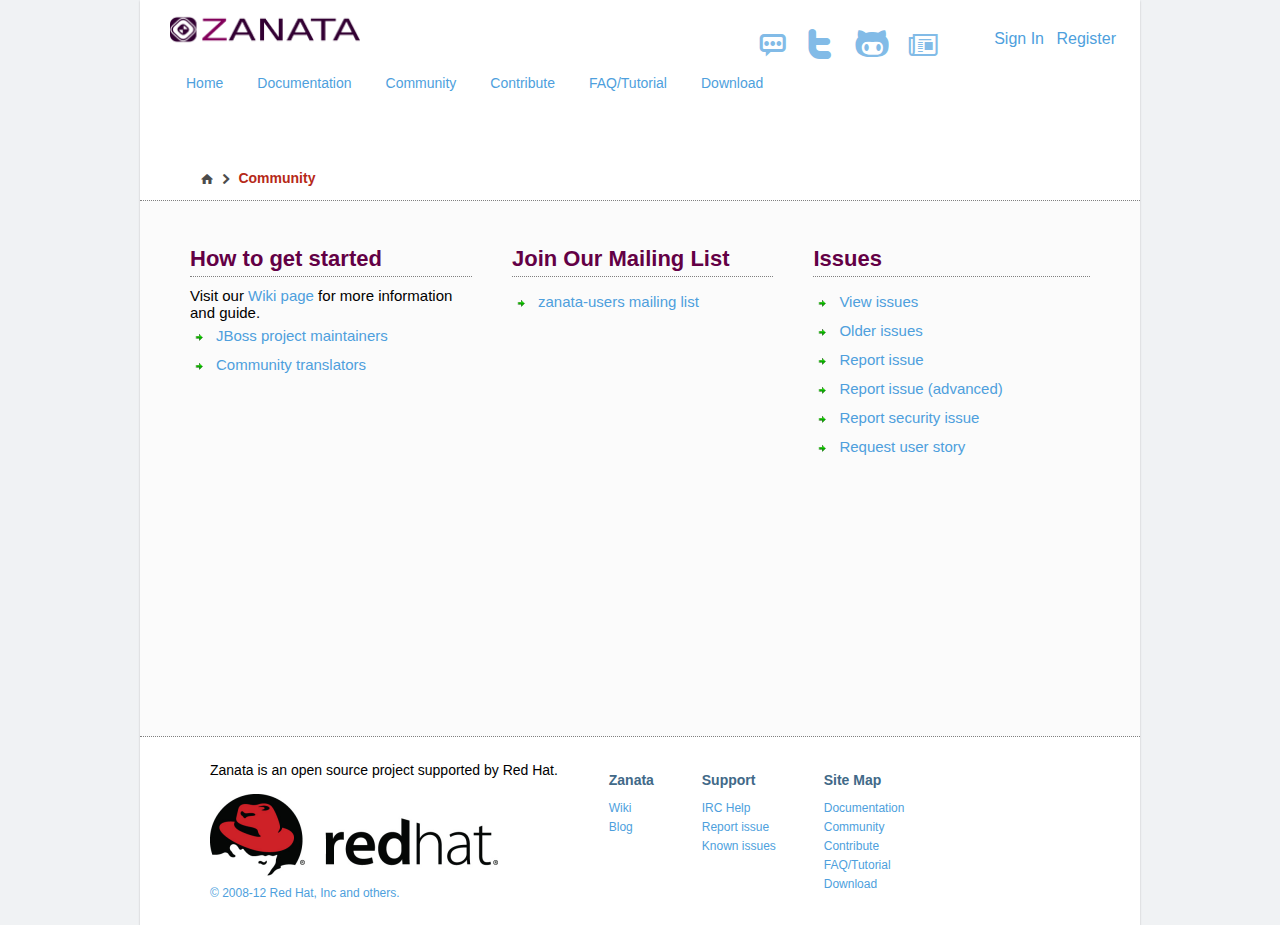
<file: community.html>
<!DOCTYPE html PUBLIC "-//W3C//DTD XHTML 1.0 Transitional//EN" "http://www.w3.org/TR/xhtml1/DTD/xhtml1-transitional.dtd">
<html xmlns="http://www.w3.org/1999/xhtml">
<head>
<meta http-equiv="Content-Type" content="text/html; charset=UTF-8" />
<title>Welcome To Zanata - the Open Source Document Translation Project</title>
<link rel="stylesheet" type="text/css" href="css/meyer-reset.css"/>
<link rel="stylesheet" type="text/css" href="css/zanata.css"/>
<link rel="stylesheet" href="images/fontello/css/fontello.css">
<link rel="shortcut icon" href="favicon.ico" />
</head>

<body>
<div id="page-wrap">
	<div id="content">

	<div id="header">
		<a id="logo" href="index.html"><img src="images/zanata.png" title="Zanata Logo" alt="Zanata Logo" /></a>
        
		<div id="header-sign-in">
			<a href="https://translate.zanata.org/zanata/account/sign_form">Sign In</a>
			<a href="https://translate.zanata.org/zanata/account/register">Register</a>
		</div><!-- End Header-sign-in -->
		
		<div class="quick-link">
			<a href="http://webchat.freenode.net/?channels=zanata" title="Freenode IRC #zanata" target="_blank"><span class="icon-chat-4 quick_link_icon"></span></a>
			<a href="http://www.twitter.com/#!/zanatatm" title="Twitter" target="_blank"><span class="icon-twitter-1 quick_link_icon"></span></a>
			<a href="https://github.com/zanata/" title="GitHub" target="_blank"><span class="icon-github-1 quick_link_icon"></span></a>
			<a href="http://blog-zanatatm.rhcloud.com" title="Zanata Blog" target="_blank"><span class="icon-article-alt-1 quick_link_icon"></span></a>
		</div>
        
        <div id="menu_bar">
            <ul>
            	<li><a href="index.html">Home</a></li>
                <li><a href="documentation.html">Documentation</a></li>
                <li><a class="here" href="community.html">Community</a></li>
                <li><a href="contribute.html">Contribute</a></li>
                <li><a href="faq.html">FAQ/Tutorial</a></li>
                <li><a href="download.html">Download</a></li>
           </ul>
        </div>
        
          <div class="breadcrumb">
	        	<a href="index.html"><span class="icon-home-1"/></a>
	        	<span class="icon-right-open"></span>
	        	<span class="breadcrumb_link">Community</span>
	       </div>
    </div><!-- End Header -->
    
<!------------------------- Call-out Section ------------------------->
	<div id="main-content" class="section-content">
        <table class="contentTable">
            <tr>
                
                <td>
                    <h2 class="section-header">How to get started</h2>
                    <p>Visit our <a href="https://github.com/zanata/zanata/wiki">Wiki page</a> for more information and guide.</p>
                    <ul>
                        <li><a href="http://community.jboss.org/docs/DOC-16340">JBoss project maintainers</a></li>
                        <li><a href="http://community.jboss.org/docs/DOC-16540">Community translators</a></li>
                    </ul>
                </td>
                
                <td>
                    <h2 class="section-header">Join Our Mailing List</h2>
			        <ul>
			            <li><a href="https://www.redhat.com/mailman/listinfo/zanata-users">zanata-users mailing list</a></li>
			        </ul>
                </td>
                
                <td>
                    <h2 class="section-header">Issues</h2>
				        <ul> 
				            <li><a href="https://bugzilla.redhat.com/buglist.cgi?product=Zanata&bug_status=__open__">View issues</a></li>
				            <li><a href="http://code.google.com/p/flies/issues/list">Older issues</a></li>
				            <li><a href="https://bugzilla.redhat.com/enter_bug.cgi?format=guided&product=Zanata">Report issue</a></li>
				            <li><a href="https://bugzilla.redhat.com/enter_bug.cgi?product=Zanata">Report issue (advanced)</a></li>
				            <li><a href="https://bugzilla.redhat.com/enter_bug.cgi?alias=&assigned_to=&attachurl=&bit-218=1&blocked=&bug_file_loc=http%3A%2F%2F&bug_severity=unspecified&bug_status=NEW&cc=zanata-list%40redhat.com&cf_build_id=&cf_clone_of=&cf_environment=&cf_internal_whiteboard=&cf_issuetracker=&cf_story_points=---&comment=Description%20of%20problem%3A%0D%0A%0D%0A%0D%0AVersion-Release%20number%20of%20selected%20component%20%28if%20applicable%29%3A%0D%0A%0D%0A%0D%0AHow%20reproducible%3A%0D%0A%0D%0A%0D%0ASteps%20to%20Reproduce%3A%0D%0A1.%0D%0A2.%0D%0A3.%0D%0A%20%20%0D%0AActual%20results%3A%0D%0A%0D%0A%0D%0AExpected%20results%3A%0D%0A%0D%0A%0D%0AAdditional%20info%3A&component=Security&contenttypeentry=&contenttypemethod=autodetect&contenttypeselection=text%2Fplain&data=&deadline=&defined_cf_partner=&dependson=&description=&estimated_time=&external_bug_id=&external_id=0&flag_type-155=X&flag_type-16=X&form_name=enter_bug&keywords=&maketemplate=Remember%20values%20as%20bookmarkable%20template&op_sys=Unspecified&priority=unspecified&product=Zanata&qa_contact=&rep_platform=Unspecified&short_desc=Security%3A%20&status_whiteboard=&target_milestone=---&target_release=---&version=unspecified">Report security issue</a></li>
				            <li><a href="https://bugzilla.redhat.com/enter_bug.cgi?alias=&assigned_to=&attachurl=&blocked=&bug_file_loc=http%3A%2F%2F&bug_severity=unspecified&bug_status=NEW&cf_build_id=&cf_clone_of=&cf_environment=&cf_internal_whiteboard=&cf_issuetracker=&cf_story_points=---&comment=User%20story%3A%20As%20a%20___%20I%20would%20like%20to%20___%20so%20that%20___%0D%0A&contenttypeentry=&contenttypemethod=autodetect&contenttypeselection=text%2Fplain&data=&deadline=&defined_cf_partner=&dependson=&description=&estimated_time=&external_bug_id=&external_id=0&flag_type-155=X&flag_type-16=X&form_name=enter_bug&keywords=UserStory%20&maketemplate=Remember%20values%20as%20bookmarkable%20template&op_sys=Unspecified&priority=unspecified&product=Zanata&qa_contact=&rep_platform=Unspecified&short_desc=User%20story%3A%20As%20a%20___%20I%20would%20like%20to%20___%20so%20that%20___&status_whiteboard=&target_milestone=---&target_release=---&version=unspecified">Request user story</a></li>
				        </ul>
                </td>
            </tr>
        </table>
    </div><!-- End Main-content -->
    
    <div id="footer">
     
     <div class="side_block">
		<p>Zanata is an open source project supported by Red Hat.</p><br/>
		<div id="sponsor">
        	<a href="http://www.redhat.com/"><img src="images/sponsor/RHrgb288.png" alt="Red Hat Logo" /></a><br/>
			<a href="http://www.redhat.com/" target="_blank">© 2008-12 Red Hat, Inc and others.</a>
        </div>
	</div>
	
     <div class="section_block">
		<h3>Zanata</h3>
		<div class="content">
			<ul>
				<li><a href="https://github.com/zanata/zanata/wiki" target="_blank">Wiki</a></li>
				<li><a href="http://blog-zanatatm.rhcloud.com/" target="_blank">Blog</a></li>
			</ul>
		</div>
	</div>

	<div class="section_block">
		<h3>Support</h3>
		<div class="content">
			<ul>
				<li><a href="http://webchat.freenode.net/?channels=zanata" target="_blank">IRC Help</a></li>
				<li><a href="https://bugzilla.redhat.com/enter_bug.cgi?format=guided&amp;product=Zanata"
					target="_blank">Report issue</a></li>
				<li><a href="https://bugzilla.redhat.com/buglist.cgi?product=Zanata&amp;bug_status=__open__"
					target="_blank">Known issues</a></li>
			</ul>
		</div>
	</div>

	<div class="section_block">
		<h3>Site Map</h3>
		<div class="content">
			<ul>
				<li><a href="documentation.html">Documentation</a></li>
				<li><a href="community.html">Community</a></li>
				<li><a href="contribute.html">Contribute</a></li>
				<li><a href="faq.html">FAQ/Tutorial</a></li>
				<li><a href="download.html">Download</a></li>
			</ul>
		</div>
	</div>
	
	
	
	</div><!-- End Footer -->

    </div><!-- End Content -->
</div><!-- End Page-wrap -->
</body>
</html>
</file>
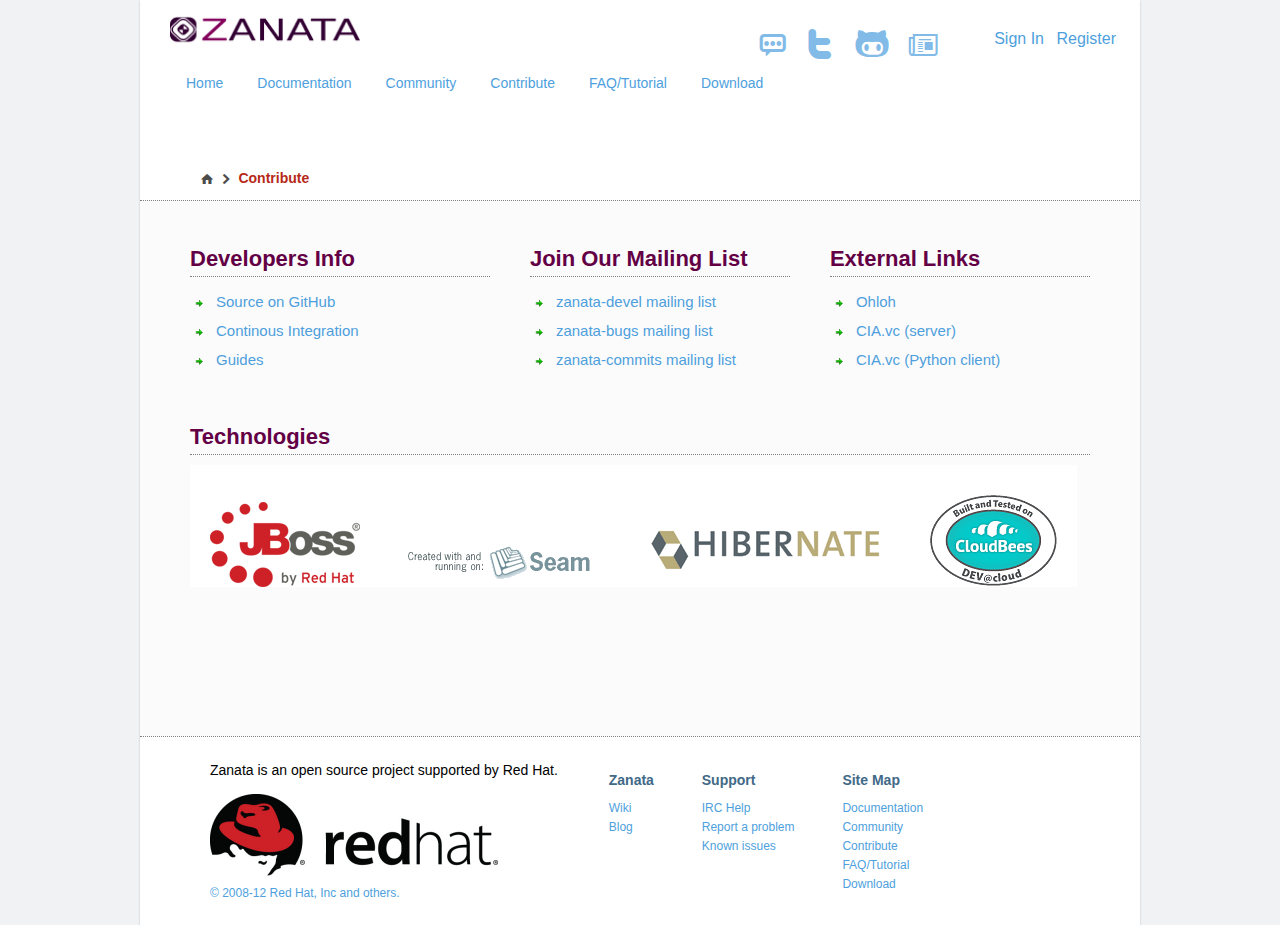
<file: contribute.html>
<!DOCTYPE html PUBLIC "-//W3C//DTD XHTML 1.0 Transitional//EN" "http://www.w3.org/TR/xhtml1/DTD/xhtml1-transitional.dtd">
<html xmlns="http://www.w3.org/1999/xhtml">
<head>
<meta http-equiv="Content-Type" content="text/html; charset=UTF-8" />
<title>Welcome To Zanata - the Open Source Document Translation Project</title>
<link rel="stylesheet" type="text/css" href="css/meyer-reset.css"/>
<link rel="stylesheet" type="text/css" href="css/zanata.css"/>
<link rel="stylesheet" href="images/fontello/css/fontello.css">
<link rel="shortcut icon" href="favicon.ico" />
</head>

<body>
<div id="page-wrap">
    <div id="content">

    <div id="header">
        <a id="logo" href="index.html"><img src="images/zanata.png" title="Zanata Logo" alt="Zanata Logo" /></a>
        
        <div id="header-sign-in">
            <a id="sign-in" href="https://translate.zanata.org/zanata/account/sign_form">Sign In</a>
            <a href="https://translate.zanata.org/zanata/account/register">Register</a>
        </div><!-- End Header-sign-in -->
        
        <div class="quick-link">
				<a href="http://webchat.freenode.net/?channels=zanata" title="Freenode IRC #zanata" target="_blank"><span class="icon-chat-4 quick_link_icon"></span></a>
				<a href="http://www.twitter.com/#!/zanatatm" title="Twitter" target="_blank"><span class="icon-twitter-1 quick_link_icon"></span></a>
				<a href="https://github.com/zanata/" title="GitHub" target="_blank"><span class="icon-github-1 quick_link_icon"></span></a>
				<a href="http://blog-zanatatm.rhcloud.com" title="Zanata Blog" target="_blank"><span class="icon-article-alt-1 quick_link_icon"></span></a>
		</div>
        
        <div id="menu_bar">
            <ul>
            	<li><a href="index.html">Home</a></li>
                <li><a href="documentation.html">Documentation</a></li>
                <li><a href="community.html">Community</a></li>
                <li><a class="here" href="contribute.html">Contribute</a></li>
                <li><a href="faq.html">FAQ/Tutorial</a></li>
                <li><a href="download.html">Download</a></li>
           </ul>
        </div>
        
        <div class="breadcrumb">
	        	<a href="index.html"><span class="icon-home-1"/></a>
	        	<span class="icon-right-open"></span>
	        	<span class="breadcrumb_link">Contribute</span>
	    </div>
       
    </div><!-- End Header -->
    
<!------------------------- Call-out Section ------------------------->
    <div id="main-content" class="section-content">
        <table class="contentTable">
            <tr>
                <td>
                    <h2 class="section-header">Developers Info</h2>
			        <ul>
			            <li><a href="https://github.com/zanata/zanata">Source on GitHub</a></li>
			            <li><a href="https://zanata.ci.cloudbees.com/">Continous Integration</a></li>
			            <li><a href="https://github.com/zanata/zanata/wiki/Developer-Guide">Guides</a></li>
			        </ul>
                </td>
                
                <td>
                    <h2 class="section-header">Join Our Mailing List</h2>
			        <ul>
			            <li><a href="https://www.redhat.com/mailman/listinfo/zanata-devel">zanata-devel mailing list</a></li>
			            <li><a href="https://www.redhat.com/mailman/listinfo/zanata-bugs">zanata-bugs mailing list</a></li>
			            <li><a href="https://www.redhat.com/mailman/listinfo/zanata-commits">zanata-commits mailing list</a></li>
			        </ul>
                </td>  
                
                 <td>
                    <h2 class="section-header">External Links</h2>
                    <ul>
                        <li><a href="https://www.ohloh.net/p/zanata/">Ohloh</a></li>
                        <li><a href="http://cia.vc/stats/project/zanata">CIA.vc (server)</a></li>
                        <li><a href="http://cia.vc/stats/project/zanata-python-client">CIA.vc (Python client)</a></li>
                    </ul>
                </td>              
            </tr>
           
            <tr>
                <td colspan="3">
                    <h2 class="section-header">Technologies</h2>
                     <table style="background:white">
			            <tr>
			                <td>
                             <a href="http://www.jboss.org/">
                                 <img src="images/sponsor/JBoss_byRH_logo_rgb.png" alt="JBoss"/>
                             </a>
                            </td>
			                
			                <td>
			                 <a href="http://www.seamframework.org/">
			                     <img src="images/sponsor/runningon_seamlogo_white.gif" alt="Created with and running on Seam" width="200" height="50"/>
			                 </a>
			                </td>
			                
			                <td>
                             <a href="http://hibernate.org/">
                                 <img src="images/sponsor/Hibernate.png" alt="Hibernate"/>
                             </a>
                            </td>
                            
                             <td>
                                 <a href="https://zanata.ci.cloudbees.com/">
                                     <img src="images/sponsor/BuiltOnDEV.png" alt="Built and Tested on CloudBees DEV@cloud" />
                                 </a>
                             </td>
			            </tr>
			        </table>
                </td>
            </tr>
        </table>
       
    </div><!-- End Main-content -->
    <div id="footer">
     
     <div class="side_block">
		<p>Zanata is an open source project supported by Red Hat.</p><br/>
		<div id="sponsor">
        	<a href="http://www.redhat.com/"><img src="images/sponsor/RHrgb288.png" alt="Red Hat Logo" /></a><br/>
			<a href="http://www.redhat.com/" target="_blank">© 2008-12 Red Hat, Inc and others.</a>
        </div>
	</div>
	
     <div class="section_block">
		<h3>Zanata</h3>
		<div class="content">
			<ul>
				<li><a href="https://github.com/zanata/zanata/wiki" target="_blank">Wiki</a></li>
				<li><a href="http://blog-zanatatm.rhcloud.com/" target="_blank">Blog</a></li>
			</ul>
		</div>
	</div>

	<div class="section_block">
		<h3>Support</h3>
		<div class="content">
			<ul>
				<li><a href="http://webchat.freenode.net/?channels=zanata" target="_blank">IRC Help</a></li>
				<li><a href="https://bugzilla.redhat.com/enter_bug.cgi?format=guided&amp;product=Zanata"
					target="_blank">Report a problem</a></li>
				<li><a href="https://bugzilla.redhat.com/buglist.cgi?product=Zanata&amp;bug_status=__open__"
					target="_blank">Known issues</a></li>
			</ul>
		</div>
	</div>

	<div class="section_block">
		<h3>Site Map</h3>
		<div class="content">
			<ul>
				<li><a href="documentation.html">Documentation</a></li>
				<li><a href="community.html">Community</a></li>
				<li><a href="contribute.html">Contribute</a></li>
				<li><a href="faq.html">FAQ/Tutorial</a></li>
				<li><a href="download.html">Download</a></li>
			</ul>
		</div>
	</div>
	
	
	
	</div><!-- End Footer -->
    </div><!-- End Content -->
</div><!-- End Page-wrap -->
</body>
</html>
</file>
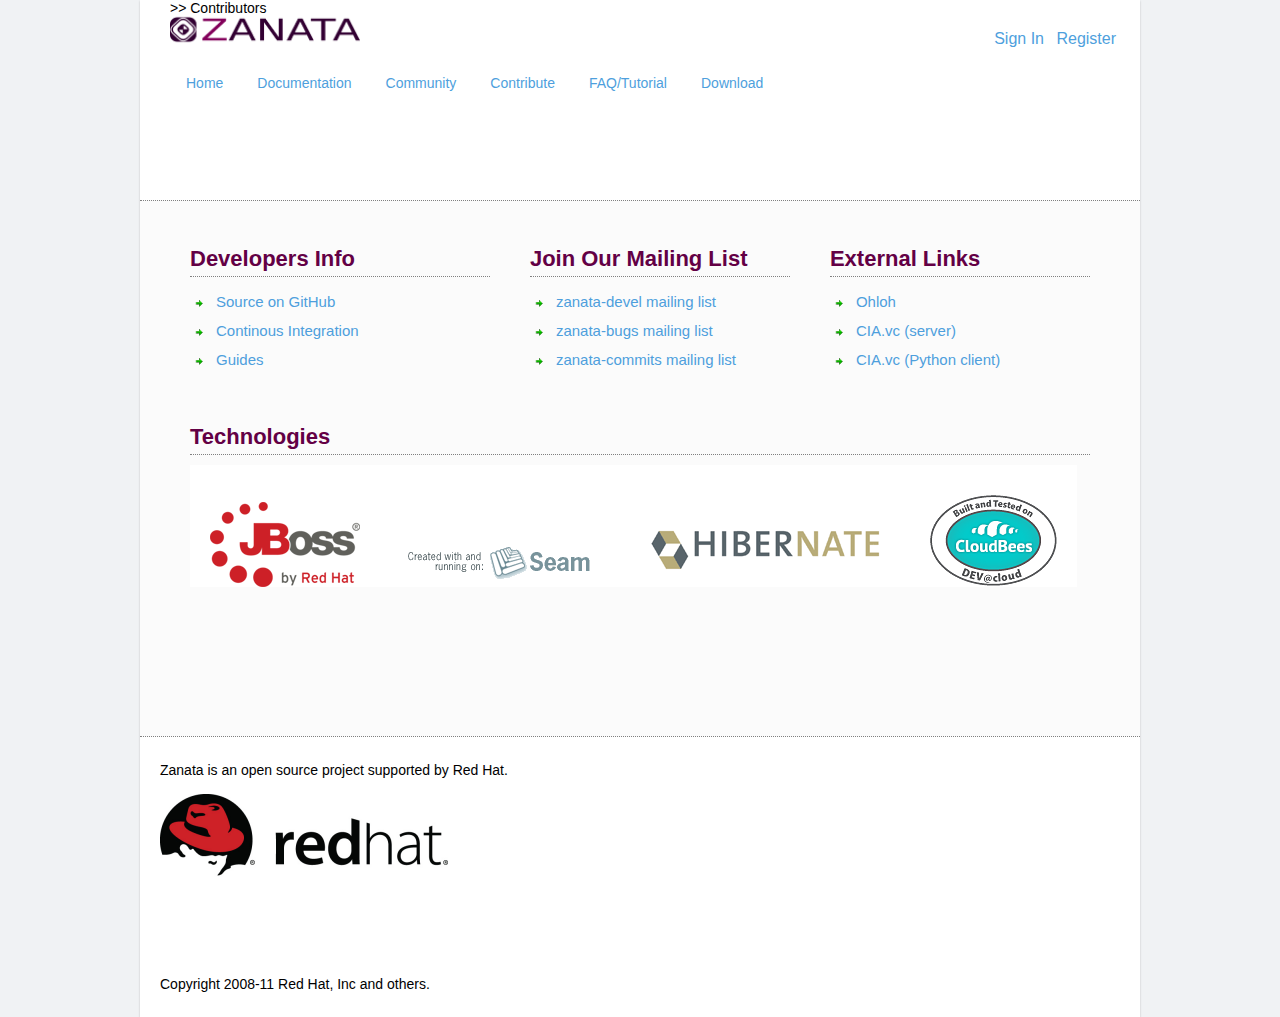
<file: developers.html>
<!DOCTYPE html PUBLIC "-//W3C//DTD XHTML 1.0 Transitional//EN" "http://www.w3.org/TR/xhtml1/DTD/xhtml1-transitional.dtd">
<html xmlns="http://www.w3.org/1999/xhtml">
<head>
<meta http-equiv="Content-Type" content="text/html; charset=UTF-8" />
<title>Welcome To Zanata - the Open Source Document Translation Project</title>
<link rel="stylesheet" type="text/css" href="css/meyer-reset.css"/>
<link rel="stylesheet" type="text/css" href="css/zanata.css"/>
<link rel="shortcut icon" href="favicon.ico" />
</head>

<body>
<div id="page-wrap">
    <div id="content">

    <div id="header">
        <a id="logo" href="index.html"><img src="images/zanata.png" title="Zanata Logo" alt="Zanata Logo" /></a>
        
        <div id="header-sign-in">
            <a id="sign-in" href="https://translate.zanata.org/zanata/account/sign_form">Sign In</a>
            <a href="https://admin.fedoraproject.org/accounts/user/new">Register</a>
        </div><!-- End Header-sign-in -->
        
        <div id="menu_bar">
            <ul>
                <li><a href="index.html">Home</a></li>
                <li><a href="documentation.html">Documentation</a></li>
                <li><a href="community.html">Community</a></li>
                <li><a class="here" href="developers.html">Contribute</a></li>
                <li><a href="faq.html">FAQ/Tutorial</a></li>
                <li><a href="download.html">Download</a></li>
           </ul>
        </div>
        
        <div id="breadcrumb">
            >> Contributors
        </div>
    </div><!-- End Header -->
    
<!------------------------- Call-out Section ------------------------->
    <div id="main-content" class="section-content">
        <table class="contentTable">
            <tr>
                <td>
                    <h2 class="section-header">Developers Info</h2>
			        <ul>
			            <li><a href="https://github.com/zanata/zanata">Source on GitHub</a></li>
			            <li><a href="https://zanata.ci.cloudbees.com/">Continous Integration</a></li>
			            <li><a href="https://github.com/zanata/zanata/wiki/Developer-Guide">Guides</a></li>
			        </ul>
                </td>
                
                <td>
                    <h2 class="section-header">Join Our Mailing List</h2>
			        <ul>
			            <li><a href="https://www.redhat.com/mailman/listinfo/zanata-devel">zanata-devel mailing list</a></li>
			            <li><a href="https://www.redhat.com/mailman/listinfo/zanata-bugs">zanata-bugs mailing list</a></li>
			            <li><a href="https://www.redhat.com/mailman/listinfo/zanata-commits">zanata-commits mailing list</a></li>
			        </ul>
                </td>  
                
                 <td>
                    <h2 class="section-header">External Links</h2>
                    <ul>
                        <li><a href="https://www.ohloh.net/p/zanata/">Ohloh</a></li>
                        <li><a href="http://cia.vc/stats/project/zanata">CIA.vc (server)</a></li>
                        <li><a href="http://cia.vc/stats/project/zanata-python-client">CIA.vc (Python client)</a></li>
                    </ul>
                </td>              
            </tr>
           
            <tr>
                <td colspan="3">
                    <h2 class="section-header">Technologies</h2>
                     <table style="background:white">
			            <tr>
			                <td>
                             <a href="http://www.jboss.org/">
                                 <img src="images/sponsor/JBoss_byRH_logo_rgb.png" alt="JBoss"/>
                             </a>
                            </td>
			                
			                <td>
			                 <a href="http://www.seamframework.org/">
			                     <img src="images/sponsor/runningon_seamlogo_white.gif" alt="Created with and running on Seam" width="200" height="50"/>
			                 </a>
			                </td>
			                
			                <td>
                             <a href="http://hibernate.org/">
                                 <img src="images/sponsor/Hibernate.png" alt="Hibernate"/>
                             </a>
                            </td>
                            
                             <td>
                                 <a href="https://zanata.ci.cloudbees.com/">
                                     <img src="images/sponsor/BuiltOnDEV.png" alt="Built and Tested on CloudBees DEV@cloud" />
                                 </a>
                             </td>
			            </tr>
			        </table>
                </td>
            </tr>
        </table>
       
    </div><!-- End Main-content -->
    <div id="footer" class="centre">
            <p>Zanata is an open source project supported by Red Hat.</p><br/>
            <div id="sponsor">
                <a href="http://www.redhat.com/"><img src="images/sponsor/RHrgb288.png" alt="Red Hat Logo" /></a>
            </div>
            <p style="padding-top:90px">Copyright 2008-11 Red Hat, Inc and others.</p>           
     </div><!-- End Footer -->
    </div><!-- End Content -->
</div><!-- End Page-wrap -->
</body>
</html>
</file>
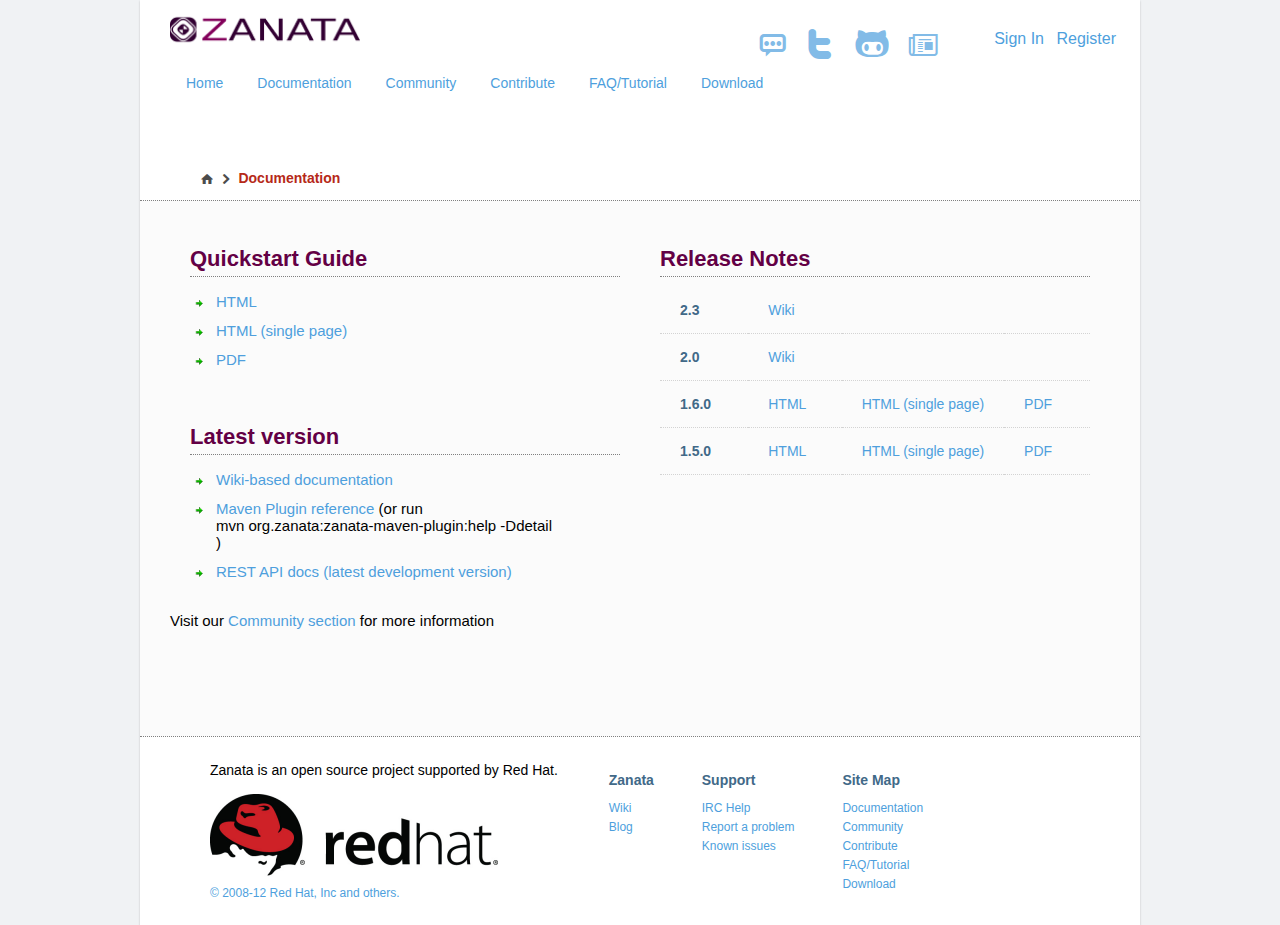
<file: documentation.html>
<!DOCTYPE html PUBLIC "-//W3C//DTD XHTML 1.0 Transitional//EN" "http://www.w3.org/TR/xhtml1/DTD/xhtml1-transitional.dtd">
<html xmlns="http://www.w3.org/1999/xhtml">
<head>
<meta http-equiv="Content-Type" content="text/html; charset=UTF-8" />
<title>Welcome To Zanata - the Open Source Document Translation Project</title>
<link rel="stylesheet" type="text/css" href="css/meyer-reset.css"/>
<link rel="stylesheet" type="text/css" href="css/zanata.css"/>
<link rel="stylesheet" href="images/fontello/css/fontello.css">
<link rel="shortcut icon" href="favicon.ico" />
</head>

<body>
<div id="page-wrap">
	<div id="content">
		<div id="header">
			<a id="logo" href="index.html"><img src="images/zanata.png" title="Zanata Logo" alt="Zanata Logo" /></a>
	        
			<div id="header-sign-in">
		        <a id="sign-in" href="https://translate.zanata.org/zanata/account/sign_form">Sign In</a>
				<a href="https://translate.zanata.org/zanata/account/register">Register</a>
			</div><!-- End Header-sign-in -->
	        
	        <div class="quick-link">
				<a href="http://webchat.freenode.net/?channels=zanata" title="Freenode IRC #zanata" target="_blank"><span class="icon-chat-4 quick_link_icon"></span></a>
				<a href="http://www.twitter.com/#!/zanatatm" title="Twitter" target="_blank"><span class="icon-twitter-1 quick_link_icon"></span></a>
				<a href="https://github.com/zanata/" title="GitHub" target="_blank"><span class="icon-github-1 quick_link_icon"></span></a>
				<a href="http://blog-zanatatm.rhcloud.com" title="Zanata Blog" target="_blank"><span class="icon-article-alt-1 quick_link_icon"></span></a>
			</div>
		
	         <div id="menu_bar">
	            <ul>
	            	<li><a href="index.html">Home</a></li>
	                <li><a class="here" href="documentation.html">Documentation</a></li>
	                <li><a href="community.html">Community</a></li>
	                <li><a href="contribute.html">Contribute</a></li>
	                <li><a href="faq.html">FAQ/Tutorial</a></li>
	                <li><a href="download.html">Download</a></li>
	           </ul>
	        </div>
	        
	        <div class="breadcrumb">
	        	<a href="index.html"><span class="icon-home-1"/></a>
	        	<span class="icon-right-open"></span>
	        	<span class="breadcrumb_link">Documentation</span>
	       </div>
	    </div><!-- End Header -->
    
<!------------------------- Main-Content Section ------------------------->
		<div id="main-content" class="section-content">
		      <table class="contentTable">
			      <tr>
			          <td style="width: 50%">
			              <h2 class="section-header">Quickstart Guide</h2>
				            <ul>
				                <li><a href="http://zanata.org/docs/Zanata_Quickstart_Guide/html/index.html">HTML</a></li>
				                <li><a href="http://zanata.org/docs/Zanata_Quickstart_Guide/html-single/index.html">HTML (single page)</a></li>
				                <li><a href="http://zanata.org/docs/Zanata_Quickstart_Guide/pdf/Zanata-1-Zanata_Quickstart_Guide-en-US.pdf">PDF</a></li>
				            </ul>
			          </td>
			             
			          <td rowspan="2">
			          	  <h2 class="section-header">Release Notes</h2>
			      	  	  <table class="release_notes_table">
			      	  	  	  <tr>
			      	  	  	  	<td><h3>2.3</h3></td>
			      	  	  	  	<td colspan="3"><a href="https://github.com/zanata/zanata/wiki/New-in-2.3">Wiki</a></td>
			      	  	  	  </tr>
			      	  	  	  <tr>
			      	  	  	  	<td><h3>2.0</h3></td>
			      	  	  	  	<td colspan="3"><a href="https://github.com/zanata/zanata/wiki/New-in-2.0">Wiki</a></td>
			      	  	  	  </tr>
			      	  	  	  <tr>
			      	  	  	  	<td><h3>1.6.0</h3></td>
			      	  	  	  	<td><a href="http://zanata.org/docs/Zanata_Release_Notes_1.6/html/index.html">HTML</a></td>
			      	  	  	  	<td><a href="http://zanata.org/docs/Zanata_Release_Notes_1.6/html-single/index.html"><nobr>HTML (single page)</nobr></a></td>
			      	  	  	  	<td><a href="http://zanata.org/docs/Zanata_Release_Notes_1.6/pdf/Zanata-1.6-Release_Notes-en-US.pdf">PDF</a></td>
			      	  	  	  </tr>
			      	  	  	  <tr>
			      	  	  	  	<td><h3>1.5.0</h3></td>
			      	  	  	  	<td><a href="http://zanata.org/docs/Zanata_Release_Notes_1.5/html/index.html">HTML</a></td>
			      	  	  	  	<td><a href="http://zanata.org/docs/Zanata_Release_Notes_1.5/html-single/index.html"><nobr>HTML (single page)</nobr></a></td>
			      	  	  	  	<td><a href="http://zanata.org/docs/Zanata_Release_Notes_1.5/pdf/Zanata-1.5-Release_Notes-en-US.pdf">PDF</a></td>
			      	  	  	  </tr>
			      	  	  </table>
			          </td>
			      </tr>
			      <tr>
			      	  <td>
			      	  	  <h2 class="section-header">Latest version</h2>
	                      <ul>
	                        <li><a href="https://github.com/zanata/zanata/wiki">Wiki-based documentation</a></li>
	                        <li><a href="https://zanata.ci.cloudbees.com/job/zanata-client-site/site/zanata-maven-plugin/plugin-info.html">Maven Plugin reference</a> (or run <pre><code>mvn org.zanata:zanata-maven-plugin:help -Ddetail</code></pre>)</li>
	                        <li><a href="https://zanata.ci.cloudbees.com/job/zanata-api-site/site/zanata-common-api/rest-api-docs/index.html">REST API docs (latest development version)</a></li>
	                      </ul>
			      	  </td>
			      </tr>
		      </table>
			
		    <br/>
		    <p>Visit our <a href="community.html">Community section</a> for more information</p>
	    </div>
    </div><!-- End Main-content -->
    
     <div id="footer">
     
     <div class="side_block">
		<p>Zanata is an open source project supported by Red Hat.</p><br/>
		<div id="sponsor">
        	<a href="http://www.redhat.com/"><img src="images/sponsor/RHrgb288.png" alt="Red Hat Logo" /></a><br/>
			<a href="http://www.redhat.com/" target="_blank">© 2008-12 Red Hat, Inc and others.</a>
        </div>
	</div>
	
     <div class="section_block">
		<h3>Zanata</h3>
		<div class="content">
			<ul>
				<li><a href="https://github.com/zanata/zanata/wiki" target="_blank">Wiki</a></li>
				<li><a href="http://blog-zanatatm.rhcloud.com/" target="_blank">Blog</a></li>
			</ul>
		</div>
	</div>

	<div class="section_block">
		<h3>Support</h3>
		<div class="content">
			<ul>
				<li><a href="http://webchat.freenode.net/?channels=zanata" target="_blank">IRC Help</a></li>
				<li><a href="https://bugzilla.redhat.com/enter_bug.cgi?format=guided&amp;product=Zanata"
					target="_blank">Report a problem</a></li>
				<li><a href="https://bugzilla.redhat.com/buglist.cgi?product=Zanata&amp;bug_status=__open__"
					target="_blank">Known issues</a></li>
			</ul>
		</div>
	</div>

	<div class="section_block">
		<h3>Site Map</h3>
		<div class="content">
			<ul>
				<li><a href="documentation.html">Documentation</a></li>
				<li><a href="community.html">Community</a></li>
				<li><a href="contribute.html">Contribute</a></li>
				<li><a href="faq.html">FAQ/Tutorial</a></li>
				<li><a href="download.html">Download</a></li>
			</ul>
		</div>
	</div>
	
	
	
	</div><!-- End Footer -->

</div><!-- End Page-wrap -->

</body>
</html>
</file>
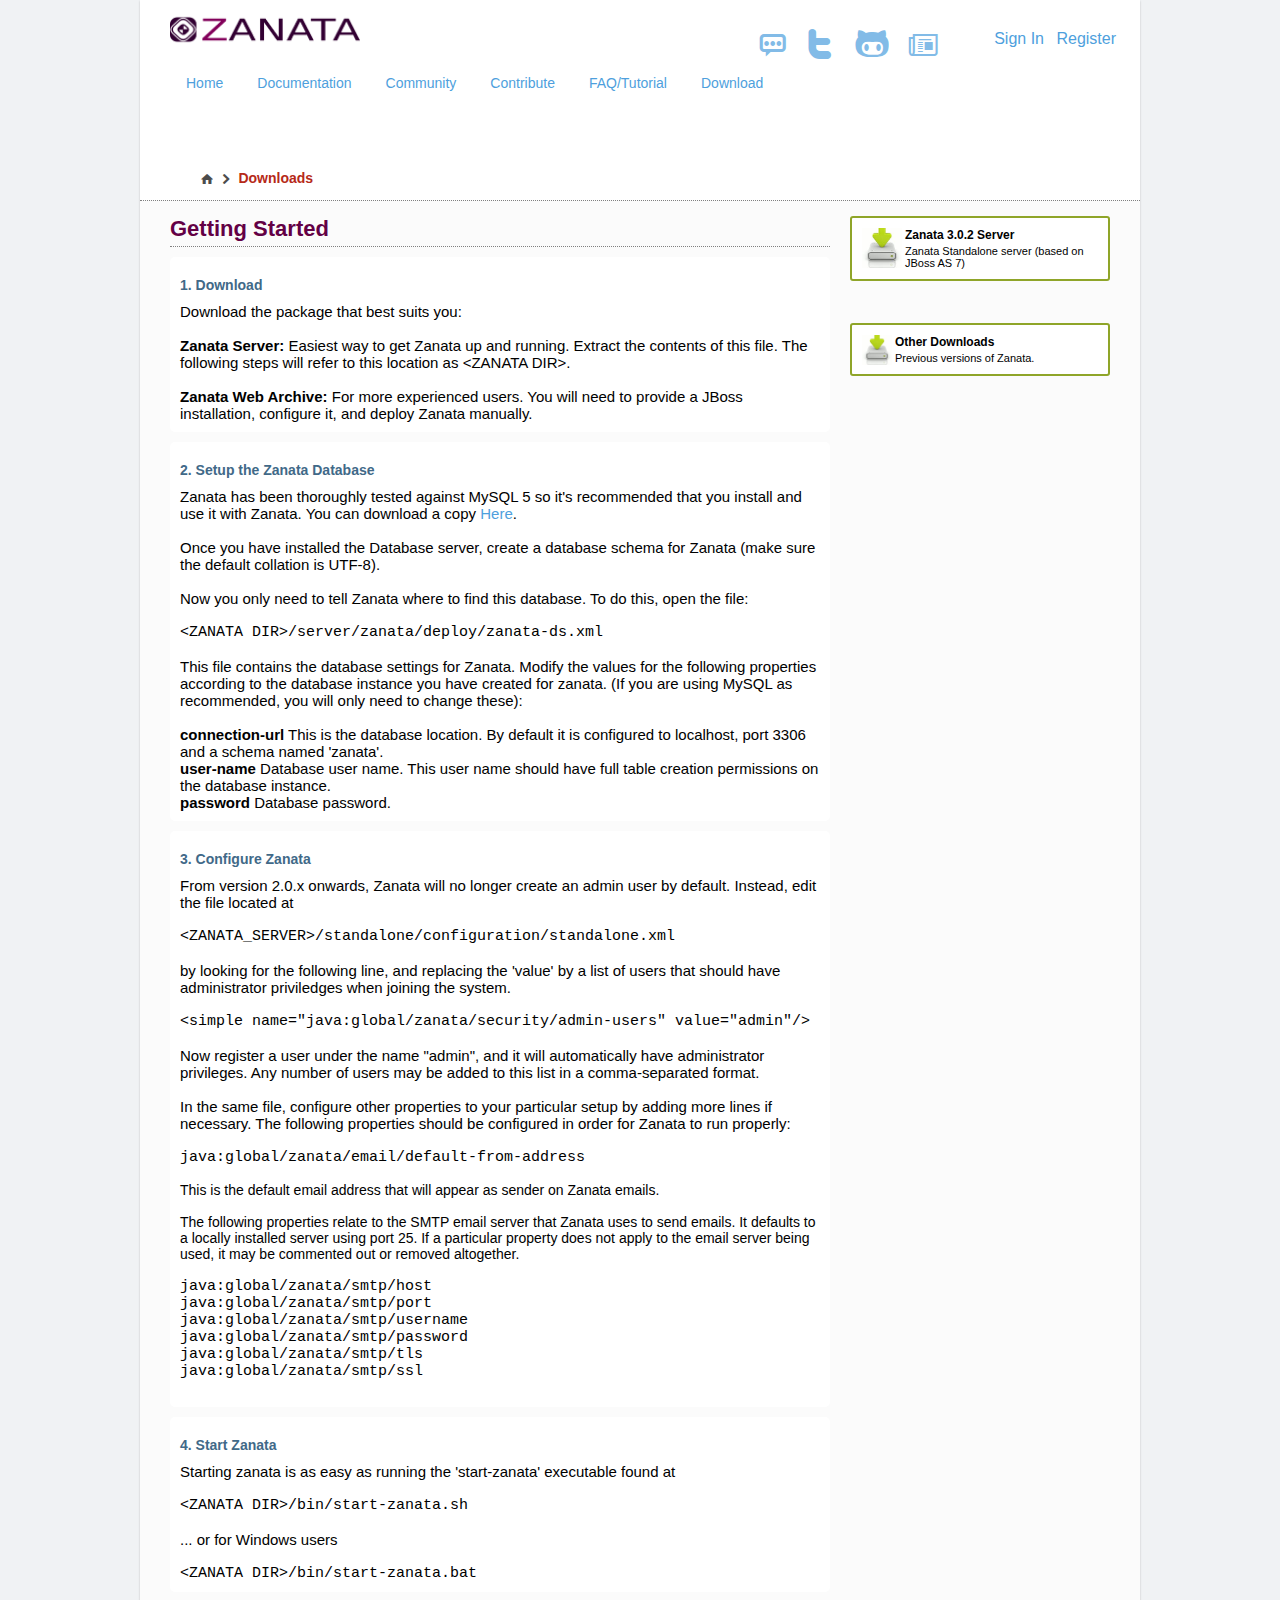
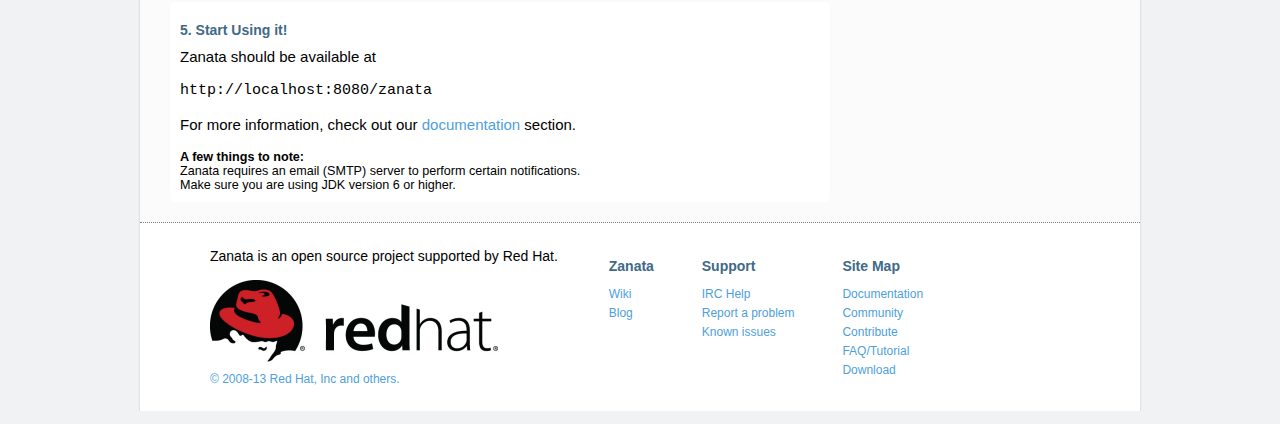
<file: download.html>
<!DOCTYPE html PUBLIC "-//W3C//DTD XHTML 1.0 Transitional//EN" "http://www.w3.org/TR/xhtml1/DTD/xhtml1-transitional.dtd">
<html xmlns="http://www.w3.org/1999/xhtml">
<head>
<meta http-equiv="Content-Type" content="text/html; charset=UTF-8" />
<title>Welcome To Zanata - the Open Source Document Translation Project</title>
<link rel="stylesheet" type="text/css" href="css/meyer-reset.css"/>
<link rel="stylesheet" type="text/css" href="css/zanata.css"/>
<link rel="stylesheet" href="images/fontello/css/fontello.css">
<link rel="Shortcut Icon" type="image/ico" href="favicon.ico" />

<script language="javascript" type="text/javascript" src="js/zanata.js"></script>

</head>

<body>
<div id="page-wrap">
    <div id="content">
    
    <div id="header">
        <a id="logo" href="index.html"><img src="images/zanata.png" title="Zanata Logo" alt="Zanata Logo" /></a>
        
        <div id="header-sign-in">
            <a id="sign-in" href="https://translate.zanata.org/zanata/account/sign_form">Sign In</a>
            <a href="https://translate.zanata.org/zanata/account/register">Register</a>
        </div><!-- End Header-sign-in -->
      
     	<div class="quick-link">
				<a href="http://webchat.freenode.net/?channels=zanata" title="Freenode IRC #zanata" target="_blank"><span class="icon-chat-4 quick_link_icon"></span></a>
				<a href="http://www.twitter.com/#!/zanatatm" title="Twitter" target="_blank"><span class="icon-twitter-1 quick_link_icon"></span></a>
				<a href="https://github.com/zanata/" title="GitHub" target="_blank"><span class="icon-github-1 quick_link_icon"></span></a>
				<a href="http://blog-zanatatm.rhcloud.com" title="Zanata Blog" target="_blank"><span class="icon-article-alt-1 quick_link_icon"></span></a>
		</div>
		
        <div id="menu_bar">
            <ul>
            	<li><a href="index.html">Home</a></li>
                <li><a href="documentation.html">Documentation</a></li>
                <li><a href="community.html">Community</a></li>
                <li><a href="contribute.html">Contribute</a></li>
                <li><a href="faq.html">FAQ/Tutorial</a></li>
                <li><a href="download.html" class="here">Download</a></li>
           </ul>
        </div>
        
         <div class="breadcrumb">
	        	<a href="index.html"><span class="icon-home-1"/></a>
	        	<span class="icon-right-open"></span>
	        	<span class="breadcrumb_link">Downloads</span>
	    </div>
	    
    </div><!-- End Header -->
<!-- ----------------------- Call-out Section ----------------------- -->
    
    <div id="main-content" class="section-content">
        <table class="index_table">
            <tr>
                <td class="tab_section">
                	<div class="getting_started">
	                	<h2 class="section-header">Getting Started</h2>
	                    <div class="internal_section">
	                    	<h1>1. Download</h1>
	                    	<p>
	                    		Download the package that best suits you:
	                    	</p>
	                    	<p>&nbsp;</p>
	                    	<p><b>Zanata Server:</b> Easiest way to get Zanata up and running. Extract the contents of this file. The following steps will refer to this location as &lt;ZANATA DIR&gt;.</p>
	                    	<p>&nbsp;</p>
	                    	<p><b>Zanata Web Archive:</b> For more experienced users. You will need to provide a JBoss installation, configure it, and deploy Zanata manually.</p>
	                    </div>
	                    <div class="internal_section">
	                    	<h1>2. Setup the Zanata Database</h1>
	                    	<p>
	                    		Zanata has been thoroughly tested against MySQL 5 so it's recommended that you install and use it with Zanata. 
	                    		You can download a copy <a href="http://dev.mysql.com/downloads/mysql/">Here</a>.
	                    	</p>
	                    	<p>&nbsp;</p>
	                    	<p>
	                    		Once you have installed the Database server, create a database schema for Zanata (make sure the default collation is UTF-8).
	                    	</p>
	                    	<p>&nbsp;</p>
	                    	<p>
	                    		Now you only need to tell Zanata where to find this database. To do this, open the file:
	                    	</p>
	                    	<p>&nbsp;</p>
	                    	<p class="static_code">
	                    		&lt;ZANATA DIR&gt;/server/zanata/deploy/zanata-ds.xml
	                    	</p>
	                    	<p>&nbsp;</p>
	                    	<p>
	                    		This file contains the database settings for Zanata. Modify the values for the following properties according to the database
	                    		instance you have created for zanata. (If you are using MySQL as recommended, you will only need to change these):
	                    	</p>
	                    	<p>&nbsp;</p>
	                    	<p><b>connection-url</b> This is the database location. By default it is configured to localhost, port 3306 and a schema named 'zanata'.</p>
	                    	<p><b>user-name</b> Database user name. This user name should have full table creation permissions on the database instance.</p>
	                    	<p><b>password</b> Database password.</p>
	                    </div>
                        <div class="internal_section">
                            <h1>3. Configure Zanata</h1>
                            <p>
                                From version 2.0.x onwards, Zanata will no longer create an admin user by default. Instead, edit the file located at
                            </p>
                            <p>&nbsp;</p>
                            <p class="static_code">
                                &lt;ZANATA_SERVER&gt;/standalone/configuration/standalone.xml
                            </p>
                            <p>&nbsp;</p>
                            <p>
                                by looking for the following line, and replacing the 'value' by a list of users that should have administrator priviledges
                                when joining the system.
                            </p>
                            <p>&nbsp;</p>
                            <p class="static_code">
                                &lt;simple name="java:global/zanata/security/admin-users" value="admin"/&gt;
                            </p>
                            <p>&nbsp;</p>
                            <p>
                                Now register a user under the name "admin", and it will automatically have administrator privileges. Any number of users may be
                                added to this list in a comma-separated format.
                            </p>
                            <p>&nbsp;</p>
                            <p>
                                In the same file, configure other properties to your particular setup by adding more lines if necessary.
                                The following properties should be configured in order for Zanata to run properly:
                                <br>
                                <br>
                                <p class="static_code">
                                    java:global/zanata/email/default-from-address
                                </p>
                                <br>
                                This is the default email address that will appear as sender on Zanata emails.<br>
                                <br>
                                The following properties relate to the SMTP email server that Zanata uses to send emails. It defaults to a locally installed server
                                using port 25. If a particular property does not apply to the email server being used, it may be commented out or removed altogether.
                                <br>
                                <br>
                                <p class="static_code">
                                    java:global/zanata/smtp/host<br>
                                    java:global/zanata/smtp/port<br>
                                    java:global/zanata/smtp/username<br>
                                    java:global/zanata/smtp/password<br>
                                    java:global/zanata/smtp/tls<br>
                                    java:global/zanata/smtp/ssl<br>
                                </p>
                            </p>
                            <p>&nbsp;</p>
                        </div>
	                    <div class="internal_section">
	                    	<h1>4. Start Zanata</h1>
	                    	<p>
	                    		Starting zanata is as easy as running the 'start-zanata' executable found at
	                    	</p>
	                    	<p>&nbsp;</p>
	                    	<p class="static_code">
	                    		&lt;ZANATA DIR&gt;/bin/start-zanata.sh
	                    	</p>
	                    	<p>&nbsp;</p>
	                    	<p>
	                    		... or for Windows users
	                    	</p>
	                    	<p>&nbsp;</p>
	                    	<p class="static_code">
	                    		&lt;ZANATA DIR&gt;/bin/start-zanata.bat
	                    	</p>
	                    </div>
	                    <div class="internal_section">
	                    	<h1>5. Start Using it!</h1>
	                    	<p>
	                    		Zanata should be available at 
	                    	</p>
	                    	<p>&nbsp;</p>
	                    	<p class="static_code">
	                    		http://localhost:8080/zanata
	                    	</p>
	                    	<p>&nbsp;</p>
	                    	<p>
	                    		For more information, check out our <a href="documentation.html">documentation</a> section.
	                    	</p>
				<p>&nbsp;</p>
	                    	<p style="font-size:0.9em">
	                    		<b>A few things to note:</b>
					<br>
					Zanata requires an email (SMTP) server to perform certain notifications.
                    <br>
                    Make sure you are using JDK version 6 or higher.
	                    	</p>
	                    </div>
	                </div>
                </td>
                    
                
                <td class="download_section">
                    <div class="download">
                    	<a href="http://sourceforge.net/projects/zanata/files/3.x/zanata-server-3.0.2.zip/download">
                    		<img src="images/download.jpg" alt="" class="download_img" width="40px"/>
                    		<div class="download_title">Zanata 3.0.2 Server</div>
                    		<div class="download_desc">Zanata Standalone server (based on JBoss AS 7)</div>
                    	</a>
                    </div>
                    <br/>
                    <br/>
                    <div class="download">
                        <a href="http://sourceforge.net/projects/zanata/files/">
                            <img src="images/download.jpg" alt="" class="download_img" width="30px"/>
                            <div class="download_title">Other Downloads</div>
                            <div class="download_desc">Previous versions of Zanata.</div>
                        </a>
                    </div>
                </td>
            </tr>
        </table>
    </div>
    
    <div id="footer">
     
     <div class="side_block">
		<p>Zanata is an open source project supported by Red Hat.</p><br/>
		<div id="sponsor">
        	<a href="http://www.redhat.com/"><img src="images/sponsor/RHrgb288.png" alt="Red Hat Logo" /></a><br/>
			<a href="http://www.redhat.com/" target="_blank">© 2008-13 Red Hat, Inc and others.</a>
        </div>
	</div>
	
     <div class="section_block">
		<h3>Zanata</h3>
		<div class="content">
			<ul>
				<li><a href="https://github.com/zanata/zanata/wiki" target="_blank">Wiki</a></li>
				<li><a href="http://blog-zanatatm.rhcloud.com/" target="_blank">Blog</a></li>
			</ul>
		</div>
	</div>

	<div class="section_block">
		<h3>Support</h3>
		<div class="content">
			<ul>
				<li><a href="http://webchat.freenode.net/?channels=zanata" target="_blank">IRC Help</a></li>
				<li><a href="https://bugzilla.redhat.com/enter_bug.cgi?format=guided&amp;product=Zanata"
					target="_blank">Report a problem</a></li>
				<li><a href="https://bugzilla.redhat.com/buglist.cgi?product=Zanata&amp;bug_status=__open__"
					target="_blank">Known issues</a></li>
			</ul>
		</div>
	</div>

	<div class="section_block">
		<h3>Site Map</h3>
		<div class="content">
			<ul>
				<li><a href="documentation.html">Documentation</a></li>
				<li><a href="community.html">Community</a></li>
				<li><a href="contribute.html">Contribute</a></li>
				<li><a href="faq.html">FAQ/Tutorial</a></li>
				<li><a href="download.html">Download</a></li>
			</ul>
		</div>
	</div>
	
	
	
	</div><!-- End Footer -->
    
    </div>
</div><!-- End Page-wrap -->
</body>
</html>
</file>
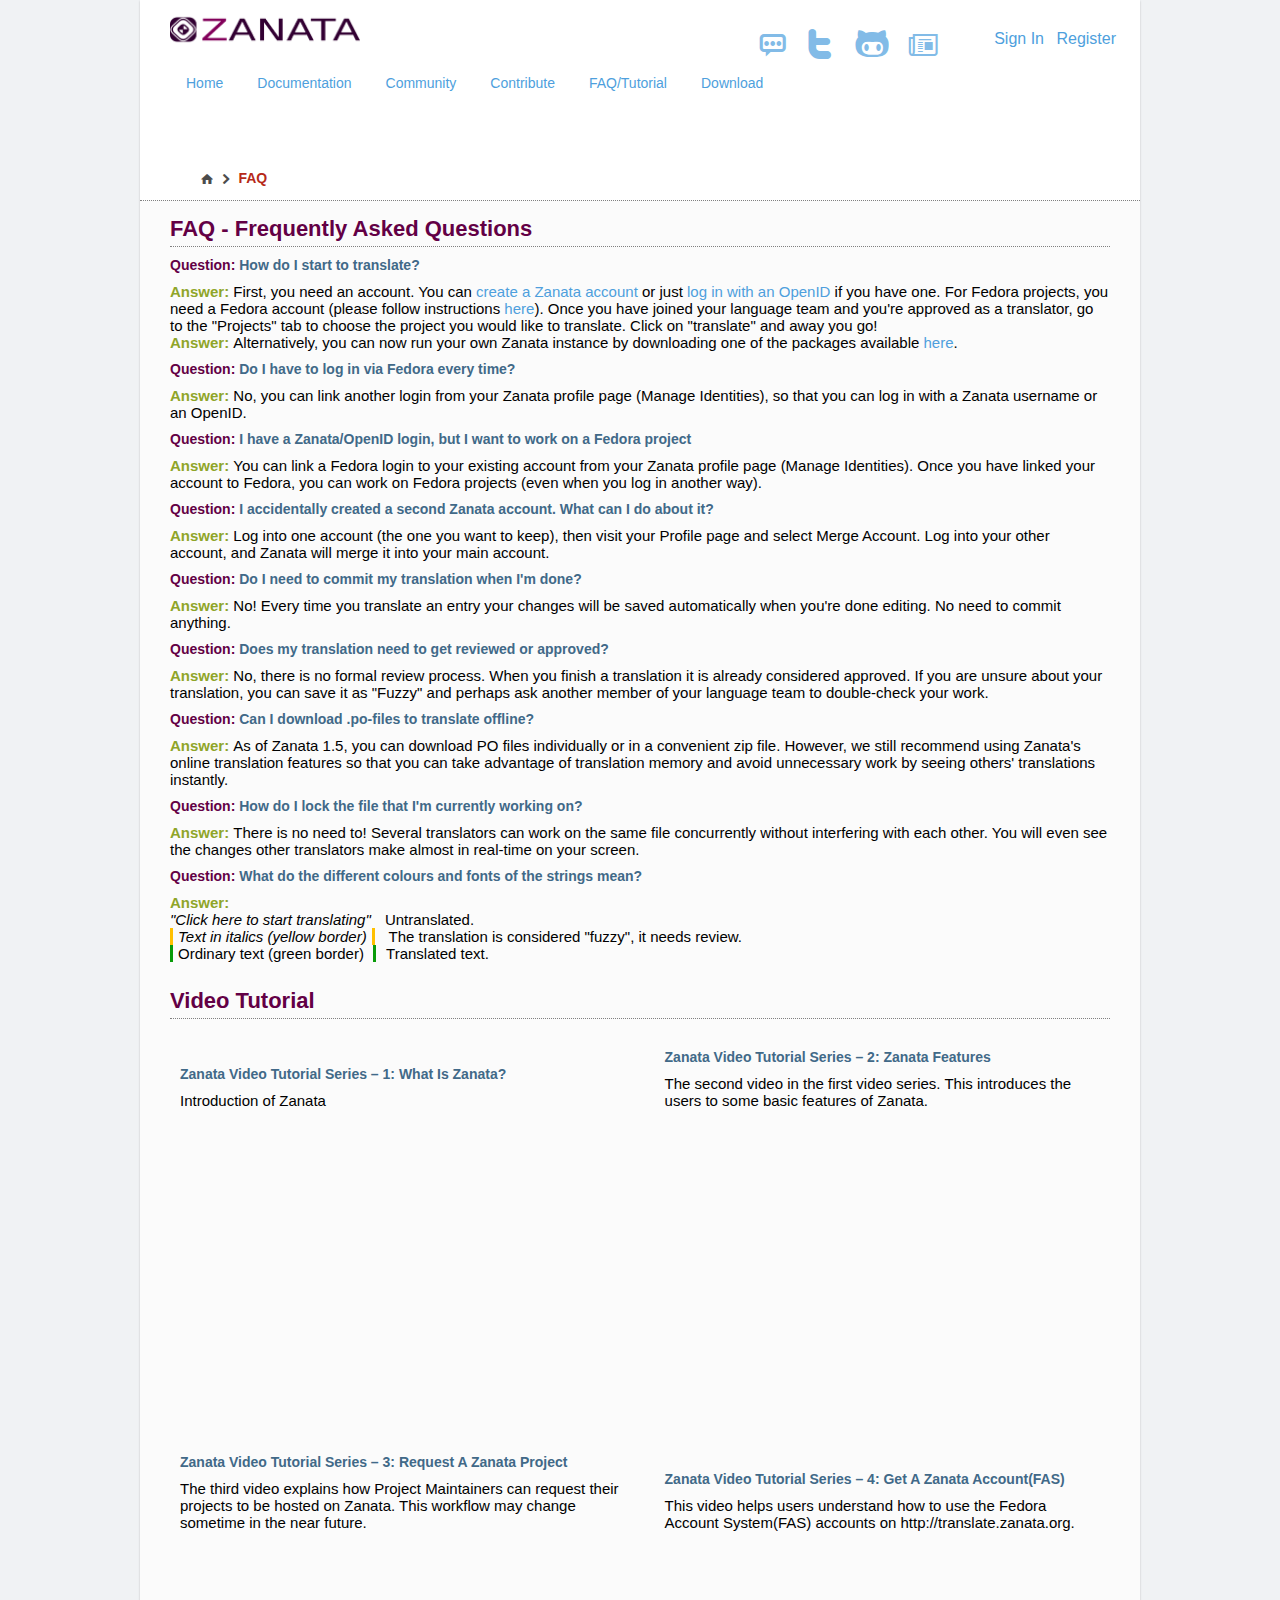
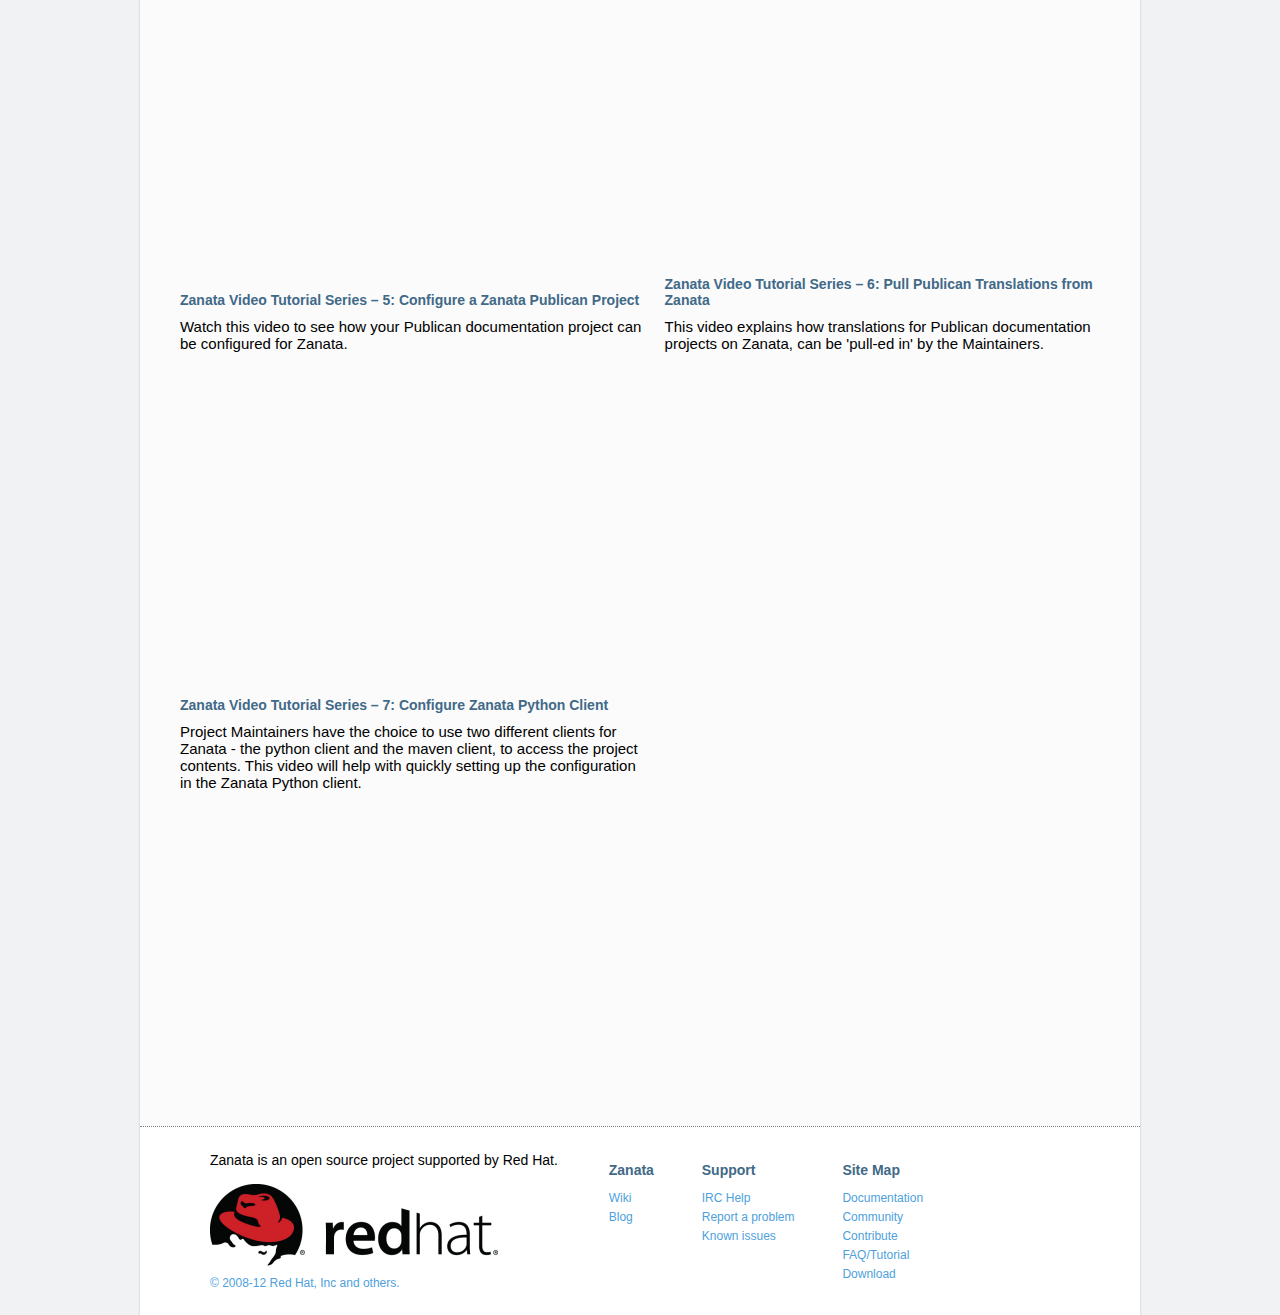
<file: faq.html>
<!DOCTYPE html PUBLIC "-//W3C//DTD XHTML 1.0 Transitional//EN" "http://www.w3.org/TR/xhtml1/DTD/xhtml1-transitional.dtd">
<html xmlns="http://www.w3.org/1999/xhtml">
<head>
<meta http-equiv="Content-Type" content="text/html; charset=UTF-8" />
<title>Welcome To Zanata - the Open Source Document Translation Project</title>
<link rel="stylesheet" type="text/css" href="css/meyer-reset.css"/>
<link rel="stylesheet" type="text/css" href="css/zanata.css"/>
<link rel="stylesheet" href="images/fontello/css/fontello.css">
<link rel="shortcut icon" href="favicon.ico" />
</head>

<body>
<div id="page-wrap">
    <div id="content">

    <div id="header">
        <a id="logo" href="index.html"><img src="images/zanata.png" title="Zanata Logo" alt="Zanata Logo" /></a>
        
        <div id="header-sign-in">
            <a id="sign-in" href="https://translate.zanata.org/zanata/account/sign_form">Sign In</a>
            <a href="https://translate.zanata.org/zanata/account/register">Register</a>
        </div><!-- End Header-sign-in -->
        
        <div class="quick-link">
				<a href="http://webchat.freenode.net/?channels=zanata" title="Freenode IRC #zanata" target="_blank"><span class="icon-chat-4 quick_link_icon"></span></a>
				<a href="http://www.twitter.com/#!/zanatatm" title="Twitter" target="_blank"><span class="icon-twitter-1 quick_link_icon"></span></a>
				<a href="https://github.com/zanata/" title="GitHub" target="_blank"><span class="icon-github-1 quick_link_icon"></span></a>
				<a href="http://blog-zanatatm.rhcloud.com" title="Zanata Blog" target="_blank"><span class="icon-article-alt-1 quick_link_icon"></span></a>
		</div>
        
       <div id="menu_bar">
            <ul>
            	<li><a href="index.html">Home</a></li>
                <li><a href="documentation.html">Documentation</a></li>
                <li><a href="community.html">Community</a></li>
                <li><a href="contribute.html">Contribute</a></li>
                <li><a class="here" href="faq.html">FAQ/Tutorial</a></li>
                <li><a href="download.html">Download</a></li>
           </ul>
        </div>
        
          <div class="breadcrumb">
	        	<a href="index.html"><span class="icon-home-1"/></a>
	        	<span class="icon-right-open"></span>
	        	<span class="breadcrumb_link">FAQ</span>
	    </div>
    </div><!-- End Header -->
    
<!------------------------- Call-out Section ------------------------->
    <div id="main-content" class="section-content">
         <div id="faq-section">
        <h2 class="section-header">FAQ - Frequently Asked Questions</h2>
        <h3><span class="question">Question: </span></>How do I start to translate?</h3>
        <div>
          <p><span class="answer">Answer: </span>First, you need an account.  You can <a href="https://translate.zanata.org/zanata/account/register">create a Zanata account</a> or just <a href="https://translate.zanata.org/zanata/account/sign_form">log in with an OpenID</a> if you have one.  For Fedora projects, you need a Fedora account (please follow instructions <a href="https://admin.fedoraproject.org/accounts/user/new">here</a>). Once you have joined your language team and you're approved as a translator, go to the &quot;Projects&quot; tab to choose the project you would like to translate. Click on &quot;translate&quot; and away you go!</p>
          
        </div>
        <div>
          <p><span class="answer">Answer: </span>Alternatively, you can now run your own Zanata instance by downloading one of the packages available <a href="download.html">here</a>.</p>
        </div>
        
        <h3><span class="question">Question: </span>Do I have to log in via Fedora every time?</h3>
        <div>
          <p><span class="answer">Answer: </span>No, you can link another login from your Zanata profile page (Manage Identities), so that you can log in with a Zanata username or an OpenID.</p>
        </div>
        
        <h3><span class="question">Question: </span>I have a Zanata/OpenID login, but I want to work on a Fedora project</h3>
        <div>
          <p><span class="answer">Answer: </span>You can link a Fedora login to your existing account from your Zanata profile page (Manage Identities).  Once you have linked your account to Fedora, you can work on Fedora projects (even when you log in another way).</p>
        </div>
        
        <h3><span class="question">Question: </span>I accidentally created a second Zanata account.  What can I do about it?</h3>
        <div>
          <p><span class="answer">Answer: </span>Log into one account (the one you want to keep), then visit your Profile page and select Merge Account.  Log into your other account, and Zanata will merge it into your main account.</p>
        </div>
        
        <h3><span class="question">Question: </span>Do I need to commit my translation when I'm done?</h3>
        <div>
          <p><span class="answer">Answer: </span>No! Every time you translate an entry your changes will be saved automatically when you're done editing. No need to commit anything.</p>
        </div>
        
        <h3><span class="question">Question: </span>Does my translation need to get reviewed or approved?</h3>
        <div>
          <p><span class="answer">Answer: </span>No, there is no formal review process. When you finish a translation it is already considered approved. If you are unsure about your translation, you can save it as "Fuzzy" and perhaps ask another member of your language team to double-check your work.</p>
        </div>
        
        <h3><span class="question">Question: </span>Can I download .po-files to translate offline?</h3>
        <div>
          <p><span class="answer">Answer: </span>As of Zanata 1.5, you can download PO files individually or in a convenient zip file. However, we still recommend using Zanata's online translation features so that you can take advantage of translation memory and avoid unnecessary work by seeing others' translations instantly.</p>
        </div>
        
        <h3><span class="question">Question: </span>How do I lock the file that I'm currently working on?</h3>
        <div>
          <p><span class="answer">Answer: </span>There is no need to! Several translators can work on the same file concurrently without interfering with each other. You will even see the changes other translators make almost in real-time on your screen.</p>
        </div>
        
        <h3><span class="question">Question: </span>What do the different colours and fonts of the strings mean?</h3>
        <div>
          <p>
            <span class="answer">Answer: </span><br/>
            <span id="grey-text">&quot;Click here to start translating&quot;</span> Untranslated.<br />
            <span id="yellow-text">Text in italics (yellow border)</span> The translation is considered &quot;fuzzy&quot;, it needs review.<br />
            <span id="green-text">Ordinary text (green border) </span> Translated text.
          </p>
        </div>
        
    </div><!-- End FAQ-content -->
    <br/>
    <h2 class="section-header">Video Tutorial</h2>
    <table class="tutorial_table">
    	<tr>
		<td>
			<h3>Zanata Video Tutorial Series – 1: What Is Zanata?</h3>
			<p>Introduction of Zanata</p>
	    		<iframe width="420" height="315" src="http://www.youtube.com/embed/Q8bP2IgLqCE" frameborder="0" allowfullscreen></iframe>	
		</td>
		<td>
			<h3>Zanata Video Tutorial Series – 2: Zanata Features</h3>
			<p>The second video in the first video series. This introduces the users to some basic features of Zanata.</p>
	    		<iframe width="420" height="315" src="http://www.youtube.com/embed/ZxqrTkT2XOI" frameborder="0" allowfullscreen></iframe>
		</td>
	</tr>
	<tr>
		<td>
			<h3>Zanata Video Tutorial Series – 3: Request A Zanata Project</h3>
			<p>The third video explains how Project Maintainers can request their projects to be hosted on Zanata. This workflow may change sometime in the near future.</p>
	    		<iframe width="420" height="315" src="http://www.youtube.com/embed/daoJzB_7ya4" frameborder="0" allowfullscreen></iframe>	
		</td>
		<td>
			<h3>Zanata Video Tutorial Series – 4: Get A Zanata Account(FAS)</h3>
			<p>This video helps users understand how to use the Fedora Account System(FAS) accounts on http://translate.zanata.org.</p>
	    		<iframe width="420" height="315" src="http://www.youtube.com/embed/G8OK4qX6Ldo" frameborder="0" allowfullscreen></iframe>
		</td>
        </tr>
	

	<tr>
		<td>
			<h3>Zanata Video Tutorial Series – 5: Configure a Zanata Publican Project</h3>
			<p>Watch this video to see how your Publican documentation project can be configured for Zanata.</p>
	    		<iframe width="420" height="315" src="http://www.youtube.com/embed/ycf2S7eVBes" frameborder="0" allowfullscreen></iframe>	
		</td>
		<td>
			<h3>Zanata Video Tutorial Series – 6: Pull Publican Translations from Zanata</h3>
			<p>This video explains how translations for Publican documentation projects on Zanata, can be 'pull-ed in' by the Maintainers.</p>
	    		<iframe width="420" height="315" src="http://www.youtube.com/embed/IKl-Kd9t0lw" frameborder="0" allowfullscreen></iframe>
			
		</td>
        </tr>

	<tr>
		<td>
			<h3>Zanata Video Tutorial Series – 7: Configure Zanata Python Client</h3>
			<p>Project Maintainers have the choice to use two different clients for Zanata - the python client and the maven client, to access the project contents. This video will help with  quickly setting up the configuration in the Zanata Python client.</p>
	    		<iframe width="420" height="315" src="http://www.youtube.com/embed/rS5D93N__hs" frameborder="0" allowfullscreen></iframe>	
		</td>
		<td>
		</td>
        </tr>
    </table>
   

   
	
    

    </div><!-- End Main-content -->
    
    
	<div id="footer">
     
     <div class="side_block">
		<p>Zanata is an open source project supported by Red Hat.</p><br/>
		<div id="sponsor">
        	<a href="http://www.redhat.com/"><img src="images/sponsor/RHrgb288.png" alt="Red Hat Logo" /></a><br/>
			<a href="http://www.redhat.com/" target="_blank">© 2008-12 Red Hat, Inc and others.</a>
        </div>
	</div>
	
     <div class="section_block">
		<h3>Zanata</h3>
		<div class="content">
			<ul>
				<li><a href="https://github.com/zanata/zanata/wiki" target="_blank">Wiki</a></li>
				<li><a href="http://blog-zanatatm.rhcloud.com/" target="_blank">Blog</a></li>
			</ul>
		</div>
	</div>

	<div class="section_block">
		<h3>Support</h3>
		<div class="content">
			<ul>
				<li><a href="http://webchat.freenode.net/?channels=zanata" target="_blank">IRC Help</a></li>
				<li><a href="https://bugzilla.redhat.com/enter_bug.cgi?format=guided&amp;product=Zanata"
					target="_blank">Report a problem</a></li>
				<li><a href="https://bugzilla.redhat.com/buglist.cgi?product=Zanata&amp;bug_status=__open__"
					target="_blank">Known issues</a></li>
			</ul>
		</div>
	</div>

	<div class="section_block">
		<h3>Site Map</h3>
		<div class="content">
			<ul>
				<li><a href="documentation.html">Documentation</a></li>
				<li><a href="community.html">Community</a></li>
				<li><a href="contribute.html">Contribute</a></li>
				<li><a href="faq.html">FAQ/Tutorial</a></li>
				<li><a href="download.html">Download</a></li>
			</ul>
		</div>
	</div>
	
	
	
	</div><!-- End Footer -->
    </div><!-- End Content -->
</div><!-- End Page-wrap -->

</body>
</html>
</file>
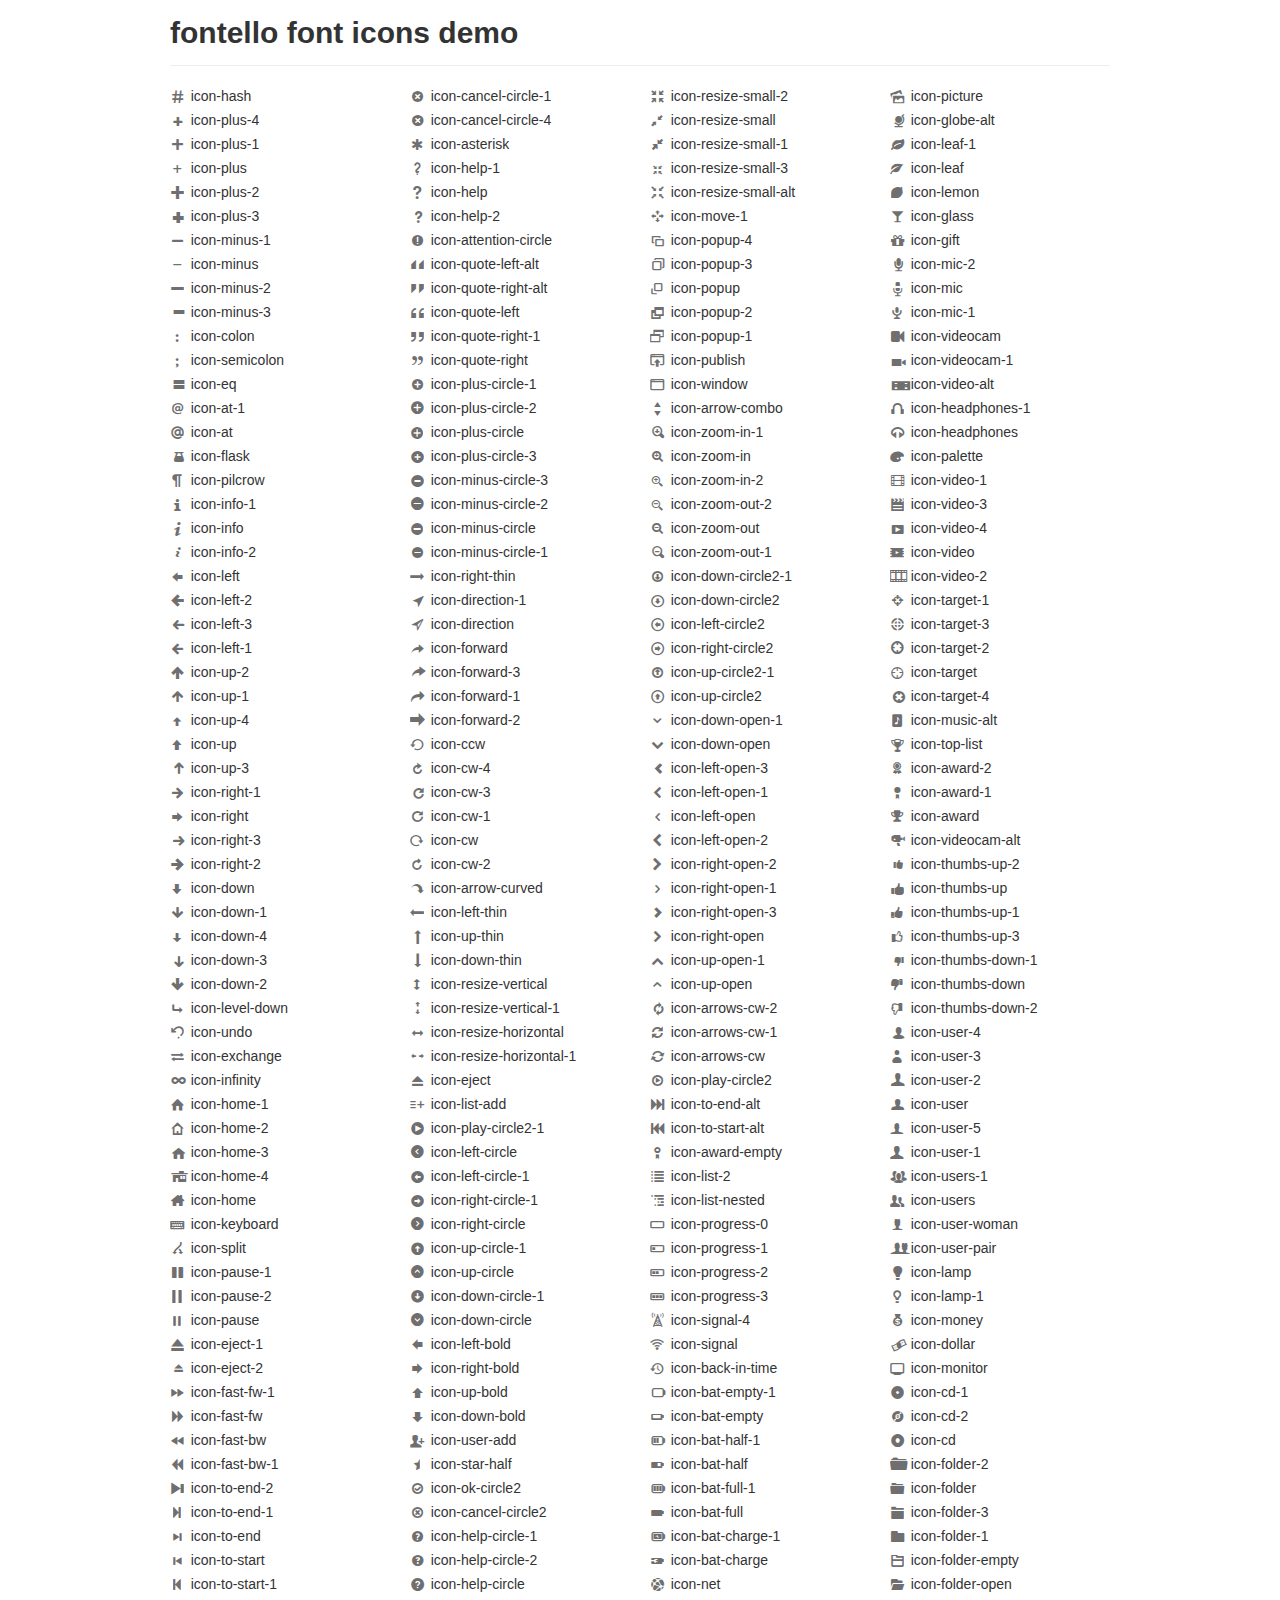
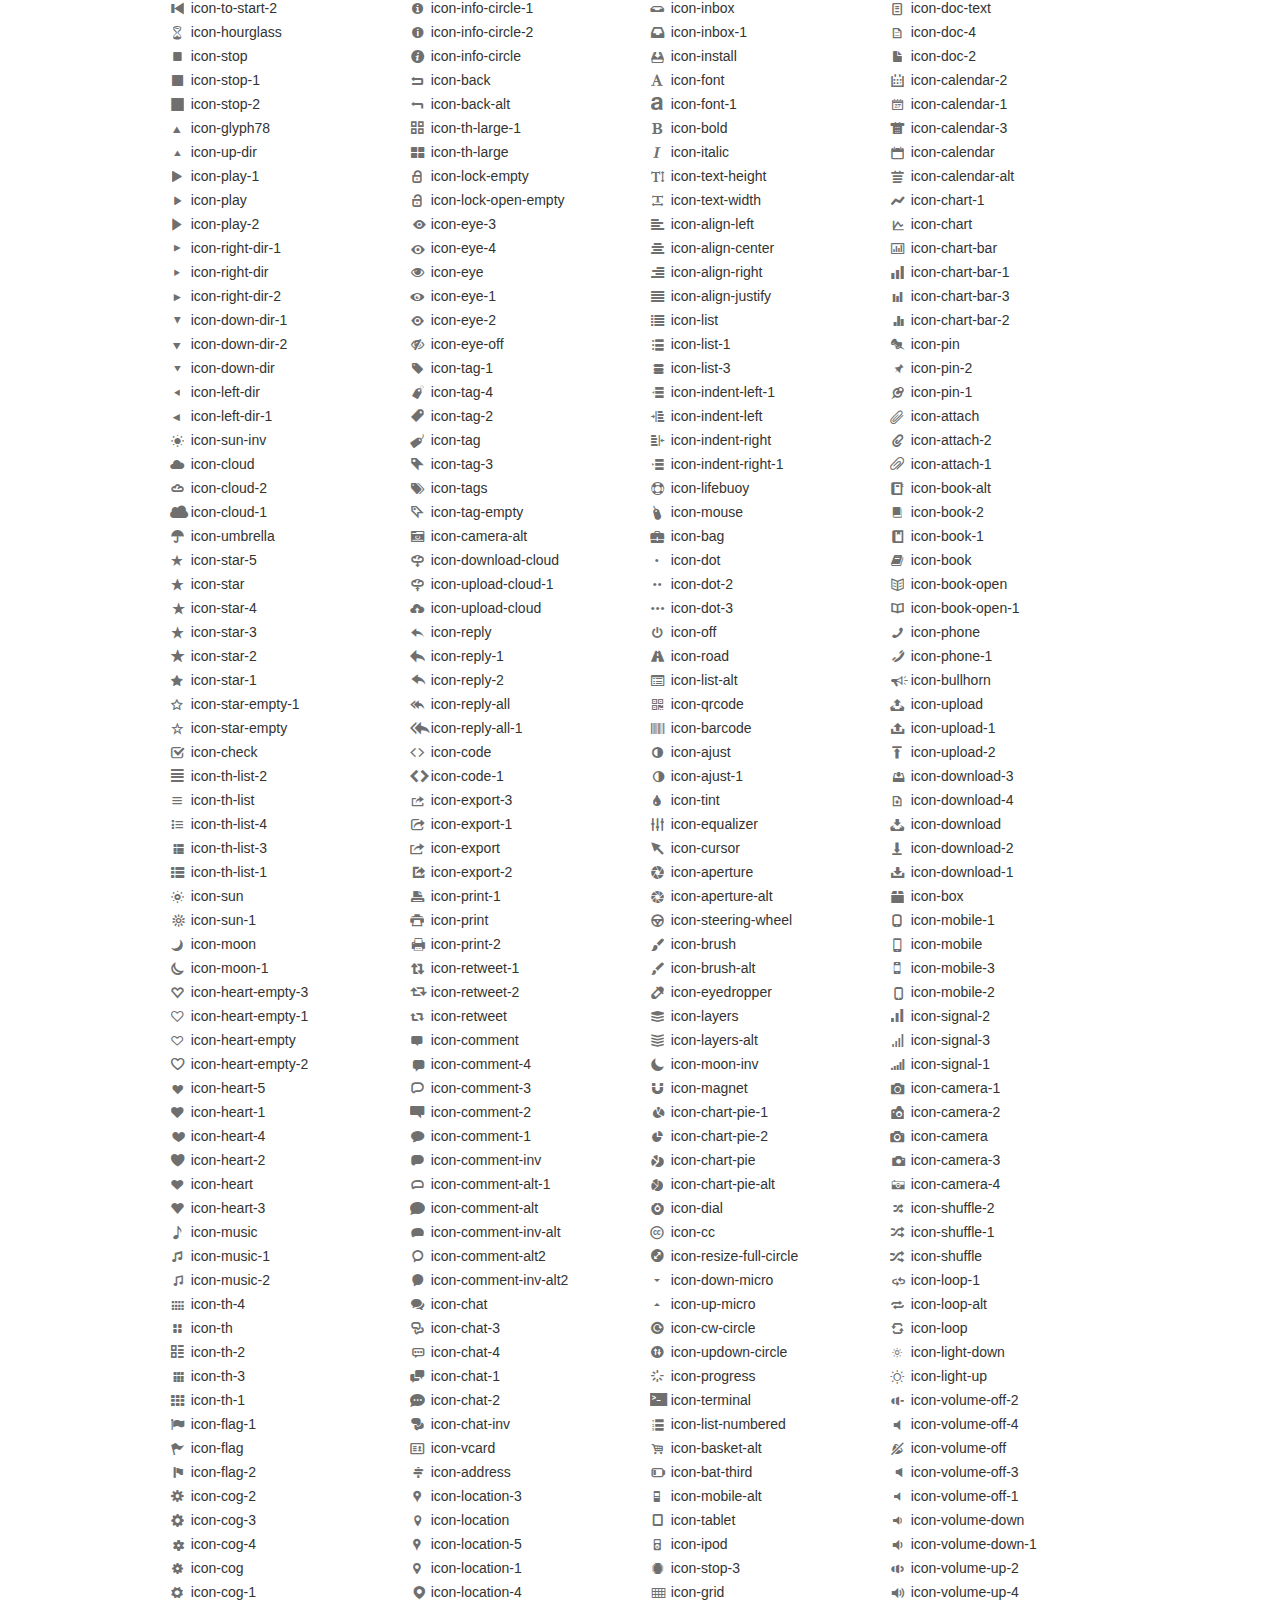
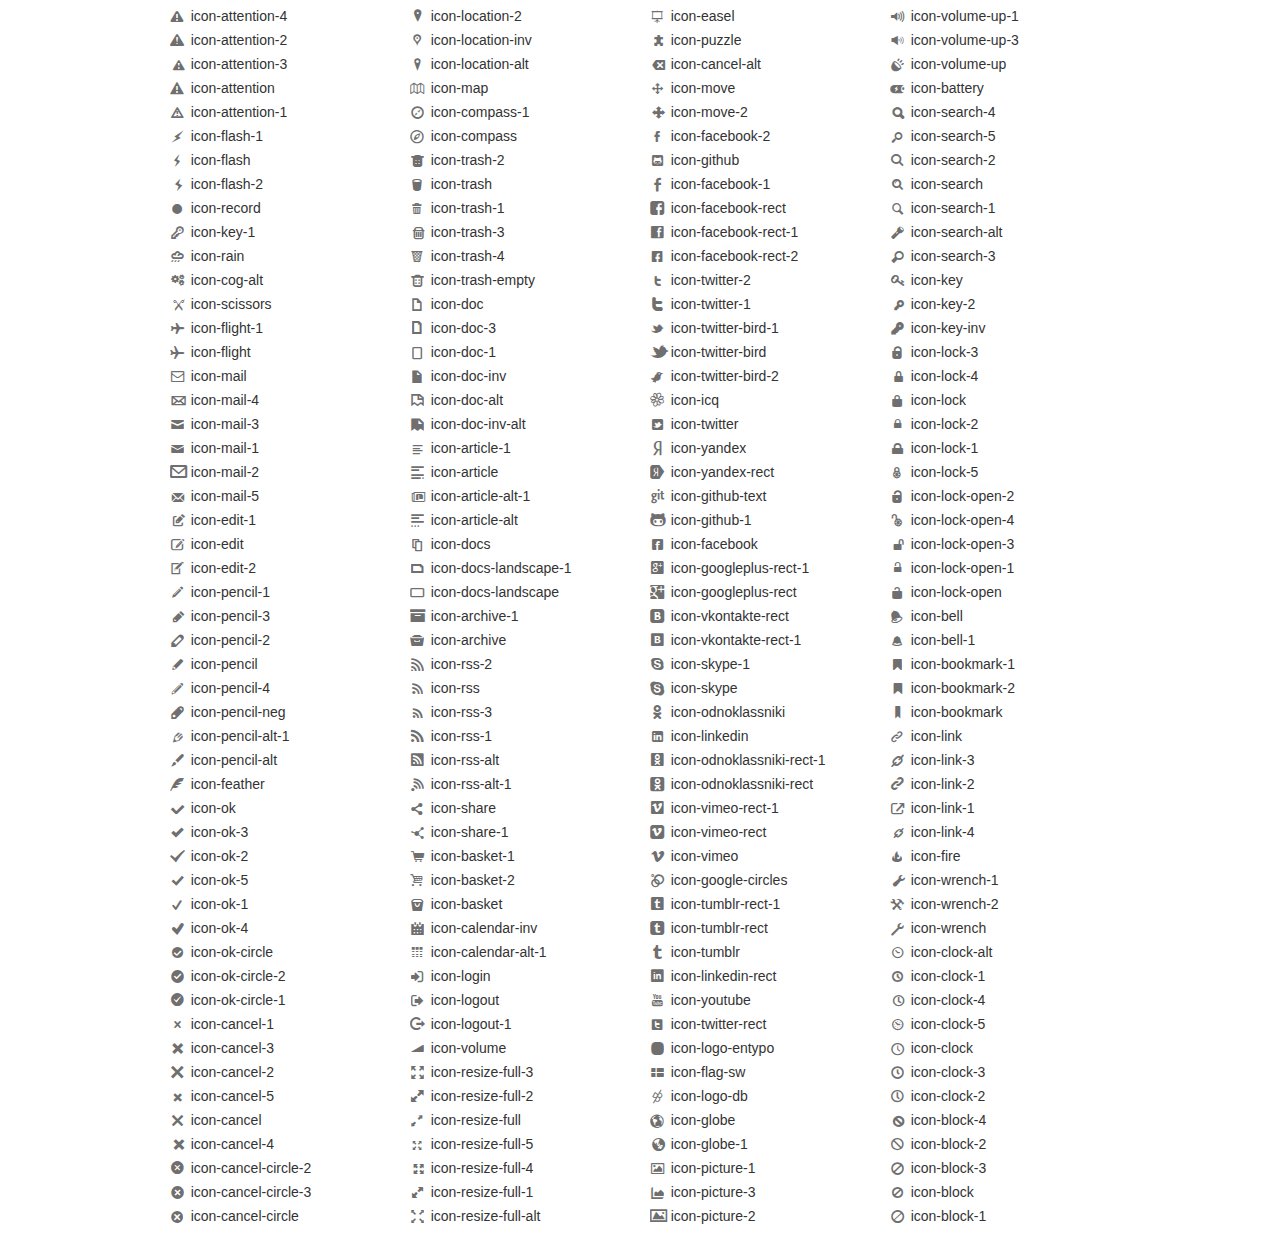
<file: images/fontello/demo.html>
<!DOCTYPE html>
<html>
  <head><!--[if lt IE 9]>
    <script src="http://html5shim.googlecode.com/svn/trunk/html5.js"></script><![endif]--><style type="text/css">.clearfix {
  *zoom: 1;
}
.clearfix:before,
.clearfix:after {
  display: table;
  content: "";
}
.clearfix:after {
  clear: both;
}
.hide-text {
  overflow: hidden;
  text-indent: 100%;
  white-space: nowrap;
}
article,
aside,
details,
figcaption,
figure,
footer,
header,
hgroup,
nav,
section {
  display: block;
}
html {
  font-size: 100%;
  -webkit-text-size-adjust: 100%;
  -ms-text-size-adjust: 100%;
}
a:focus {
  outline: thin dotted #333;
  outline: 5px auto -webkit-focus-ring-color;
  outline-offset: -2px;
}
a:hover,
a:active {
  outline: 0;
}
body {
  margin: 0;
  font-family: "Helvetica Neue", Helvetica, Arial, sans-serif;
  font-size: 13px;
  line-height: 18px;
  color: #333;
  background-color: #fff;
}
a {
  color: #08c;
  text-decoration: none;
}
a:hover {
  color: #005580;
  text-decoration: underline;
}
.row {
  margin-left: -20px;
  *zoom: 1;
}
.row:before,
.row:after {
  display: table;
  content: "";
}
.row:after {
  clear: both;
}
[class*="span"] {
  float: left;
  margin-left: 20px;
}
.container,
.navbar-fixed-top .container,
.navbar-fixed-bottom .container {
  width: 940px;
}
.span12 {
  width: 940px;
}
.span11 {
  width: 860px;
}
.span10 {
  width: 780px;
}
.span9 {
  width: 700px;
}
.span8 {
  width: 620px;
}
.span7 {
  width: 540px;
}
.span6 {
  width: 460px;
}
.span5 {
  width: 380px;
}
.span4 {
  width: 300px;
}
.span3 {
  width: 220px;
}
.span2 {
  width: 140px;
}
.span1 {
  width: 60px;
}
.offset12 {
  margin-left: 980px;
}
.offset11 {
  margin-left: 900px;
}
.offset10 {
  margin-left: 820px;
}
.offset9 {
  margin-left: 740px;
}
.offset8 {
  margin-left: 660px;
}
.offset7 {
  margin-left: 580px;
}
.offset6 {
  margin-left: 500px;
}
.offset5 {
  margin-left: 420px;
}
.offset4 {
  margin-left: 340px;
}
.offset3 {
  margin-left: 260px;
}
.offset2 {
  margin-left: 180px;
}
.offset1 {
  margin-left: 100px;
}
.container {
  margin-left: auto;
  margin-right: auto;
  *zoom: 1;
}
.container:before,
.container:after {
  display: table;
  content: "";
}
.container:after {
  clear: both;
}
.container-fluid {
  padding-left: 20px;
  padding-right: 20px;
  *zoom: 1;
}
.container-fluid:before,
.container-fluid:after {
  display: table;
  content: "";
}
.container-fluid:after {
  clear: both;
}
p {
  margin: 0 0 9px;
  font-family: "Helvetica Neue", Helvetica, Arial, sans-serif;
  font-size: 13px;
  line-height: 18px;
}
p small {
  font-size: 11px;
  color: #999;
}
.lead {
  margin-bottom: 18px;
  font-size: 20px;
  font-weight: 200;
  line-height: 27px;
}
h1,
h2,
h3,
h4,
h5,
h6 {
  margin: 0;
  font-family: inherit;
  font-weight: bold;
  color: inherit;
  text-rendering: optimizelegibility;
}
h1 small,
h2 small,
h3 small,
h4 small,
h5 small,
h6 small {
  font-weight: normal;
  color: #999;
}
h1 {
  font-size: 30px;
  line-height: 36px;
}
h1 small {
  font-size: 18px;
}
h2 {
  font-size: 24px;
  line-height: 36px;
}
h2 small {
  font-size: 18px;
}
h3 {
  line-height: 27px;
  font-size: 18px;
}
h3 small {
  font-size: 14px;
}
h4,
h5,
h6 {
  line-height: 18px;
}
h4 {
  font-size: 14px;
}
h4 small {
  font-size: 12px;
}
h5 {
  font-size: 12px;
}
h6 {
  font-size: 11px;
  color: #999;
  text-transform: uppercase;
}
.page-header {
  padding-bottom: 17px;
  margin: 18px 0;
  border-bottom: 1px solid #eee;
}
.page-header h1 {
  line-height: 1;
}
ul,
ol {
  padding: 0;
  margin: 0 0 9px 25px;
}
ul ul,
ul ol,
ol ol,
ol ul {
  margin-bottom: 0;
}
ul {
  list-style: disc;
}
ol {
  list-style: decimal;
}
li {
  line-height: 18px;
}
ul.unstyled,
ol.unstyled {
  margin-left: 0;
  list-style: none;
}
hr {
  margin: 18px 0;
  border: 0;
  border-top: 1px solid #eee;
  border-bottom: 1px solid #fff;
}
strong {
  font-weight: bold;
}
em {
  font-style: italic;
}
.muted {
  color: #999;
}
.the-icons {
  list-style: none outside none;
  margin-left: 0;
}
.the-icons li {
  font-size: 14px;
  line-height: 24px;
  height: 24px;
}
</style>
    <link rel="stylesheet" href="css/fontello.css"><!--[if IE 7]>
    <link rel="stylesheet" href="css/fontello-ie7.css"><![endif]-->
  </head>
  <body>
    <div class="container">
      <div class="page-header">
        <h1>fontello font icons demo</h1>
      </div>
      <div class="row">
        <div class="span3">
          <ul class="the-icons"><li><i class="icon-hash"></i> icon-hash</li><li><i class="icon-plus-4"></i> icon-plus-4</li><li><i class="icon-plus-1"></i> icon-plus-1</li><li><i class="icon-plus"></i> icon-plus</li><li><i class="icon-plus-2"></i> icon-plus-2</li><li><i class="icon-plus-3"></i> icon-plus-3</li><li><i class="icon-minus-1"></i> icon-minus-1</li><li><i class="icon-minus"></i> icon-minus</li><li><i class="icon-minus-2"></i> icon-minus-2</li><li><i class="icon-minus-3"></i> icon-minus-3</li><li><i class="icon-colon"></i> icon-colon</li><li><i class="icon-semicolon"></i> icon-semicolon</li><li><i class="icon-eq"></i> icon-eq</li><li><i class="icon-at-1"></i> icon-at-1</li><li><i class="icon-at"></i> icon-at</li><li><i class="icon-flask"></i> icon-flask</li><li><i class="icon-pilcrow"></i> icon-pilcrow</li><li><i class="icon-info-1"></i> icon-info-1</li><li><i class="icon-info"></i> icon-info</li><li><i class="icon-info-2"></i> icon-info-2</li><li><i class="icon-left"></i> icon-left</li><li><i class="icon-left-2"></i> icon-left-2</li><li><i class="icon-left-3"></i> icon-left-3</li><li><i class="icon-left-1"></i> icon-left-1</li><li><i class="icon-up-2"></i> icon-up-2</li><li><i class="icon-up-1"></i> icon-up-1</li><li><i class="icon-up-4"></i> icon-up-4</li><li><i class="icon-up"></i> icon-up</li><li><i class="icon-up-3"></i> icon-up-3</li><li><i class="icon-right-1"></i> icon-right-1</li><li><i class="icon-right"></i> icon-right</li><li><i class="icon-right-3"></i> icon-right-3</li><li><i class="icon-right-2"></i> icon-right-2</li><li><i class="icon-down"></i> icon-down</li><li><i class="icon-down-1"></i> icon-down-1</li><li><i class="icon-down-4"></i> icon-down-4</li><li><i class="icon-down-3"></i> icon-down-3</li><li><i class="icon-down-2"></i> icon-down-2</li><li><i class="icon-level-down"></i> icon-level-down</li><li><i class="icon-undo"></i> icon-undo</li><li><i class="icon-exchange"></i> icon-exchange</li><li><i class="icon-infinity"></i> icon-infinity</li><li><i class="icon-home-1"></i> icon-home-1</li><li><i class="icon-home-2"></i> icon-home-2</li><li><i class="icon-home-3"></i> icon-home-3</li><li><i class="icon-home-4"></i> icon-home-4</li><li><i class="icon-home"></i> icon-home</li><li><i class="icon-keyboard"></i> icon-keyboard</li><li><i class="icon-split"></i> icon-split</li><li><i class="icon-pause-1"></i> icon-pause-1</li><li><i class="icon-pause-2"></i> icon-pause-2</li><li><i class="icon-pause"></i> icon-pause</li><li><i class="icon-eject-1"></i> icon-eject-1</li><li><i class="icon-eject-2"></i> icon-eject-2</li><li><i class="icon-fast-fw-1"></i> icon-fast-fw-1</li><li><i class="icon-fast-fw"></i> icon-fast-fw</li><li><i class="icon-fast-bw"></i> icon-fast-bw</li><li><i class="icon-fast-bw-1"></i> icon-fast-bw-1</li><li><i class="icon-to-end-2"></i> icon-to-end-2</li><li><i class="icon-to-end-1"></i> icon-to-end-1</li><li><i class="icon-to-end"></i> icon-to-end</li><li><i class="icon-to-start"></i> icon-to-start</li><li><i class="icon-to-start-1"></i> icon-to-start-1</li><li><i class="icon-to-start-2"></i> icon-to-start-2</li><li><i class="icon-hourglass"></i> icon-hourglass</li><li><i class="icon-stop"></i> icon-stop</li><li><i class="icon-stop-1"></i> icon-stop-1</li><li><i class="icon-stop-2"></i> icon-stop-2</li><li><i class="icon-glyph78"></i> icon-glyph78</li><li><i class="icon-up-dir"></i> icon-up-dir</li><li><i class="icon-play-1"></i> icon-play-1</li><li><i class="icon-play"></i> icon-play</li><li><i class="icon-play-2"></i> icon-play-2</li><li><i class="icon-right-dir-1"></i> icon-right-dir-1</li><li><i class="icon-right-dir"></i> icon-right-dir</li><li><i class="icon-right-dir-2"></i> icon-right-dir-2</li><li><i class="icon-down-dir-1"></i> icon-down-dir-1</li><li><i class="icon-down-dir-2"></i> icon-down-dir-2</li><li><i class="icon-down-dir"></i> icon-down-dir</li><li><i class="icon-left-dir"></i> icon-left-dir</li><li><i class="icon-left-dir-1"></i> icon-left-dir-1</li><li><i class="icon-sun-inv"></i> icon-sun-inv</li><li><i class="icon-cloud"></i> icon-cloud</li><li><i class="icon-cloud-2"></i> icon-cloud-2</li><li><i class="icon-cloud-1"></i> icon-cloud-1</li><li><i class="icon-umbrella"></i> icon-umbrella</li><li><i class="icon-star-5"></i> icon-star-5</li><li><i class="icon-star"></i> icon-star</li><li><i class="icon-star-4"></i> icon-star-4</li><li><i class="icon-star-3"></i> icon-star-3</li><li><i class="icon-star-2"></i> icon-star-2</li><li><i class="icon-star-1"></i> icon-star-1</li><li><i class="icon-star-empty-1"></i> icon-star-empty-1</li><li><i class="icon-star-empty"></i> icon-star-empty</li><li><i class="icon-check"></i> icon-check</li><li><i class="icon-th-list-2"></i> icon-th-list-2</li><li><i class="icon-th-list"></i> icon-th-list</li><li><i class="icon-th-list-4"></i> icon-th-list-4</li><li><i class="icon-th-list-3"></i> icon-th-list-3</li><li><i class="icon-th-list-1"></i> icon-th-list-1</li><li><i class="icon-sun"></i> icon-sun</li><li><i class="icon-sun-1"></i> icon-sun-1</li><li><i class="icon-moon"></i> icon-moon</li><li><i class="icon-moon-1"></i> icon-moon-1</li><li><i class="icon-heart-empty-3"></i> icon-heart-empty-3</li><li><i class="icon-heart-empty-1"></i> icon-heart-empty-1</li><li><i class="icon-heart-empty"></i> icon-heart-empty</li><li><i class="icon-heart-empty-2"></i> icon-heart-empty-2</li><li><i class="icon-heart-5"></i> icon-heart-5</li><li><i class="icon-heart-1"></i> icon-heart-1</li><li><i class="icon-heart-4"></i> icon-heart-4</li><li><i class="icon-heart-2"></i> icon-heart-2</li><li><i class="icon-heart"></i> icon-heart</li><li><i class="icon-heart-3"></i> icon-heart-3</li><li><i class="icon-music"></i> icon-music</li><li><i class="icon-music-1"></i> icon-music-1</li><li><i class="icon-music-2"></i> icon-music-2</li><li><i class="icon-th-4"></i> icon-th-4</li><li><i class="icon-th"></i> icon-th</li><li><i class="icon-th-2"></i> icon-th-2</li><li><i class="icon-th-3"></i> icon-th-3</li><li><i class="icon-th-1"></i> icon-th-1</li><li><i class="icon-flag-1"></i> icon-flag-1</li><li><i class="icon-flag"></i> icon-flag</li><li><i class="icon-flag-2"></i> icon-flag-2</li><li><i class="icon-cog-2"></i> icon-cog-2</li><li><i class="icon-cog-3"></i> icon-cog-3</li><li><i class="icon-cog-4"></i> icon-cog-4</li><li><i class="icon-cog"></i> icon-cog</li><li><i class="icon-cog-1"></i> icon-cog-1</li><li><i class="icon-attention-4"></i> icon-attention-4</li><li><i class="icon-attention-2"></i> icon-attention-2</li><li><i class="icon-attention-3"></i> icon-attention-3</li><li><i class="icon-attention"></i> icon-attention</li><li><i class="icon-attention-1"></i> icon-attention-1</li><li><i class="icon-flash-1"></i> icon-flash-1</li><li><i class="icon-flash"></i> icon-flash</li><li><i class="icon-flash-2"></i> icon-flash-2</li><li><i class="icon-record"></i> icon-record</li><li><i class="icon-key-1"></i> icon-key-1</li><li><i class="icon-rain"></i> icon-rain</li><li><i class="icon-cog-alt"></i> icon-cog-alt</li><li><i class="icon-scissors"></i> icon-scissors</li><li><i class="icon-flight-1"></i> icon-flight-1</li><li><i class="icon-flight"></i> icon-flight</li><li><i class="icon-mail"></i> icon-mail</li><li><i class="icon-mail-4"></i> icon-mail-4</li><li><i class="icon-mail-3"></i> icon-mail-3</li><li><i class="icon-mail-1"></i> icon-mail-1</li><li><i class="icon-mail-2"></i> icon-mail-2</li><li><i class="icon-mail-5"></i> icon-mail-5</li><li><i class="icon-edit-1"></i> icon-edit-1</li><li><i class="icon-edit"></i> icon-edit</li><li><i class="icon-edit-2"></i> icon-edit-2</li><li><i class="icon-pencil-1"></i> icon-pencil-1</li><li><i class="icon-pencil-3"></i> icon-pencil-3</li><li><i class="icon-pencil-2"></i> icon-pencil-2</li><li><i class="icon-pencil"></i> icon-pencil</li><li><i class="icon-pencil-4"></i> icon-pencil-4</li><li><i class="icon-pencil-neg"></i> icon-pencil-neg</li><li><i class="icon-pencil-alt-1"></i> icon-pencil-alt-1</li><li><i class="icon-pencil-alt"></i> icon-pencil-alt</li><li><i class="icon-feather"></i> icon-feather</li><li><i class="icon-ok"></i> icon-ok</li><li><i class="icon-ok-3"></i> icon-ok-3</li><li><i class="icon-ok-2"></i> icon-ok-2</li><li><i class="icon-ok-5"></i> icon-ok-5</li><li><i class="icon-ok-1"></i> icon-ok-1</li><li><i class="icon-ok-4"></i> icon-ok-4</li><li><i class="icon-ok-circle"></i> icon-ok-circle</li><li><i class="icon-ok-circle-2"></i> icon-ok-circle-2</li><li><i class="icon-ok-circle-1"></i> icon-ok-circle-1</li><li><i class="icon-cancel-1"></i> icon-cancel-1</li><li><i class="icon-cancel-3"></i> icon-cancel-3</li><li><i class="icon-cancel-2"></i> icon-cancel-2</li><li><i class="icon-cancel-5"></i> icon-cancel-5</li><li><i class="icon-cancel"></i> icon-cancel</li><li><i class="icon-cancel-4"></i> icon-cancel-4</li><li><i class="icon-cancel-circle-2"></i> icon-cancel-circle-2</li><li><i class="icon-cancel-circle-3"></i> icon-cancel-circle-3</li><li><i class="icon-cancel-circle"></i> icon-cancel-circle</li>
          </ul>
        </div>
        <div class="span3">
          <ul class="the-icons"><li><i class="icon-cancel-circle-1"></i> icon-cancel-circle-1</li><li><i class="icon-cancel-circle-4"></i> icon-cancel-circle-4</li><li><i class="icon-asterisk"></i> icon-asterisk</li><li><i class="icon-help-1"></i> icon-help-1</li><li><i class="icon-help"></i> icon-help</li><li><i class="icon-help-2"></i> icon-help-2</li><li><i class="icon-attention-circle"></i> icon-attention-circle</li><li><i class="icon-quote-left-alt"></i> icon-quote-left-alt</li><li><i class="icon-quote-right-alt"></i> icon-quote-right-alt</li><li><i class="icon-quote-left"></i> icon-quote-left</li><li><i class="icon-quote-right-1"></i> icon-quote-right-1</li><li><i class="icon-quote-right"></i> icon-quote-right</li><li><i class="icon-plus-circle-1"></i> icon-plus-circle-1</li><li><i class="icon-plus-circle-2"></i> icon-plus-circle-2</li><li><i class="icon-plus-circle"></i> icon-plus-circle</li><li><i class="icon-plus-circle-3"></i> icon-plus-circle-3</li><li><i class="icon-minus-circle-3"></i> icon-minus-circle-3</li><li><i class="icon-minus-circle-2"></i> icon-minus-circle-2</li><li><i class="icon-minus-circle"></i> icon-minus-circle</li><li><i class="icon-minus-circle-1"></i> icon-minus-circle-1</li><li><i class="icon-right-thin"></i> icon-right-thin</li><li><i class="icon-direction-1"></i> icon-direction-1</li><li><i class="icon-direction"></i> icon-direction</li><li><i class="icon-forward"></i> icon-forward</li><li><i class="icon-forward-3"></i> icon-forward-3</li><li><i class="icon-forward-1"></i> icon-forward-1</li><li><i class="icon-forward-2"></i> icon-forward-2</li><li><i class="icon-ccw"></i> icon-ccw</li><li><i class="icon-cw-4"></i> icon-cw-4</li><li><i class="icon-cw-3"></i> icon-cw-3</li><li><i class="icon-cw-1"></i> icon-cw-1</li><li><i class="icon-cw"></i> icon-cw</li><li><i class="icon-cw-2"></i> icon-cw-2</li><li><i class="icon-arrow-curved"></i> icon-arrow-curved</li><li><i class="icon-left-thin"></i> icon-left-thin</li><li><i class="icon-up-thin"></i> icon-up-thin</li><li><i class="icon-down-thin"></i> icon-down-thin</li><li><i class="icon-resize-vertical"></i> icon-resize-vertical</li><li><i class="icon-resize-vertical-1"></i> icon-resize-vertical-1</li><li><i class="icon-resize-horizontal"></i> icon-resize-horizontal</li><li><i class="icon-resize-horizontal-1"></i> icon-resize-horizontal-1</li><li><i class="icon-eject"></i> icon-eject</li><li><i class="icon-list-add"></i> icon-list-add</li><li><i class="icon-play-circle2-1"></i> icon-play-circle2-1</li><li><i class="icon-left-circle"></i> icon-left-circle</li><li><i class="icon-left-circle-1"></i> icon-left-circle-1</li><li><i class="icon-right-circle-1"></i> icon-right-circle-1</li><li><i class="icon-right-circle"></i> icon-right-circle</li><li><i class="icon-up-circle-1"></i> icon-up-circle-1</li><li><i class="icon-up-circle"></i> icon-up-circle</li><li><i class="icon-down-circle-1"></i> icon-down-circle-1</li><li><i class="icon-down-circle"></i> icon-down-circle</li><li><i class="icon-left-bold"></i> icon-left-bold</li><li><i class="icon-right-bold"></i> icon-right-bold</li><li><i class="icon-up-bold"></i> icon-up-bold</li><li><i class="icon-down-bold"></i> icon-down-bold</li><li><i class="icon-user-add"></i> icon-user-add</li><li><i class="icon-star-half"></i> icon-star-half</li><li><i class="icon-ok-circle2"></i> icon-ok-circle2</li><li><i class="icon-cancel-circle2"></i> icon-cancel-circle2</li><li><i class="icon-help-circle-1"></i> icon-help-circle-1</li><li><i class="icon-help-circle-2"></i> icon-help-circle-2</li><li><i class="icon-help-circle"></i> icon-help-circle</li><li><i class="icon-info-circle-1"></i> icon-info-circle-1</li><li><i class="icon-info-circle-2"></i> icon-info-circle-2</li><li><i class="icon-info-circle"></i> icon-info-circle</li><li><i class="icon-back"></i> icon-back</li><li><i class="icon-back-alt"></i> icon-back-alt</li><li><i class="icon-th-large-1"></i> icon-th-large-1</li><li><i class="icon-th-large"></i> icon-th-large</li><li><i class="icon-lock-empty"></i> icon-lock-empty</li><li><i class="icon-lock-open-empty"></i> icon-lock-open-empty</li><li><i class="icon-eye-3"></i> icon-eye-3</li><li><i class="icon-eye-4"></i> icon-eye-4</li><li><i class="icon-eye"></i> icon-eye</li><li><i class="icon-eye-1"></i> icon-eye-1</li><li><i class="icon-eye-2"></i> icon-eye-2</li><li><i class="icon-eye-off"></i> icon-eye-off</li><li><i class="icon-tag-1"></i> icon-tag-1</li><li><i class="icon-tag-4"></i> icon-tag-4</li><li><i class="icon-tag-2"></i> icon-tag-2</li><li><i class="icon-tag"></i> icon-tag</li><li><i class="icon-tag-3"></i> icon-tag-3</li><li><i class="icon-tags"></i> icon-tags</li><li><i class="icon-tag-empty"></i> icon-tag-empty</li><li><i class="icon-camera-alt"></i> icon-camera-alt</li><li><i class="icon-download-cloud"></i> icon-download-cloud</li><li><i class="icon-upload-cloud-1"></i> icon-upload-cloud-1</li><li><i class="icon-upload-cloud"></i> icon-upload-cloud</li><li><i class="icon-reply"></i> icon-reply</li><li><i class="icon-reply-1"></i> icon-reply-1</li><li><i class="icon-reply-2"></i> icon-reply-2</li><li><i class="icon-reply-all"></i> icon-reply-all</li><li><i class="icon-reply-all-1"></i> icon-reply-all-1</li><li><i class="icon-code"></i> icon-code</li><li><i class="icon-code-1"></i> icon-code-1</li><li><i class="icon-export-3"></i> icon-export-3</li><li><i class="icon-export-1"></i> icon-export-1</li><li><i class="icon-export"></i> icon-export</li><li><i class="icon-export-2"></i> icon-export-2</li><li><i class="icon-print-1"></i> icon-print-1</li><li><i class="icon-print"></i> icon-print</li><li><i class="icon-print-2"></i> icon-print-2</li><li><i class="icon-retweet-1"></i> icon-retweet-1</li><li><i class="icon-retweet-2"></i> icon-retweet-2</li><li><i class="icon-retweet"></i> icon-retweet</li><li><i class="icon-comment"></i> icon-comment</li><li><i class="icon-comment-4"></i> icon-comment-4</li><li><i class="icon-comment-3"></i> icon-comment-3</li><li><i class="icon-comment-2"></i> icon-comment-2</li><li><i class="icon-comment-1"></i> icon-comment-1</li><li><i class="icon-comment-inv"></i> icon-comment-inv</li><li><i class="icon-comment-alt-1"></i> icon-comment-alt-1</li><li><i class="icon-comment-alt"></i> icon-comment-alt</li><li><i class="icon-comment-inv-alt"></i> icon-comment-inv-alt</li><li><i class="icon-comment-alt2"></i> icon-comment-alt2</li><li><i class="icon-comment-inv-alt2"></i> icon-comment-inv-alt2</li><li><i class="icon-chat"></i> icon-chat</li><li><i class="icon-chat-3"></i> icon-chat-3</li><li><i class="icon-chat-4"></i> icon-chat-4</li><li><i class="icon-chat-1"></i> icon-chat-1</li><li><i class="icon-chat-2"></i> icon-chat-2</li><li><i class="icon-chat-inv"></i> icon-chat-inv</li><li><i class="icon-vcard"></i> icon-vcard</li><li><i class="icon-address"></i> icon-address</li><li><i class="icon-location-3"></i> icon-location-3</li><li><i class="icon-location"></i> icon-location</li><li><i class="icon-location-5"></i> icon-location-5</li><li><i class="icon-location-1"></i> icon-location-1</li><li><i class="icon-location-4"></i> icon-location-4</li><li><i class="icon-location-2"></i> icon-location-2</li><li><i class="icon-location-inv"></i> icon-location-inv</li><li><i class="icon-location-alt"></i> icon-location-alt</li><li><i class="icon-map"></i> icon-map</li><li><i class="icon-compass-1"></i> icon-compass-1</li><li><i class="icon-compass"></i> icon-compass</li><li><i class="icon-trash-2"></i> icon-trash-2</li><li><i class="icon-trash"></i> icon-trash</li><li><i class="icon-trash-1"></i> icon-trash-1</li><li><i class="icon-trash-3"></i> icon-trash-3</li><li><i class="icon-trash-4"></i> icon-trash-4</li><li><i class="icon-trash-empty"></i> icon-trash-empty</li><li><i class="icon-doc"></i> icon-doc</li><li><i class="icon-doc-3"></i> icon-doc-3</li><li><i class="icon-doc-1"></i> icon-doc-1</li><li><i class="icon-doc-inv"></i> icon-doc-inv</li><li><i class="icon-doc-alt"></i> icon-doc-alt</li><li><i class="icon-doc-inv-alt"></i> icon-doc-inv-alt</li><li><i class="icon-article-1"></i> icon-article-1</li><li><i class="icon-article"></i> icon-article</li><li><i class="icon-article-alt-1"></i> icon-article-alt-1</li><li><i class="icon-article-alt"></i> icon-article-alt</li><li><i class="icon-docs"></i> icon-docs</li><li><i class="icon-docs-landscape-1"></i> icon-docs-landscape-1</li><li><i class="icon-docs-landscape"></i> icon-docs-landscape</li><li><i class="icon-archive-1"></i> icon-archive-1</li><li><i class="icon-archive"></i> icon-archive</li><li><i class="icon-rss-2"></i> icon-rss-2</li><li><i class="icon-rss"></i> icon-rss</li><li><i class="icon-rss-3"></i> icon-rss-3</li><li><i class="icon-rss-1"></i> icon-rss-1</li><li><i class="icon-rss-alt"></i> icon-rss-alt</li><li><i class="icon-rss-alt-1"></i> icon-rss-alt-1</li><li><i class="icon-share"></i> icon-share</li><li><i class="icon-share-1"></i> icon-share-1</li><li><i class="icon-basket-1"></i> icon-basket-1</li><li><i class="icon-basket-2"></i> icon-basket-2</li><li><i class="icon-basket"></i> icon-basket</li><li><i class="icon-calendar-inv"></i> icon-calendar-inv</li><li><i class="icon-calendar-alt-1"></i> icon-calendar-alt-1</li><li><i class="icon-login"></i> icon-login</li><li><i class="icon-logout"></i> icon-logout</li><li><i class="icon-logout-1"></i> icon-logout-1</li><li><i class="icon-volume"></i> icon-volume</li><li><i class="icon-resize-full-3"></i> icon-resize-full-3</li><li><i class="icon-resize-full-2"></i> icon-resize-full-2</li><li><i class="icon-resize-full"></i> icon-resize-full</li><li><i class="icon-resize-full-5"></i> icon-resize-full-5</li><li><i class="icon-resize-full-4"></i> icon-resize-full-4</li><li><i class="icon-resize-full-1"></i> icon-resize-full-1</li><li><i class="icon-resize-full-alt"></i> icon-resize-full-alt</li>
          </ul>
        </div>
        <div class="span3">
          <ul class="the-icons"><li><i class="icon-resize-small-2"></i> icon-resize-small-2</li><li><i class="icon-resize-small"></i> icon-resize-small</li><li><i class="icon-resize-small-1"></i> icon-resize-small-1</li><li><i class="icon-resize-small-3"></i> icon-resize-small-3</li><li><i class="icon-resize-small-alt"></i> icon-resize-small-alt</li><li><i class="icon-move-1"></i> icon-move-1</li><li><i class="icon-popup-4"></i> icon-popup-4</li><li><i class="icon-popup-3"></i> icon-popup-3</li><li><i class="icon-popup"></i> icon-popup</li><li><i class="icon-popup-2"></i> icon-popup-2</li><li><i class="icon-popup-1"></i> icon-popup-1</li><li><i class="icon-publish"></i> icon-publish</li><li><i class="icon-window"></i> icon-window</li><li><i class="icon-arrow-combo"></i> icon-arrow-combo</li><li><i class="icon-zoom-in-1"></i> icon-zoom-in-1</li><li><i class="icon-zoom-in"></i> icon-zoom-in</li><li><i class="icon-zoom-in-2"></i> icon-zoom-in-2</li><li><i class="icon-zoom-out-2"></i> icon-zoom-out-2</li><li><i class="icon-zoom-out"></i> icon-zoom-out</li><li><i class="icon-zoom-out-1"></i> icon-zoom-out-1</li><li><i class="icon-down-circle2-1"></i> icon-down-circle2-1</li><li><i class="icon-down-circle2"></i> icon-down-circle2</li><li><i class="icon-left-circle2"></i> icon-left-circle2</li><li><i class="icon-right-circle2"></i> icon-right-circle2</li><li><i class="icon-up-circle2-1"></i> icon-up-circle2-1</li><li><i class="icon-up-circle2"></i> icon-up-circle2</li><li><i class="icon-down-open-1"></i> icon-down-open-1</li><li><i class="icon-down-open"></i> icon-down-open</li><li><i class="icon-left-open-3"></i> icon-left-open-3</li><li><i class="icon-left-open-1"></i> icon-left-open-1</li><li><i class="icon-left-open"></i> icon-left-open</li><li><i class="icon-left-open-2"></i> icon-left-open-2</li><li><i class="icon-right-open-2"></i> icon-right-open-2</li><li><i class="icon-right-open-1"></i> icon-right-open-1</li><li><i class="icon-right-open-3"></i> icon-right-open-3</li><li><i class="icon-right-open"></i> icon-right-open</li><li><i class="icon-up-open-1"></i> icon-up-open-1</li><li><i class="icon-up-open"></i> icon-up-open</li><li><i class="icon-arrows-cw-2"></i> icon-arrows-cw-2</li><li><i class="icon-arrows-cw-1"></i> icon-arrows-cw-1</li><li><i class="icon-arrows-cw"></i> icon-arrows-cw</li><li><i class="icon-play-circle2"></i> icon-play-circle2</li><li><i class="icon-to-end-alt"></i> icon-to-end-alt</li><li><i class="icon-to-start-alt"></i> icon-to-start-alt</li><li><i class="icon-award-empty"></i> icon-award-empty</li><li><i class="icon-list-2"></i> icon-list-2</li><li><i class="icon-list-nested"></i> icon-list-nested</li><li><i class="icon-progress-0"></i> icon-progress-0</li><li><i class="icon-progress-1"></i> icon-progress-1</li><li><i class="icon-progress-2"></i> icon-progress-2</li><li><i class="icon-progress-3"></i> icon-progress-3</li><li><i class="icon-signal-4"></i> icon-signal-4</li><li><i class="icon-signal"></i> icon-signal</li><li><i class="icon-back-in-time"></i> icon-back-in-time</li><li><i class="icon-bat-empty-1"></i> icon-bat-empty-1</li><li><i class="icon-bat-empty"></i> icon-bat-empty</li><li><i class="icon-bat-half-1"></i> icon-bat-half-1</li><li><i class="icon-bat-half"></i> icon-bat-half</li><li><i class="icon-bat-full-1"></i> icon-bat-full-1</li><li><i class="icon-bat-full"></i> icon-bat-full</li><li><i class="icon-bat-charge-1"></i> icon-bat-charge-1</li><li><i class="icon-bat-charge"></i> icon-bat-charge</li><li><i class="icon-net"></i> icon-net</li><li><i class="icon-inbox"></i> icon-inbox</li><li><i class="icon-inbox-1"></i> icon-inbox-1</li><li><i class="icon-install"></i> icon-install</li><li><i class="icon-font"></i> icon-font</li><li><i class="icon-font-1"></i> icon-font-1</li><li><i class="icon-bold"></i> icon-bold</li><li><i class="icon-italic"></i> icon-italic</li><li><i class="icon-text-height"></i> icon-text-height</li><li><i class="icon-text-width"></i> icon-text-width</li><li><i class="icon-align-left"></i> icon-align-left</li><li><i class="icon-align-center"></i> icon-align-center</li><li><i class="icon-align-right"></i> icon-align-right</li><li><i class="icon-align-justify"></i> icon-align-justify</li><li><i class="icon-list"></i> icon-list</li><li><i class="icon-list-1"></i> icon-list-1</li><li><i class="icon-list-3"></i> icon-list-3</li><li><i class="icon-indent-left-1"></i> icon-indent-left-1</li><li><i class="icon-indent-left"></i> icon-indent-left</li><li><i class="icon-indent-right"></i> icon-indent-right</li><li><i class="icon-indent-right-1"></i> icon-indent-right-1</li><li><i class="icon-lifebuoy"></i> icon-lifebuoy</li><li><i class="icon-mouse"></i> icon-mouse</li><li><i class="icon-bag"></i> icon-bag</li><li><i class="icon-dot"></i> icon-dot</li><li><i class="icon-dot-2"></i> icon-dot-2</li><li><i class="icon-dot-3"></i> icon-dot-3</li><li><i class="icon-off"></i> icon-off</li><li><i class="icon-road"></i> icon-road</li><li><i class="icon-list-alt"></i> icon-list-alt</li><li><i class="icon-qrcode"></i> icon-qrcode</li><li><i class="icon-barcode"></i> icon-barcode</li><li><i class="icon-ajust"></i> icon-ajust</li><li><i class="icon-ajust-1"></i> icon-ajust-1</li><li><i class="icon-tint"></i> icon-tint</li><li><i class="icon-equalizer"></i> icon-equalizer</li><li><i class="icon-cursor"></i> icon-cursor</li><li><i class="icon-aperture"></i> icon-aperture</li><li><i class="icon-aperture-alt"></i> icon-aperture-alt</li><li><i class="icon-steering-wheel"></i> icon-steering-wheel</li><li><i class="icon-brush"></i> icon-brush</li><li><i class="icon-brush-alt"></i> icon-brush-alt</li><li><i class="icon-eyedropper"></i> icon-eyedropper</li><li><i class="icon-layers"></i> icon-layers</li><li><i class="icon-layers-alt"></i> icon-layers-alt</li><li><i class="icon-moon-inv"></i> icon-moon-inv</li><li><i class="icon-magnet"></i> icon-magnet</li><li><i class="icon-chart-pie-1"></i> icon-chart-pie-1</li><li><i class="icon-chart-pie-2"></i> icon-chart-pie-2</li><li><i class="icon-chart-pie"></i> icon-chart-pie</li><li><i class="icon-chart-pie-alt"></i> icon-chart-pie-alt</li><li><i class="icon-dial"></i> icon-dial</li><li><i class="icon-cc"></i> icon-cc</li><li><i class="icon-resize-full-circle"></i> icon-resize-full-circle</li><li><i class="icon-down-micro"></i> icon-down-micro</li><li><i class="icon-up-micro"></i> icon-up-micro</li><li><i class="icon-cw-circle"></i> icon-cw-circle</li><li><i class="icon-updown-circle"></i> icon-updown-circle</li><li><i class="icon-progress"></i> icon-progress</li><li><i class="icon-terminal"></i> icon-terminal</li><li><i class="icon-list-numbered"></i> icon-list-numbered</li><li><i class="icon-basket-alt"></i> icon-basket-alt</li><li><i class="icon-bat-third"></i> icon-bat-third</li><li><i class="icon-mobile-alt"></i> icon-mobile-alt</li><li><i class="icon-tablet"></i> icon-tablet</li><li><i class="icon-ipod"></i> icon-ipod</li><li><i class="icon-stop-3"></i> icon-stop-3</li><li><i class="icon-grid"></i> icon-grid</li><li><i class="icon-easel"></i> icon-easel</li><li><i class="icon-puzzle"></i> icon-puzzle</li><li><i class="icon-cancel-alt"></i> icon-cancel-alt</li><li><i class="icon-move"></i> icon-move</li><li><i class="icon-move-2"></i> icon-move-2</li><li><i class="icon-facebook-2"></i> icon-facebook-2</li><li><i class="icon-github"></i> icon-github</li><li><i class="icon-facebook-1"></i> icon-facebook-1</li><li><i class="icon-facebook-rect"></i> icon-facebook-rect</li><li><i class="icon-facebook-rect-1"></i> icon-facebook-rect-1</li><li><i class="icon-facebook-rect-2"></i> icon-facebook-rect-2</li><li><i class="icon-twitter-2"></i> icon-twitter-2</li><li><i class="icon-twitter-1"></i> icon-twitter-1</li><li><i class="icon-twitter-bird-1"></i> icon-twitter-bird-1</li><li><i class="icon-twitter-bird"></i> icon-twitter-bird</li><li><i class="icon-twitter-bird-2"></i> icon-twitter-bird-2</li><li><i class="icon-icq"></i> icon-icq</li><li><i class="icon-twitter"></i> icon-twitter</li><li><i class="icon-yandex"></i> icon-yandex</li><li><i class="icon-yandex-rect"></i> icon-yandex-rect</li><li><i class="icon-github-text"></i> icon-github-text</li><li><i class="icon-github-1"></i> icon-github-1</li><li><i class="icon-facebook"></i> icon-facebook</li><li><i class="icon-googleplus-rect-1"></i> icon-googleplus-rect-1</li><li><i class="icon-googleplus-rect"></i> icon-googleplus-rect</li><li><i class="icon-vkontakte-rect"></i> icon-vkontakte-rect</li><li><i class="icon-vkontakte-rect-1"></i> icon-vkontakte-rect-1</li><li><i class="icon-skype-1"></i> icon-skype-1</li><li><i class="icon-skype"></i> icon-skype</li><li><i class="icon-odnoklassniki"></i> icon-odnoklassniki</li><li><i class="icon-linkedin"></i> icon-linkedin</li><li><i class="icon-odnoklassniki-rect-1"></i> icon-odnoklassniki-rect-1</li><li><i class="icon-odnoklassniki-rect"></i> icon-odnoklassniki-rect</li><li><i class="icon-vimeo-rect-1"></i> icon-vimeo-rect-1</li><li><i class="icon-vimeo-rect"></i> icon-vimeo-rect</li><li><i class="icon-vimeo"></i> icon-vimeo</li><li><i class="icon-google-circles"></i> icon-google-circles</li><li><i class="icon-tumblr-rect-1"></i> icon-tumblr-rect-1</li><li><i class="icon-tumblr-rect"></i> icon-tumblr-rect</li><li><i class="icon-tumblr"></i> icon-tumblr</li><li><i class="icon-linkedin-rect"></i> icon-linkedin-rect</li><li><i class="icon-youtube"></i> icon-youtube</li><li><i class="icon-twitter-rect"></i> icon-twitter-rect</li><li><i class="icon-logo-entypo"></i> icon-logo-entypo</li><li><i class="icon-flag-sw"></i> icon-flag-sw</li><li><i class="icon-logo-db"></i> icon-logo-db</li><li><i class="icon-globe"></i> icon-globe</li><li><i class="icon-globe-1"></i> icon-globe-1</li><li><i class="icon-picture-1"></i> icon-picture-1</li><li><i class="icon-picture-3"></i> icon-picture-3</li><li><i class="icon-picture-2"></i> icon-picture-2</li>
          </ul>
        </div>
        <div class="span3">
          <ul class="the-icons"><li><i class="icon-picture"></i> icon-picture</li><li><i class="icon-globe-alt"></i> icon-globe-alt</li><li><i class="icon-leaf-1"></i> icon-leaf-1</li><li><i class="icon-leaf"></i> icon-leaf</li><li><i class="icon-lemon"></i> icon-lemon</li><li><i class="icon-glass"></i> icon-glass</li><li><i class="icon-gift"></i> icon-gift</li><li><i class="icon-mic-2"></i> icon-mic-2</li><li><i class="icon-mic"></i> icon-mic</li><li><i class="icon-mic-1"></i> icon-mic-1</li><li><i class="icon-videocam"></i> icon-videocam</li><li><i class="icon-videocam-1"></i> icon-videocam-1</li><li><i class="icon-video-alt"></i> icon-video-alt</li><li><i class="icon-headphones-1"></i> icon-headphones-1</li><li><i class="icon-headphones"></i> icon-headphones</li><li><i class="icon-palette"></i> icon-palette</li><li><i class="icon-video-1"></i> icon-video-1</li><li><i class="icon-video-3"></i> icon-video-3</li><li><i class="icon-video-4"></i> icon-video-4</li><li><i class="icon-video"></i> icon-video</li><li><i class="icon-video-2"></i> icon-video-2</li><li><i class="icon-target-1"></i> icon-target-1</li><li><i class="icon-target-3"></i> icon-target-3</li><li><i class="icon-target-2"></i> icon-target-2</li><li><i class="icon-target"></i> icon-target</li><li><i class="icon-target-4"></i> icon-target-4</li><li><i class="icon-music-alt"></i> icon-music-alt</li><li><i class="icon-top-list"></i> icon-top-list</li><li><i class="icon-award-2"></i> icon-award-2</li><li><i class="icon-award-1"></i> icon-award-1</li><li><i class="icon-award"></i> icon-award</li><li><i class="icon-videocam-alt"></i> icon-videocam-alt</li><li><i class="icon-thumbs-up-2"></i> icon-thumbs-up-2</li><li><i class="icon-thumbs-up"></i> icon-thumbs-up</li><li><i class="icon-thumbs-up-1"></i> icon-thumbs-up-1</li><li><i class="icon-thumbs-up-3"></i> icon-thumbs-up-3</li><li><i class="icon-thumbs-down-1"></i> icon-thumbs-down-1</li><li><i class="icon-thumbs-down"></i> icon-thumbs-down</li><li><i class="icon-thumbs-down-2"></i> icon-thumbs-down-2</li><li><i class="icon-user-4"></i> icon-user-4</li><li><i class="icon-user-3"></i> icon-user-3</li><li><i class="icon-user-2"></i> icon-user-2</li><li><i class="icon-user"></i> icon-user</li><li><i class="icon-user-5"></i> icon-user-5</li><li><i class="icon-user-1"></i> icon-user-1</li><li><i class="icon-users-1"></i> icon-users-1</li><li><i class="icon-users"></i> icon-users</li><li><i class="icon-user-woman"></i> icon-user-woman</li><li><i class="icon-user-pair"></i> icon-user-pair</li><li><i class="icon-lamp"></i> icon-lamp</li><li><i class="icon-lamp-1"></i> icon-lamp-1</li><li><i class="icon-money"></i> icon-money</li><li><i class="icon-dollar"></i> icon-dollar</li><li><i class="icon-monitor"></i> icon-monitor</li><li><i class="icon-cd-1"></i> icon-cd-1</li><li><i class="icon-cd-2"></i> icon-cd-2</li><li><i class="icon-cd"></i> icon-cd</li><li><i class="icon-folder-2"></i> icon-folder-2</li><li><i class="icon-folder"></i> icon-folder</li><li><i class="icon-folder-3"></i> icon-folder-3</li><li><i class="icon-folder-1"></i> icon-folder-1</li><li><i class="icon-folder-empty"></i> icon-folder-empty</li><li><i class="icon-folder-open"></i> icon-folder-open</li><li><i class="icon-doc-text"></i> icon-doc-text</li><li><i class="icon-doc-4"></i> icon-doc-4</li><li><i class="icon-doc-2"></i> icon-doc-2</li><li><i class="icon-calendar-2"></i> icon-calendar-2</li><li><i class="icon-calendar-1"></i> icon-calendar-1</li><li><i class="icon-calendar-3"></i> icon-calendar-3</li><li><i class="icon-calendar"></i> icon-calendar</li><li><i class="icon-calendar-alt"></i> icon-calendar-alt</li><li><i class="icon-chart-1"></i> icon-chart-1</li><li><i class="icon-chart"></i> icon-chart</li><li><i class="icon-chart-bar"></i> icon-chart-bar</li><li><i class="icon-chart-bar-1"></i> icon-chart-bar-1</li><li><i class="icon-chart-bar-3"></i> icon-chart-bar-3</li><li><i class="icon-chart-bar-2"></i> icon-chart-bar-2</li><li><i class="icon-pin"></i> icon-pin</li><li><i class="icon-pin-2"></i> icon-pin-2</li><li><i class="icon-pin-1"></i> icon-pin-1</li><li><i class="icon-attach"></i> icon-attach</li><li><i class="icon-attach-2"></i> icon-attach-2</li><li><i class="icon-attach-1"></i> icon-attach-1</li><li><i class="icon-book-alt"></i> icon-book-alt</li><li><i class="icon-book-2"></i> icon-book-2</li><li><i class="icon-book-1"></i> icon-book-1</li><li><i class="icon-book"></i> icon-book</li><li><i class="icon-book-open"></i> icon-book-open</li><li><i class="icon-book-open-1"></i> icon-book-open-1</li><li><i class="icon-phone"></i> icon-phone</li><li><i class="icon-phone-1"></i> icon-phone-1</li><li><i class="icon-bullhorn"></i> icon-bullhorn</li><li><i class="icon-upload"></i> icon-upload</li><li><i class="icon-upload-1"></i> icon-upload-1</li><li><i class="icon-upload-2"></i> icon-upload-2</li><li><i class="icon-download-3"></i> icon-download-3</li><li><i class="icon-download-4"></i> icon-download-4</li><li><i class="icon-download"></i> icon-download</li><li><i class="icon-download-2"></i> icon-download-2</li><li><i class="icon-download-1"></i> icon-download-1</li><li><i class="icon-box"></i> icon-box</li><li><i class="icon-mobile-1"></i> icon-mobile-1</li><li><i class="icon-mobile"></i> icon-mobile</li><li><i class="icon-mobile-3"></i> icon-mobile-3</li><li><i class="icon-mobile-2"></i> icon-mobile-2</li><li><i class="icon-signal-2"></i> icon-signal-2</li><li><i class="icon-signal-3"></i> icon-signal-3</li><li><i class="icon-signal-1"></i> icon-signal-1</li><li><i class="icon-camera-1"></i> icon-camera-1</li><li><i class="icon-camera-2"></i> icon-camera-2</li><li><i class="icon-camera"></i> icon-camera</li><li><i class="icon-camera-3"></i> icon-camera-3</li><li><i class="icon-camera-4"></i> icon-camera-4</li><li><i class="icon-shuffle-2"></i> icon-shuffle-2</li><li><i class="icon-shuffle-1"></i> icon-shuffle-1</li><li><i class="icon-shuffle"></i> icon-shuffle</li><li><i class="icon-loop-1"></i> icon-loop-1</li><li><i class="icon-loop-alt"></i> icon-loop-alt</li><li><i class="icon-loop"></i> icon-loop</li><li><i class="icon-light-down"></i> icon-light-down</li><li><i class="icon-light-up"></i> icon-light-up</li><li><i class="icon-volume-off-2"></i> icon-volume-off-2</li><li><i class="icon-volume-off-4"></i> icon-volume-off-4</li><li><i class="icon-volume-off"></i> icon-volume-off</li><li><i class="icon-volume-off-3"></i> icon-volume-off-3</li><li><i class="icon-volume-off-1"></i> icon-volume-off-1</li><li><i class="icon-volume-down"></i> icon-volume-down</li><li><i class="icon-volume-down-1"></i> icon-volume-down-1</li><li><i class="icon-volume-up-2"></i> icon-volume-up-2</li><li><i class="icon-volume-up-4"></i> icon-volume-up-4</li><li><i class="icon-volume-up-1"></i> icon-volume-up-1</li><li><i class="icon-volume-up-3"></i> icon-volume-up-3</li><li><i class="icon-volume-up"></i> icon-volume-up</li><li><i class="icon-battery"></i> icon-battery</li><li><i class="icon-search-4"></i> icon-search-4</li><li><i class="icon-search-5"></i> icon-search-5</li><li><i class="icon-search-2"></i> icon-search-2</li><li><i class="icon-search"></i> icon-search</li><li><i class="icon-search-1"></i> icon-search-1</li><li><i class="icon-search-alt"></i> icon-search-alt</li><li><i class="icon-search-3"></i> icon-search-3</li><li><i class="icon-key"></i> icon-key</li><li><i class="icon-key-2"></i> icon-key-2</li><li><i class="icon-key-inv"></i> icon-key-inv</li><li><i class="icon-lock-3"></i> icon-lock-3</li><li><i class="icon-lock-4"></i> icon-lock-4</li><li><i class="icon-lock"></i> icon-lock</li><li><i class="icon-lock-2"></i> icon-lock-2</li><li><i class="icon-lock-1"></i> icon-lock-1</li><li><i class="icon-lock-5"></i> icon-lock-5</li><li><i class="icon-lock-open-2"></i> icon-lock-open-2</li><li><i class="icon-lock-open-4"></i> icon-lock-open-4</li><li><i class="icon-lock-open-3"></i> icon-lock-open-3</li><li><i class="icon-lock-open-1"></i> icon-lock-open-1</li><li><i class="icon-lock-open"></i> icon-lock-open</li><li><i class="icon-bell"></i> icon-bell</li><li><i class="icon-bell-1"></i> icon-bell-1</li><li><i class="icon-bookmark-1"></i> icon-bookmark-1</li><li><i class="icon-bookmark-2"></i> icon-bookmark-2</li><li><i class="icon-bookmark"></i> icon-bookmark</li><li><i class="icon-link"></i> icon-link</li><li><i class="icon-link-3"></i> icon-link-3</li><li><i class="icon-link-2"></i> icon-link-2</li><li><i class="icon-link-1"></i> icon-link-1</li><li><i class="icon-link-4"></i> icon-link-4</li><li><i class="icon-fire"></i> icon-fire</li><li><i class="icon-wrench-1"></i> icon-wrench-1</li><li><i class="icon-wrench-2"></i> icon-wrench-2</li><li><i class="icon-wrench"></i> icon-wrench</li><li><i class="icon-clock-alt"></i> icon-clock-alt</li><li><i class="icon-clock-1"></i> icon-clock-1</li><li><i class="icon-clock-4"></i> icon-clock-4</li><li><i class="icon-clock-5"></i> icon-clock-5</li><li><i class="icon-clock"></i> icon-clock</li><li><i class="icon-clock-3"></i> icon-clock-3</li><li><i class="icon-clock-2"></i> icon-clock-2</li><li><i class="icon-block-4"></i> icon-block-4</li><li><i class="icon-block-2"></i> icon-block-2</li><li><i class="icon-block-3"></i> icon-block-3</li><li><i class="icon-block"></i> icon-block</li><li><i class="icon-block-1"></i> icon-block-1</li>
          </ul>
        </div>
      </div>
    </div>
  </body>
</html>
</file>
<file: css/zanata.css>
@charset "UTF-8";

body {
	font: 14px "Source Sans Pro", "Helvetica Neue", HelveticaNeue, Helvetica,
		Arial, sans-serif;
	background-color: #f0f2f4;
}

#page-wrap {
	width: 1000px;
	margin: 0 auto;
	background-color: #f5f7f8;
	box-shadow: 0 1px 2px rgba(0, 0, 0, 0.2);
}

#js-alert {
	background: yellow;
}
/*-------Font format styling-------*/
a,a:link {
	text-decoration: none;
	color: #4e9fdd;
	font-size: 1em;
	transition: 0.3s cubic-bezier(0.26, 0.47, 0.36, 0.94);
}

a:active,a.is-active {
	color: #416988;
}

a:hover {
	color: #2479bb;
}

a:focus {
	color: #2479bb;
}

h1,h2,h3,h4,h5,h6 {
	margin: 10px 0;
	padding: 0;
	font-weight: bold;
	color: #416988;
}

/*----------Classes-------------*/
.clearBoth {
	clear: both;
}

.section-header {
	color: #630045;
}

h2.section-header {
	font-size: 22px;
	font-weight: bold;
	padding-bottom: 4px;
	border-bottom: 1px dotted grey;
}

.section-content {
	padding: 0px 30px;
}

.section-content p {
	font-family: Tahoma, Helvetica, sans-serif;
	font-size: 15px;
}

.section-content .twitter_section  p {
	font-size: 12px;
	font-family: arial;
}

.section-content .twitter_section  a {
	font-size: 12px;
}

/*-------Sticky footer styles with CLEARFIX-------*/
html,body,#page-wrap,#main-content {
	height: 100%;
}

body>#page-wrap {
	height: auto;
	min-height: 100%;
}

.clearfix:after {
	content: ".";
	display: block;
	height: 0;
	clear: both;
	visibility: hidden;
}

.clearfix {
	display: inline-block;
}
/*Hides from IE-mac\*/
* html .clearfix {
	height: 1%;
}
/*.clearfix{display: block;}
End hide from IE-mac 8 */

/*-------Header styles-------*/
#header {
	height: 200px;
	background: #fff;
	position: relative;
	padding:0 30px;
}

a#logo {
	position: absolute;
	top: 10px;
	font-weight: 400;
}

a#logo img {
	height: 2.8em;
}

a#logo span {
	font-size: 2.8em;
	letter-spacing: -0.05em;
	vertical-align:bottom;
}

#header-sign-in {
	position: absolute;
	right: 20px;
	margin-top: 30px;
	font-size:16px;
}

#header-sign-in a {
	margin: 0 0.25em;
}

.button--primary {
	box-shadow: 0 1px 2px rgba(0, 0, 0, 0.3);
	background-color: #4e9fdd;
	color: #f2f2f2 !important;
	padding: 0.375em 0.75em;
	font-weight:600;
	vertical-align:middle;
	border-radius:2px;
	display:inline-block;
	text-align:center;
}

.button--primary:hover {
	background-color: #4a97d1;
	color: #fff;
}

.button--primary:active, .button--primary.active {
	background-color: #3e7fb0;
	box-shadow: inset 0 1px 2px rgba(0, 0, 0, 0.3);
}

/*-------Main-content styles-------*/
#main-content {
	height: 100%;
	background: #FBFBFB;
	padding-top: 5px;
	padding-bottom: 10px;
	min-height: 520px;
	border-top: 1px dotted grey;
	border-bottom: 1px dotted grey;
}

#main-content ul {
	/* 	list-style: disc inside none; */
	margin-bottom: 10px;
	list-style-image: url(../images/agt_forward.png);
	padding-left: 20px;
}

#main-content ul li {
	font-family: Tahoma, Helvetica, sans-serif;
	padding: 6px;
	font-size: 15px;
}

.contentTable {
	width: 100%;
}

.contentTable td {
	padding-left: 20px;
	padding-right: 20px;
	padding-top: 30px;
	width: 100px;
}

/*-------Zanata-desc styles-------*/
#zanata-desc {
	height: 100%;
}

/*-------Translator-content styles-------*/
#translator-content {
	height: 100%;
}

/*-------Writer-content styles-------*/
#writer-content {
	height: 100%;
}

/*-------Software-dev-content styles-------*/
#software-dev-content {
	height: 100%;
}

/*-------FAQ-section styles-------*/
#faq-section {
	height: 100%;
}

#faq-section span {
	/* 	padding-left: 5px; */
	/* 	padding-right: 5px; */
	/* 	color: black */
	
}

#faq-section span.question {
	color: #630045;
}

#faq-section span.answer {
	color: #8FA529;
	font-weight: bold;
}

#faq-section span#grey-text {
	margin-right: 10px;
	font-style: italic;
}

#faq-section span#yellow-text {
	margin-right: 10px;
	font-style: italic;
	border-left: 3px solid #FFC000;
	border-right: 3px solid #FFC000;
	padding-right: 5px;
	padding-left: 5px;
}

#faq-section span#green-text {
	margin-right: 10px;
	border-left: 3px solid #099B09;
	border-right: 3px solid #099B09;
	padding-right: 5px;
	padding-left: 5px;
}

/*-------Footer styles-------*/
#footer {
	background: white;
	padding: 25px 20px;
}

#footer div.section_block {
	padding: 0 22px;
	vertical-align: top;
}

#footer div.side_block {
	padding-left: 50px;
	padding-right: 25px;
}

#footer div {
	display: inline-table;
}

#footer ul li {
	padding: 0.1em 0;
}

#footer a {
	font-size: 12px;
}

#menu_bar {
	margin-top: 75px;
	position: absolute;
}


#menu_bar li {
	margin-right: 2px;
	float: left;
}

#menu_bar li a {
	width: 110px;
	padding: 16px;
}

.quick-link {
	margin-top: 28px;
	margin-left: 580px;
	position: absolute;
}

.quick-link a {
	padding: 0 5px;
}

.quick-link a span.quick_link_icon {
	font-size: 30px;
}

.breadcrumb {
	padding-top: 170px;
	padding-left: 30px;
	font-size: 13px;
	color: black;
}

.breadcrumb a {
	color: black;
}

.breadcrumb_link {
	font-size: 14px;
	font-weight: bold;
	color: #B62918;
}

.breadcrumb #dest {
	font-size: 13px;
	font-weight: bold;
}

.tab_table {
	height: 490px;
	width: 100%;
}

.tab_table td {
	border: 8px solid #fbfbfb;
	box-shadow: 0 0 6px #320032 inset;
	padding: 20px;
}

tr.tab {
	padding: 10px;
}

tr.tab td:hover {
	border: 8px solid #f5f5f5;
	box-shadow: 0 0 10px #8FA529 inset;
}

tr.tab td {
	cursor: pointer;
	font-size: 14px;
	font-weight: bold;
	width: 85px;
	padding: 10px;
	text-align: center;
}

.index_table {
	width: 100%;
}

.index_table .tab_section {
	width: 680px;
	vertical-align: top;
}

.index_table .twitter_section {
	width: 250px;
	vertical-align: middle;
	padding-left: 10px;
}

div.hide {
	display: none;
}

div.show {
	display: block;
}

div.download {
	margin-top: 10px;
	padding: 10px;
	background-color: white;
	-webkit-border-radius: 3px;
	-moz-border-radius: 3px;
	border-radius: 3px;
	border: 2px solid #8FA529;
}

div.download:hover {
	box-shadow: 0 0 10px #8FA529 inset;
	-moz-box-shadow: 0 0 10px #8FA529 inset;
}

tr.desc {
	height: 400px;
}

.tab_img {
	/* 	opacity:0.8; */
	/*     filter:alpha(opacity=80); */
	
}

.content_table {
	width: 100%;
}

.content_table td.content {
	box-shadow: 0 0 0;
	vertical-align: top;
	-moz-box-shadow: 0 0 0;
}

.content_table td.img {
	box-shadow: 0 0 0;
	-moz-box-shadow: 0 0 0;
	vertical-align: top;
	text-align: right;
}

.tutorial_table td {
	padding: 10px;
	vertical-align: bottom;
}

.download_title {
	font-size: 12px;
	font-weight: bold;
	color: black;
	margin-bottom: 3px;
}

.download_desc {
	font-size: 11px;
	color: black;
	font-weight: normal;
}

.download_img {
	float: left;
	margin-right: 3px;
}

.getting_started {
	padding-right: 20px;
}

.internal_section {
	background-color: white;
	padding: 10px;
	margin-bottom: 10px;
	-webkit-border-radius: 5px;
	-moz-border-radius: 5px;
	border-radius: 5px;
}

p.static_code {
	font-family: monospace;
}

.release_notes_table {
	width: 100%;
}

.release_notes_table td {
	padding-top: 0px;
	border-bottom: 1px dotted #D3D3D3;
}

.release_notes_table tr:hover {
	background: #E7E7E7;
}

.release_notes_table h3 {
	padding-top: 5px;
	padding-bottom: 5px;
}
</file>
<file: images/fontello/css/fontello.css>
@charset "UTF-8";

@font-face {
  font-family: 'fontello';
  src: url("../font/fontello.eot");
  src: url("../font/fontello.eot?#iefix") format('embedded-opentype'), url("../font/fontello.woff") format('woff'), url("../font/fontello.ttf") format('truetype'), url("../font/fontello.svg#fontello") format('svg');
  font-weight: normal;
  font-style: normal;
}
[class^="icon-"]:before,
[class*=" icon-"]:before {
  font-family: 'fontello';
  font-style: normal;
  font-weight: normal;
  speak: none;
  display: inline-block;
  text-decoration: inherit;
  width: 1em;
  margin-right: 0.2em;
  text-align: center;
  opacity: 0.7;
/* Uncomment for 3D effect */
/* text-shadow: 1px 1px 1px rgba(127, 127, 127, 0.3); */
/* fix buttons height */
  line-height: 1em;
/* you can be more comfortable with increased icons size */
/* font-zize: 120%; */
}

.icon-hash:before { content: '\23'; } /* '#' */
.icon-plus-4:before { content: '\e964'; } /* '' */
.icon-plus-1:before { content: '\e810'; } /* '' */
.icon-plus:before { content: '\2b'; } /* '+' */
.icon-plus-2:before { content: '\e89d'; } /* '' */
.icon-plus-3:before { content: '\e8f7'; } /* '' */
.icon-minus-1:before { content: '\e819'; } /* '' */
.icon-minus:before { content: '\2d'; } /* '-' */
.icon-minus-2:before { content: '\e89f'; } /* '' */
.icon-minus-3:before { content: '\e8f6'; } /* '' */
.icon-colon:before { content: '\3a'; } /* ':' */
.icon-semicolon:before { content: '\3b'; } /* ';' */
.icon-eq:before { content: '\3d'; } /* '=' */
.icon-at-1:before { content: '\e93a'; } /* '' */
.icon-at:before { content: '\40'; } /* '@' */
.icon-flask:before { content: '\68'; } /* 'h' */
.icon-pilcrow:before { content: '\b6'; } /* '¶' */
.icon-info-1:before { content: '\e8a2'; } /* '' */
.icon-info:before { content: '\2139'; } /* 'ℹ' */
.icon-info-2:before { content: '\e8e8'; } /* '' */
.icon-left:before { content: '\2190'; } /* '←' */
.icon-left-2:before { content: '\e8b5'; } /* '' */
.icon-left-3:before { content: '\e8e4'; } /* '' */
.icon-left-1:before { content: '\e842'; } /* '' */
.icon-up-2:before { content: '\e8d5'; } /* '' */
.icon-up-1:before { content: '\e83f'; } /* '' */
.icon-up-4:before { content: '\e943'; } /* '' */
.icon-up:before { content: '\2191'; } /* '↑' */
.icon-up-3:before { content: '\e928'; } /* '' */
.icon-right-1:before { content: '\e843'; } /* '' */
.icon-right:before { content: '\2192'; } /* '→' */
.icon-right-3:before { content: '\e92d'; } /* '' */
.icon-right-2:before { content: '\e8d0'; } /* '' */
.icon-down:before { content: '\2193'; } /* '↓' */
.icon-down-1:before { content: '\e844'; } /* '' */
.icon-down-4:before { content: '\e93b'; } /* '' */
.icon-down-3:before { content: '\e8e6'; } /* '' */
.icon-down-2:before { content: '\e8b7'; } /* '' */
.icon-level-down:before { content: '\21b3'; } /* '↳' */
.icon-undo:before { content: '\21b6'; } /* '↶' */
.icon-exchange:before { content: '\21c4'; } /* '⇄' */
.icon-infinity:before { content: '\221e'; } /* '∞' */
.icon-home-1:before { content: '\e80b'; } /* '' */
.icon-home-2:before { content: '\e8a3'; } /* '' */
.icon-home-3:before { content: '\e8e7'; } /* '' */
.icon-home-4:before { content: '\e92f'; } /* '' */
.icon-home:before { content: '\2302'; } /* '⌂' */
.icon-keyboard:before { content: '\2328'; } /* '⌨' */
.icon-split:before { content: '\2387'; } /* '⎇' */
.icon-pause-1:before { content: '\e84b'; } /* '' */
.icon-pause-2:before { content: '\e8bf'; } /* '' */
.icon-pause:before { content: '\2389'; } /* '⎉' */
.icon-eject-1:before { content: '\23cf'; } /* '⏏' */
.icon-eject-2:before { content: '\e911'; } /* '' */
.icon-fast-fw-1:before { content: '\e807'; } /* '' */
.icon-fast-fw:before { content: '\23e9'; } /* '⏩' */
.icon-fast-bw:before { content: '\23ea'; } /* '⏪' */
.icon-fast-bw-1:before { content: '\e83c'; } /* '' */
.icon-to-end-2:before { content: '\e8b8'; } /* '' */
.icon-to-end-1:before { content: '\e84a'; } /* '' */
.icon-to-end:before { content: '\23ed'; } /* '⏭' */
.icon-to-start:before { content: '\23ee'; } /* '⏮' */
.icon-to-start-1:before { content: '\e84c'; } /* '' */
.icon-to-start-2:before { content: '\e8bd'; } /* '' */
.icon-hourglass:before { content: '\23f3'; } /* '⏳' */
.icon-stop:before { content: '\25aa'; } /* '▪' */
.icon-stop-1:before { content: '\e849'; } /* '' */
.icon-stop-2:before { content: '\e8c3'; } /* '' */
.icon-glyph78:before { content: '\e939'; } /* '' */
.icon-up-dir:before { content: '\25b4'; } /* '▴' */
.icon-play-1:before { content: '\e848'; } /* '' */
.icon-play:before { content: '\25b6'; } /* '▶' */
.icon-play-2:before { content: '\e8c6'; } /* '' */
.icon-right-dir-1:before { content: '\e872'; } /* '' */
.icon-right-dir:before { content: '\25b8'; } /* '▸' */
.icon-right-dir-2:before { content: '\e932'; } /* '' */
.icon-down-dir-1:before { content: '\e871'; } /* '' */
.icon-down-dir-2:before { content: '\e95c'; } /* '' */
.icon-down-dir:before { content: '\25be'; } /* '▾' */
.icon-left-dir:before { content: '\25c2'; } /* '◂' */
.icon-left-dir-1:before { content: '\e931'; } /* '' */
.icon-sun-inv:before { content: '\2600'; } /* '☀' */
.icon-cloud:before { content: '\2601'; } /* '☁' */
.icon-cloud-2:before { content: '\e8d2'; } /* '' */
.icon-cloud-1:before { content: '\e85a'; } /* '' */
.icon-umbrella:before { content: '\2602'; } /* '☂' */
.icon-star-5:before { content: '\e93e'; } /* '' */
.icon-star:before { content: '\2605'; } /* '★' */
.icon-star-4:before { content: '\e91b'; } /* '' */
.icon-star-3:before { content: '\e894'; } /* '' */
.icon-star-2:before { content: '\e868'; } /* '' */
.icon-star-1:before { content: '\e818'; } /* '' */
.icon-star-empty-1:before { content: '\e81e'; } /* '' */
.icon-star-empty:before { content: '\2606'; } /* '☆' */
.icon-check:before { content: '\2611'; } /* '☑' */
.icon-th-list-2:before { content: '\e887'; } /* '' */
.icon-th-list:before { content: '\2630'; } /* '☰' */
.icon-th-list-4:before { content: '\e96b'; } /* '' */
.icon-th-list-3:before { content: '\e906'; } /* '' */
.icon-th-list-1:before { content: '\e829'; } /* '' */
.icon-sun:before { content: '\263c'; } /* '☼' */
.icon-sun-1:before { content: '\e8f2'; } /* '' */
.icon-moon:before { content: '\263d'; } /* '☽' */
.icon-moon-1:before { content: '\263e'; } /* '☾' */
.icon-heart-empty-3:before { content: '\e893'; } /* '' */
.icon-heart-empty-1:before { content: '\e80e'; } /* '' */
.icon-heart-empty:before { content: '\2661'; } /* '♡' */
.icon-heart-empty-2:before { content: '\e867'; } /* '' */
.icon-heart-5:before { content: '\e936'; } /* '' */
.icon-heart-1:before { content: '\e80f'; } /* '' */
.icon-heart-4:before { content: '\e91c'; } /* '' */
.icon-heart-2:before { content: '\e866'; } /* '' */
.icon-heart:before { content: '\2665'; } /* '♥' */
.icon-heart-3:before { content: '\e892'; } /* '' */
.icon-music:before { content: '\266a'; } /* '♪' */
.icon-music-1:before { content: '\266b'; } /* '♫' */
.icon-music-2:before { content: '\e92a'; } /* '' */
.icon-th-4:before { content: '\e970'; } /* '' */
.icon-th:before { content: '\268f'; } /* '⚏' */
.icon-th-2:before { content: '\e88a'; } /* '' */
.icon-th-3:before { content: '\e90b'; } /* '' */
.icon-th-1:before { content: '\e827'; } /* '' */
.icon-flag-1:before { content: '\e82a'; } /* '' */
.icon-flag:before { content: '\2691'; } /* '⚑' */
.icon-flag-2:before { content: '\e913'; } /* '' */
.icon-cog-2:before { content: '\e879'; } /* '' */
.icon-cog-3:before { content: '\e8ba'; } /* '' */
.icon-cog-4:before { content: '\e91a'; } /* '' */
.icon-cog:before { content: '\2699'; } /* '⚙' */
.icon-cog-1:before { content: '\e80a'; } /* '' */
.icon-attention-4:before { content: '\e969'; } /* '' */
.icon-attention-2:before { content: '\e888'; } /* '' */
.icon-attention-3:before { content: '\e8e9'; } /* '' */
.icon-attention:before { content: '\26a0'; } /* '⚠' */
.icon-attention-1:before { content: '\e833'; } /* '' */
.icon-flash-1:before { content: '\e8d3'; } /* '' */
.icon-flash:before { content: '\26a1'; } /* '⚡' */
.icon-flash-2:before { content: '\e8e5'; } /* '' */
.icon-record:before { content: '\26ab'; } /* '⚫' */
.icon-key-1:before { content: '\26bf'; } /* '⚿' */
.icon-rain:before { content: '\26c6'; } /* '⛆' */
.icon-cog-alt:before { content: '\26ef'; } /* '⛯' */
.icon-scissors:before { content: '\2702'; } /* '✂' */
.icon-flight-1:before { content: '\e840'; } /* '' */
.icon-flight:before { content: '\2708'; } /* '✈' */
.icon-mail:before { content: '\2709'; } /* '✉' */
.icon-mail-4:before { content: '\e924'; } /* '' */
.icon-mail-3:before { content: '\e891'; } /* '' */
.icon-mail-1:before { content: '\e802'; } /* '' */
.icon-mail-2:before { content: '\e862'; } /* '' */
.icon-mail-5:before { content: '\e935'; } /* '' */
.icon-edit-1:before { content: '\e8f5'; } /* '' */
.icon-edit:before { content: '\270d'; } /* '✍' */
.icon-edit-2:before { content: '\e972'; } /* '' */
.icon-pencil-1:before { content: '\e81a'; } /* '' */
.icon-pencil-3:before { content: '\e8f8'; } /* '' */
.icon-pencil-2:before { content: '\e8a4'; } /* '' */
.icon-pencil:before { content: '\270e'; } /* '✎' */
.icon-pencil-4:before { content: '\e952'; } /* '' */
.icon-pencil-neg:before { content: '\270f'; } /* '✏' */
.icon-pencil-alt-1:before { content: '\e956'; } /* '' */
.icon-pencil-alt:before { content: '\2710'; } /* '✐' */
.icon-feather:before { content: '\2712'; } /* '✒' */
.icon-ok:before { content: '\2713'; } /* '✓' */
.icon-ok-3:before { content: '\e899'; } /* '' */
.icon-ok-2:before { content: '\e886'; } /* '' */
.icon-ok-5:before { content: '\e96c'; } /* '' */
.icon-ok-1:before { content: '\e804'; } /* '' */
.icon-ok-4:before { content: '\e905'; } /* '' */
.icon-ok-circle:before { content: '\2714'; } /* '✔' */
.icon-ok-circle-2:before { content: '\e89a'; } /* '' */
.icon-ok-circle-1:before { content: '\e883'; } /* '' */
.icon-cancel-1:before { content: '\e805'; } /* '' */
.icon-cancel-3:before { content: '\e89b'; } /* '' */
.icon-cancel-2:before { content: '\e882'; } /* '' */
.icon-cancel-5:before { content: '\e96a'; } /* '' */
.icon-cancel:before { content: '\2715'; } /* '✕' */
.icon-cancel-4:before { content: '\e8fe'; } /* '' */
.icon-cancel-circle-2:before { content: '\e87f'; } /* '' */
.icon-cancel-circle-3:before { content: '\e89c'; } /* '' */
.icon-cancel-circle:before { content: '\2716'; } /* '✖' */
.icon-cancel-circle-1:before { content: '\e811'; } /* '' */
.icon-cancel-circle-4:before { content: '\e965'; } /* '' */
.icon-asterisk:before { content: '\2731'; } /* '✱' */
.icon-help-1:before { content: '\e8a1'; } /* '' */
.icon-help:before { content: '\2753'; } /* '❓' */
.icon-help-2:before { content: '\e8ef'; } /* '' */
.icon-attention-circle:before { content: '\2757'; } /* '❗' */
.icon-quote-left-alt:before { content: '\275b'; } /* '❛' */
.icon-quote-right-alt:before { content: '\275c'; } /* '❜' */
.icon-quote-left:before { content: '\275d'; } /* '❝' */
.icon-quote-right-1:before { content: '\e8a5'; } /* '' */
.icon-quote-right:before { content: '\275e'; } /* '❞' */
.icon-plus-circle-1:before { content: '\e817'; } /* '' */
.icon-plus-circle-2:before { content: '\e87e'; } /* '' */
.icon-plus-circle:before { content: '\2795'; } /* '➕' */
.icon-plus-circle-3:before { content: '\e89e'; } /* '' */
.icon-minus-circle-3:before { content: '\e8a0'; } /* '' */
.icon-minus-circle-2:before { content: '\e87b'; } /* '' */
.icon-minus-circle:before { content: '\2796'; } /* '➖' */
.icon-minus-circle-1:before { content: '\e81d'; } /* '' */
.icon-right-thin:before { content: '\27a1'; } /* '➡' */
.icon-direction-1:before { content: '\e92c'; } /* '' */
.icon-direction:before { content: '\27a2'; } /* '➢' */
.icon-forward:before { content: '\27a6'; } /* '➦' */
.icon-forward-3:before { content: '\e8ff'; } /* '' */
.icon-forward-1:before { content: '\e815'; } /* '' */
.icon-forward-2:before { content: '\e86e'; } /* '' */
.icon-ccw:before { content: '\27f2'; } /* '⟲' */
.icon-cw-4:before { content: '\e942'; } /* '' */
.icon-cw-3:before { content: '\e922'; } /* '' */
.icon-cw-1:before { content: '\e83d'; } /* '' */
.icon-cw:before { content: '\27f3'; } /* '⟳' */
.icon-cw-2:before { content: '\e8df'; } /* '' */
.icon-arrow-curved:before { content: '\2935'; } /* '⤵' */
.icon-left-thin:before { content: '\2b05'; } /* '⬅' */
.icon-up-thin:before { content: '\2b06'; } /* '⬆' */
.icon-down-thin:before { content: '\2b07'; } /* '⬇' */
.icon-resize-vertical:before { content: '\2b0c'; } /* '⬌' */
.icon-resize-vertical-1:before { content: '\e8c2'; } /* '' */
.icon-resize-horizontal:before { content: '\2b0d'; } /* '⬍' */
.icon-resize-horizontal-1:before { content: '\e8c1'; } /* '' */
.icon-eject:before { content: '\2ecf'; } /* '⻏' */
.icon-list-add:before { content: '\e003'; } /* '' */
.icon-play-circle2-1:before { content: '\e048'; } /* '' */
.icon-left-circle:before { content: '\e4a1'; } /* '' */
.icon-left-circle-1:before { content: '\e8da'; } /* '' */
.icon-right-circle-1:before { content: '\e8db'; } /* '' */
.icon-right-circle:before { content: '\e4a2'; } /* '' */
.icon-up-circle-1:before { content: '\e8dc'; } /* '' */
.icon-up-circle:before { content: '\e4a3'; } /* '' */
.icon-down-circle-1:before { content: '\e8d6'; } /* '' */
.icon-down-circle:before { content: '\e4a4'; } /* '' */
.icon-left-bold:before { content: '\e4ad'; } /* '' */
.icon-right-bold:before { content: '\e4ae'; } /* '' */
.icon-up-bold:before { content: '\e4af'; } /* '' */
.icon-down-bold:before { content: '\e4b0'; } /* '' */
.icon-user-add:before { content: '\e700'; } /* '' */
.icon-star-half:before { content: '\e701'; } /* '' */
.icon-ok-circle2:before { content: '\e702'; } /* '' */
.icon-cancel-circle2:before { content: '\e703'; } /* '' */
.icon-help-circle-1:before { content: '\e81c'; } /* '' */
.icon-help-circle-2:before { content: '\e95f'; } /* '' */
.icon-help-circle:before { content: '\e704'; } /* '' */
.icon-info-circle-1:before { content: '\e81f'; } /* '' */
.icon-info-circle-2:before { content: '\e95e'; } /* '' */
.icon-info-circle:before { content: '\e705'; } /* '' */
.icon-back:before { content: '\e706'; } /* '' */
.icon-back-alt:before { content: '\e707'; } /* '' */
.icon-th-large-1:before { content: '\e88b'; } /* '' */
.icon-th-large:before { content: '\e828'; } /* '' */
.icon-lock-empty:before { content: '\e708'; } /* '' */
.icon-lock-open-empty:before { content: '\e709'; } /* '' */
.icon-eye-3:before { content: '\e91d'; } /* '' */
.icon-eye-4:before { content: '\e93d'; } /* '' */
.icon-eye:before { content: '\e70a'; } /* '' */
.icon-eye-1:before { content: '\e809'; } /* '' */
.icon-eye-2:before { content: '\e8aa'; } /* '' */
.icon-eye-off:before { content: '\e70b'; } /* '' */
.icon-tag-1:before { content: '\e82f'; } /* '' */
.icon-tag-4:before { content: '\e940'; } /* '' */
.icon-tag-2:before { content: '\e863'; } /* '' */
.icon-tag:before { content: '\e70c'; } /* '' */
.icon-tag-3:before { content: '\e8a9'; } /* '' */
.icon-tags:before { content: '\e70d'; } /* '' */
.icon-tag-empty:before { content: '\e70e'; } /* '' */
.icon-camera-alt:before { content: '\e70f'; } /* '' */
.icon-download-cloud:before { content: '\e710'; } /* '' */
.icon-upload-cloud-1:before { content: '\e8a6'; } /* '' */
.icon-upload-cloud:before { content: '\e711'; } /* '' */
.icon-reply:before { content: '\e712'; } /* '' */
.icon-reply-1:before { content: '\e869'; } /* '' */
.icon-reply-2:before { content: '\e904'; } /* '' */
.icon-reply-all:before { content: '\e713'; } /* '' */
.icon-reply-all-1:before { content: '\e86a'; } /* '' */
.icon-code:before { content: '\e714'; } /* '' */
.icon-code-1:before { content: '\e86c'; } /* '' */
.icon-export-3:before { content: '\e955'; } /* '' */
.icon-export-1:before { content: '\e816'; } /* '' */
.icon-export:before { content: '\e715'; } /* '' */
.icon-export-2:before { content: '\e8fd'; } /* '' */
.icon-print-1:before { content: '\e81b'; } /* '' */
.icon-print:before { content: '\e716'; } /* '' */
.icon-print-2:before { content: '\e96f'; } /* '' */
.icon-retweet-1:before { content: '\e820'; } /* '' */
.icon-retweet-2:before { content: '\e88f'; } /* '' */
.icon-retweet:before { content: '\e717'; } /* '' */
.icon-comment:before { content: '\e718'; } /* '' */
.icon-comment-4:before { content: '\e8f0'; } /* '' */
.icon-comment-3:before { content: '\e8c8'; } /* '' */
.icon-comment-2:before { content: '\e88c'; } /* '' */
.icon-comment-1:before { content: '\e823'; } /* '' */
.icon-comment-inv:before { content: '\e719'; } /* '' */
.icon-comment-alt-1:before { content: '\e8c5'; } /* '' */
.icon-comment-alt:before { content: '\e71a'; } /* '' */
.icon-comment-inv-alt:before { content: '\e71b'; } /* '' */
.icon-comment-alt2:before { content: '\e71c'; } /* '' */
.icon-comment-inv-alt2:before { content: '\e71d'; } /* '' */
.icon-chat:before { content: '\e720'; } /* '' */
.icon-chat-3:before { content: '\e8bb'; } /* '' */
.icon-chat-4:before { content: '\e8ee'; } /* '' */
.icon-chat-1:before { content: '\e800'; } /* '' */
.icon-chat-2:before { content: '\e889'; } /* '' */
.icon-chat-inv:before { content: '\e721'; } /* '' */
.icon-vcard:before { content: '\e722'; } /* '' */
.icon-address:before { content: '\e723'; } /* '' */
.icon-location-3:before { content: '\e8b6'; } /* '' */
.icon-location:before { content: '\e724'; } /* '' */
.icon-location-5:before { content: '\e966'; } /* '' */
.icon-location-1:before { content: '\e832'; } /* '' */
.icon-location-4:before { content: '\e8e3'; } /* '' */
.icon-location-2:before { content: '\e885'; } /* '' */
.icon-location-inv:before { content: '\e725'; } /* '' */
.icon-location-alt:before { content: '\e726'; } /* '' */
.icon-map:before { content: '\e727'; } /* '' */
.icon-compass-1:before { content: '\e8cd'; } /* '' */
.icon-compass:before { content: '\e728'; } /* '' */
.icon-trash-2:before { content: '\e8d7'; } /* '' */
.icon-trash:before { content: '\e729'; } /* '' */
.icon-trash-1:before { content: '\e831'; } /* '' */
.icon-trash-3:before { content: '\e927'; } /* '' */
.icon-trash-4:before { content: '\e963'; } /* '' */
.icon-trash-empty:before { content: '\e72a'; } /* '' */
.icon-doc:before { content: '\e730'; } /* '' */
.icon-doc-3:before { content: '\e884'; } /* '' */
.icon-doc-1:before { content: '\e80d'; } /* '' */
.icon-doc-inv:before { content: '\e731'; } /* '' */
.icon-doc-alt:before { content: '\e732'; } /* '' */
.icon-doc-inv-alt:before { content: '\e733'; } /* '' */
.icon-article-1:before { content: '\e95d'; } /* '' */
.icon-article:before { content: '\e734'; } /* '' */
.icon-article-alt-1:before { content: '\e930'; } /* '' */
.icon-article-alt:before { content: '\e735'; } /* '' */
.icon-docs:before { content: '\e736'; } /* '' */
.icon-docs-landscape-1:before { content: '\e881'; } /* '' */
.icon-docs-landscape:before { content: '\e737'; } /* '' */
.icon-archive-1:before { content: '\e87d'; } /* '' */
.icon-archive:before { content: '\e738'; } /* '' */
.icon-rss-2:before { content: '\e8c0'; } /* '' */
.icon-rss:before { content: '\e73a'; } /* '' */
.icon-rss-3:before { content: '\e933'; } /* '' */
.icon-rss-1:before { content: '\e87c'; } /* '' */
.icon-rss-alt:before { content: '\e73b'; } /* '' */
.icon-rss-alt-1:before { content: '\e8bc'; } /* '' */
.icon-share:before { content: '\e73c'; } /* '' */
.icon-share-1:before { content: '\e8cf'; } /* '' */
.icon-basket-1:before { content: '\e83a'; } /* '' */
.icon-basket-2:before { content: '\e93c'; } /* '' */
.icon-basket:before { content: '\e73d'; } /* '' */
.icon-calendar-inv:before { content: '\e73e'; } /* '' */
.icon-calendar-alt-1:before { content: '\e946'; } /* '' */
.icon-login:before { content: '\e740'; } /* '' */
.icon-logout:before { content: '\e741'; } /* '' */
.icon-logout-1:before { content: '\e876'; } /* '' */
.icon-volume:before { content: '\e742'; } /* '' */
.icon-resize-full-3:before { content: '\e8cc'; } /* '' */
.icon-resize-full-2:before { content: '\e865'; } /* '' */
.icon-resize-full:before { content: '\e744'; } /* '' */
.icon-resize-full-5:before { content: '\e96e'; } /* '' */
.icon-resize-full-4:before { content: '\e900'; } /* '' */
.icon-resize-full-1:before { content: '\e835'; } /* '' */
.icon-resize-full-alt:before { content: '\e745'; } /* '' */
.icon-resize-small-2:before { content: '\e8ca'; } /* '' */
.icon-resize-small:before { content: '\e746'; } /* '' */
.icon-resize-small-1:before { content: '\e834'; } /* '' */
.icon-resize-small-3:before { content: '\e968'; } /* '' */
.icon-resize-small-alt:before { content: '\e747'; } /* '' */
.icon-move-1:before { content: '\e74a'; } /* '' */
.icon-popup-4:before { content: '\e961'; } /* '' */
.icon-popup-3:before { content: '\e8f1'; } /* '' */
.icon-popup:before { content: '\e74c'; } /* '' */
.icon-popup-2:before { content: '\e8b9'; } /* '' */
.icon-popup-1:before { content: '\e86b'; } /* '' */
.icon-publish:before { content: '\e74d'; } /* '' */
.icon-window:before { content: '\e74e'; } /* '' */
.icon-arrow-combo:before { content: '\e74f'; } /* '' */
.icon-zoom-in-1:before { content: '\e8f9'; } /* '' */
.icon-zoom-in:before { content: '\e750'; } /* '' */
.icon-zoom-in-2:before { content: '\e967'; } /* '' */
.icon-zoom-out-2:before { content: '\e962'; } /* '' */
.icon-zoom-out:before { content: '\e751'; } /* '' */
.icon-zoom-out-1:before { content: '\e8f4'; } /* '' */
.icon-down-circle2-1:before { content: '\e82d'; } /* '' */
.icon-down-circle2:before { content: '\e758'; } /* '' */
.icon-left-circle2:before { content: '\e759'; } /* '' */
.icon-right-circle2:before { content: '\e75a'; } /* '' */
.icon-up-circle2-1:before { content: '\e82b'; } /* '' */
.icon-up-circle2:before { content: '\e75b'; } /* '' */
.icon-down-open-1:before { content: '\e808'; } /* '' */
.icon-down-open:before { content: '\e75c'; } /* '' */
.icon-left-open-3:before { content: '\e8ed'; } /* '' */
.icon-left-open-1:before { content: '\e83b'; } /* '' */
.icon-left-open:before { content: '\e75d'; } /* '' */
.icon-left-open-2:before { content: '\e86f'; } /* '' */
.icon-right-open-2:before { content: '\e870'; } /* '' */
.icon-right-open-1:before { content: '\e806'; } /* '' */
.icon-right-open-3:before { content: '\e8ea'; } /* '' */
.icon-right-open:before { content: '\e75e'; } /* '' */
.icon-up-open-1:before { content: '\e846'; } /* '' */
.icon-up-open:before { content: '\e75f'; } /* '' */
.icon-arrows-cw-2:before { content: '\e91f'; } /* '' */
.icon-arrows-cw-1:before { content: '\e873'; } /* '' */
.icon-arrows-cw:before { content: '\e760'; } /* '' */
.icon-play-circle2:before { content: '\e761'; } /* '' */
.icon-to-end-alt:before { content: '\e762'; } /* '' */
.icon-to-start-alt:before { content: '\e763'; } /* '' */
.icon-award-empty:before { content: '\e764'; } /* '' */
.icon-list-2:before { content: '\e765'; } /* '' */
.icon-list-nested:before { content: '\e766'; } /* '' */
.icon-progress-0:before { content: '\e768'; } /* '' */
.icon-progress-1:before { content: '\e769'; } /* '' */
.icon-progress-2:before { content: '\e76a'; } /* '' */
.icon-progress-3:before { content: '\e76b'; } /* '' */
.icon-signal-4:before { content: '\e94c'; } /* '' */
.icon-signal:before { content: '\e770'; } /* '' */
.icon-back-in-time:before { content: '\e771'; } /* '' */
.icon-bat-empty-1:before { content: '\e909'; } /* '' */
.icon-bat-empty:before { content: '\e772'; } /* '' */
.icon-bat-half-1:before { content: '\e902'; } /* '' */
.icon-bat-half:before { content: '\e773'; } /* '' */
.icon-bat-full-1:before { content: '\e901'; } /* '' */
.icon-bat-full:before { content: '\e774'; } /* '' */
.icon-bat-charge-1:before { content: '\e8fb'; } /* '' */
.icon-bat-charge:before { content: '\e775'; } /* '' */
.icon-net:before { content: '\e776'; } /* '' */
.icon-inbox:before { content: '\e777'; } /* '' */
.icon-inbox-1:before { content: '\e841'; } /* '' */
.icon-install:before { content: '\e778'; } /* '' */
.icon-font:before { content: '\e779'; } /* '' */
.icon-font-1:before { content: '\e85e'; } /* '' */
.icon-bold:before { content: '\e77a'; } /* '' */
.icon-italic:before { content: '\e77b'; } /* '' */
.icon-text-height:before { content: '\e77c'; } /* '' */
.icon-text-width:before { content: '\e77d'; } /* '' */
.icon-align-left:before { content: '\e77e'; } /* '' */
.icon-align-center:before { content: '\e77f'; } /* '' */
.icon-align-right:before { content: '\e780'; } /* '' */
.icon-align-justify:before { content: '\e781'; } /* '' */
.icon-list:before { content: '\e782'; } /* '' */
.icon-list-1:before { content: '\e85d'; } /* '' */
.icon-list-3:before { content: '\e910'; } /* '' */
.icon-indent-left-1:before { content: '\e85b'; } /* '' */
.icon-indent-left:before { content: '\e783'; } /* '' */
.icon-indent-right:before { content: '\e784'; } /* '' */
.icon-indent-right-1:before { content: '\e85c'; } /* '' */
.icon-lifebuoy:before { content: '\e788'; } /* '' */
.icon-mouse:before { content: '\e789'; } /* '' */
.icon-bag:before { content: '\e78a'; } /* '' */
.icon-dot:before { content: '\e78b'; } /* '' */
.icon-dot-2:before { content: '\e78c'; } /* '' */
.icon-dot-3:before { content: '\e78d'; } /* '' */
.icon-off:before { content: '\e78e'; } /* '' */
.icon-road:before { content: '\e78f'; } /* '' */
.icon-list-alt:before { content: '\e790'; } /* '' */
.icon-qrcode:before { content: '\e791'; } /* '' */
.icon-barcode:before { content: '\e792'; } /* '' */
.icon-ajust:before { content: '\e793'; } /* '' */
.icon-ajust-1:before { content: '\e8ec'; } /* '' */
.icon-tint:before { content: '\e794'; } /* '' */
.icon-equalizer:before { content: '\e795'; } /* '' */
.icon-cursor:before { content: '\e796'; } /* '' */
.icon-aperture:before { content: '\e797'; } /* '' */
.icon-aperture-alt:before { content: '\e798'; } /* '' */
.icon-steering-wheel:before { content: '\e799'; } /* '' */
.icon-brush:before { content: '\e79a'; } /* '' */
.icon-brush-alt:before { content: '\e79b'; } /* '' */
.icon-eyedropper:before { content: '\e79c'; } /* '' */
.icon-layers:before { content: '\e79d'; } /* '' */
.icon-layers-alt:before { content: '\e79e'; } /* '' */
.icon-moon-inv:before { content: '\e7a0'; } /* '' */
.icon-magnet:before { content: '\e7a1'; } /* '' */
.icon-chart-pie-1:before { content: '\e921'; } /* '' */
.icon-chart-pie-2:before { content: '\e95b'; } /* '' */
.icon-chart-pie:before { content: '\e7a2'; } /* '' */
.icon-chart-pie-alt:before { content: '\e7a3'; } /* '' */
.icon-dial:before { content: '\e7a4'; } /* '' */
.icon-cc:before { content: '\e7a5'; } /* '' */
.icon-resize-full-circle:before { content: '\e7a6'; } /* '' */
.icon-down-micro:before { content: '\e7a7'; } /* '' */
.icon-up-micro:before { content: '\e7a8'; } /* '' */
.icon-cw-circle:before { content: '\e7a9'; } /* '' */
.icon-updown-circle:before { content: '\e7aa'; } /* '' */
.icon-progress:before { content: '\e7ab'; } /* '' */
.icon-terminal:before { content: '\e7ac'; } /* '' */
.icon-list-numbered:before { content: '\e7ad'; } /* '' */
.icon-basket-alt:before { content: '\e7ae'; } /* '' */
.icon-bat-third:before { content: '\e7af'; } /* '' */
.icon-mobile-alt:before { content: '\e7b0'; } /* '' */
.icon-tablet:before { content: '\e7b1'; } /* '' */
.icon-ipod:before { content: '\e7b2'; } /* '' */
.icon-stop-3:before { content: '\e7b3'; } /* '' */
.icon-grid:before { content: '\e7b4'; } /* '' */
.icon-easel:before { content: '\e7b5'; } /* '' */
.icon-puzzle:before { content: '\e7b6'; } /* '' */
.icon-cancel-alt:before { content: '\e7b7'; } /* '' */
.icon-move:before { content: '\f047'; } /* '' */
.icon-move-2:before { content: '\e8fc'; } /* '' */
.icon-facebook-2:before { content: '\e941'; } /* '' */
.icon-github:before { content: '\f300'; } /* '' */
.icon-facebook-1:before { content: '\e84d'; } /* '' */
.icon-facebook-rect:before { content: '\f301'; } /* '' */
.icon-facebook-rect-1:before { content: '\e858'; } /* '' */
.icon-facebook-rect-2:before { content: '\e94d'; } /* '' */
.icon-twitter-2:before { content: '\e94e'; } /* '' */
.icon-twitter-1:before { content: '\f302'; } /* '' */
.icon-twitter-bird-1:before { content: '\e859'; } /* '' */
.icon-twitter-bird:before { content: '\f303'; } /* '' */
.icon-twitter-bird-2:before { content: '\e94f'; } /* '' */
.icon-icq:before { content: '\e850'; } /* '' */
.icon-twitter:before { content: '\f304'; } /* '' */
.icon-yandex:before { content: '\f305'; } /* '' */
.icon-yandex-rect:before { content: '\f306'; } /* '' */
.icon-github-text:before { content: '\f307'; } /* '' */
.icon-github-1:before { content: '\e84f'; } /* '' */
.icon-facebook:before { content: '\f308'; } /* '' */
.icon-googleplus-rect-1:before { content: '\e855'; } /* '' */
.icon-googleplus-rect:before { content: '\f309'; } /* '' */
.icon-vkontakte-rect:before { content: '\f30a'; } /* '' */
.icon-vkontakte-rect-1:before { content: '\e853'; } /* '' */
.icon-skype-1:before { content: '\e854'; } /* '' */
.icon-skype:before { content: '\f30b'; } /* '' */
.icon-odnoklassniki:before { content: '\e851'; } /* '' */
.icon-linkedin:before { content: '\f30c'; } /* '' */
.icon-odnoklassniki-rect-1:before { content: '\e852'; } /* '' */
.icon-odnoklassniki-rect:before { content: '\f30d'; } /* '' */
.icon-vimeo-rect-1:before { content: '\e857'; } /* '' */
.icon-vimeo-rect:before { content: '\f30e'; } /* '' */
.icon-vimeo:before { content: '\f30f'; } /* '' */
.icon-google-circles:before { content: '\f310'; } /* '' */
.icon-tumblr-rect-1:before { content: '\e856'; } /* '' */
.icon-tumblr-rect:before { content: '\e84e'; } /* '' */
.icon-tumblr:before { content: '\f311'; } /* '' */
.icon-linkedin-rect:before { content: '\f312'; } /* '' */
.icon-youtube:before { content: '\f313'; } /* '' */
.icon-twitter-rect:before { content: '\f314'; } /* '' */
.icon-logo-entypo:before { content: '\f600'; } /* '' */
.icon-flag-sw:before { content: '\f601'; } /* '' */
.icon-logo-db:before { content: '\f603'; } /* '' */
.icon-globe:before { content: '𝌍'; } /* '\1d30d' */
.icon-globe-1:before { content: '\e8eb'; } /* '' */
.icon-picture-1:before { content: '\e825'; } /* '' */
.icon-picture-3:before { content: '\e897'; } /* '' */
.icon-picture-2:before { content: '\e88d'; } /* '' */
.icon-picture:before { content: '🌄'; } /* '\1f304' */
.icon-globe-alt:before { content: '🌐'; } /* '\1f310' */
.icon-leaf-1:before { content: '\e83e'; } /* '' */
.icon-leaf:before { content: '🍂'; } /* '\1f342' */
.icon-lemon:before { content: '🍋'; } /* '\1f34b' */
.icon-glass:before { content: '🍸'; } /* '\1f378' */
.icon-gift:before { content: '🎁'; } /* '\1f381' */
.icon-mic-2:before { content: '\e912'; } /* '' */
.icon-mic:before { content: '🎤'; } /* '\1f3a4' */
.icon-mic-1:before { content: '\e8d9'; } /* '' */
.icon-videocam:before { content: '🎥'; } /* '\1f3a5' */
.icon-videocam-1:before { content: '\e951'; } /* '' */
.icon-video-alt:before { content: '🎦'; } /* '\1f3a6' */
.icon-headphones-1:before { content: '\e8de'; } /* '' */
.icon-headphones:before { content: '🎧'; } /* '\1f3a7' */
.icon-palette:before { content: '🎨'; } /* '\1f3a8' */
.icon-video-1:before { content: '\e821'; } /* '' */
.icon-video-3:before { content: '\e896'; } /* '' */
.icon-video-4:before { content: '\e948'; } /* '' */
.icon-video:before { content: '🎬'; } /* '\1f3ac' */
.icon-video-2:before { content: '\e88e'; } /* '' */
.icon-target-1:before { content: '\e845'; } /* '' */
.icon-target-3:before { content: '\e8b4'; } /* '' */
.icon-target-2:before { content: '\e874'; } /* '' */
.icon-target:before { content: '🎯'; } /* '\1f3af' */
.icon-target-4:before { content: '\e8fa'; } /* '' */
.icon-music-alt:before { content: '🎵'; } /* '\1f3b5' */
.icon-top-list:before { content: '🏆'; } /* '\1f3c6' */
.icon-award-2:before { content: '\e94b'; } /* '' */
.icon-award-1:before { content: '\e8d4'; } /* '' */
.icon-award:before { content: '🏉'; } /* '\1f3c9' */
.icon-videocam-alt:before { content: '🏹'; } /* '\1f3f9' */
.icon-thumbs-up-2:before { content: '\e90e'; } /* '' */
.icon-thumbs-up:before { content: '👍'; } /* '\1f44d' */
.icon-thumbs-up-1:before { content: '\e812'; } /* '' */
.icon-thumbs-up-3:before { content: '\e947'; } /* '' */
.icon-thumbs-down-1:before { content: '\e90c'; } /* '' */
.icon-thumbs-down:before { content: '👎'; } /* '\1f44e' */
.icon-thumbs-down-2:before { content: '\e944'; } /* '' */
.icon-user-4:before { content: '\e915'; } /* '' */
.icon-user-3:before { content: '\e895'; } /* '' */
.icon-user-2:before { content: '\e86d'; } /* '' */
.icon-user:before { content: '👤'; } /* '\1f464' */
.icon-user-5:before { content: '\e93f'; } /* '' */
.icon-user-1:before { content: '\e803'; } /* '' */
.icon-users-1:before { content: '\e914'; } /* '' */
.icon-users:before { content: '👥'; } /* '\1f465' */
.icon-user-woman:before { content: '👩'; } /* '\1f469' */
.icon-user-pair:before { content: '👫'; } /* '\1f46b' */
.icon-lamp:before { content: '💡'; } /* '\1f4a1' */
.icon-lamp-1:before { content: '\e8e1'; } /* '' */
.icon-money:before { content: '💰'; } /* '\1f4b0' */
.icon-dollar:before { content: '💵'; } /* '\1f4b5' */
.icon-monitor:before { content: '💻'; } /* '\1f4bb' */
.icon-cd-1:before { content: '\e8cb'; } /* '' */
.icon-cd-2:before { content: '\e957'; } /* '' */
.icon-cd:before { content: '💿'; } /* '\1f4bf' */
.icon-folder-2:before { content: '\e880'; } /* '' */
.icon-folder:before { content: '📁'; } /* '\1f4c1' */
.icon-folder-3:before { content: '\e8c7'; } /* '' */
.icon-folder-1:before { content: '\e82e'; } /* '' */
.icon-folder-empty:before { content: '\e8c4'; } /* '' */
.icon-folder-open:before { content: '📂'; } /* '\1f4c2' */
.icon-doc-text:before { content: '📄'; } /* '\1f4c4' */
.icon-doc-4:before { content: '\e960'; } /* '' */
.icon-doc-2:before { content: '\e830'; } /* '' */
.icon-calendar-2:before { content: '\e8ce'; } /* '' */
.icon-calendar-1:before { content: '\e839'; } /* '' */
.icon-calendar-3:before { content: '\e945'; } /* '' */
.icon-calendar:before { content: '📅'; } /* '\1f4c5' */
.icon-calendar-alt:before { content: '📆'; } /* '\1f4c6' */
.icon-chart-1:before { content: '\e959'; } /* '' */
.icon-chart:before { content: '📈'; } /* '\1f4c8' */
.icon-chart-bar:before { content: '📊'; } /* '\1f4ca' */
.icon-chart-bar-1:before { content: '\e8b2'; } /* '' */
.icon-chart-bar-3:before { content: '\e95a'; } /* '' */
.icon-chart-bar-2:before { content: '\e929'; } /* '' */
.icon-pin:before { content: '📌'; } /* '\1f4cc' */
.icon-pin-2:before { content: '\e923'; } /* '' */
.icon-pin-1:before { content: '\e8ab'; } /* '' */
.icon-attach:before { content: '📎'; } /* '\1f4ce' */
.icon-attach-2:before { content: '\e8ae'; } /* '' */
.icon-attach-1:before { content: '\e878'; } /* '' */
.icon-book-alt:before { content: '📔'; } /* '\1f4d4' */
.icon-book-2:before { content: '\e958'; } /* '' */
.icon-book-1:before { content: '\e8be'; } /* '' */
.icon-book:before { content: '📕'; } /* '\1f4d5' */
.icon-book-open:before { content: '📖'; } /* '\1f4d6' */
.icon-book-open-1:before { content: '\e8c9'; } /* '' */
.icon-phone:before { content: '📞'; } /* '\1f4de' */
.icon-phone-1:before { content: '\e91e'; } /* '' */
.icon-bullhorn:before { content: '📣'; } /* '\1f4e3' */
.icon-upload:before { content: '📤'; } /* '\1f4e4' */
.icon-upload-1:before { content: '\e814'; } /* '' */
.icon-upload-2:before { content: '\e8a7'; } /* '' */
.icon-download-3:before { content: '\e907'; } /* '' */
.icon-download-4:before { content: '\e949'; } /* '' */
.icon-download:before { content: '📥'; } /* '\1f4e5' */
.icon-download-2:before { content: '\e8a8'; } /* '' */
.icon-download-1:before { content: '\e813'; } /* '' */
.icon-box:before { content: '📦'; } /* '\1f4e6' */
.icon-mobile-1:before { content: '\e8b1'; } /* '' */
.icon-mobile:before { content: '📱'; } /* '\1f4f1' */
.icon-mobile-3:before { content: '\e954'; } /* '' */
.icon-mobile-2:before { content: '\e8f3'; } /* '' */
.icon-signal-2:before { content: '\e875'; } /* '' */
.icon-signal-3:before { content: '\e8d1'; } /* '' */
.icon-signal-1:before { content: '📶'; } /* '\1f4f6' */
.icon-camera-1:before { content: '\e826'; } /* '' */
.icon-camera-2:before { content: '\e898'; } /* '' */
.icon-camera:before { content: '📷'; } /* '\1f4f7' */
.icon-camera-3:before { content: '\e90d'; } /* '' */
.icon-camera-4:before { content: '\e971'; } /* '' */
.icon-shuffle-2:before { content: '\e918'; } /* '' */
.icon-shuffle-1:before { content: '\e847'; } /* '' */
.icon-shuffle:before { content: '🔀'; } /* '\1f500' */
.icon-loop-1:before { content: '\e919'; } /* '' */
.icon-loop-alt:before { content: '🔁'; } /* '\1f501' */
.icon-loop:before { content: '🔄'; } /* '\1f504' */
.icon-light-down:before { content: '🔅'; } /* '\1f505' */
.icon-light-up:before { content: '🔆'; } /* '\1f506' */
.icon-volume-off-2:before { content: '\e8d8'; } /* '' */
.icon-volume-off-4:before { content: '\e94a'; } /* '' */
.icon-volume-off:before { content: '🔇'; } /* '\1f507' */
.icon-volume-off-3:before { content: '\e90f'; } /* '' */
.icon-volume-off-1:before { content: '\e838'; } /* '' */
.icon-volume-down:before { content: '🔉'; } /* '\1f509' */
.icon-volume-down-1:before { content: '\e953'; } /* '' */
.icon-volume-up-2:before { content: '\e8dd'; } /* '' */
.icon-volume-up-4:before { content: '\e950'; } /* '' */
.icon-volume-up-1:before { content: '\e837'; } /* '' */
.icon-volume-up-3:before { content: '\e90a'; } /* '' */
.icon-volume-up:before { content: '🔊'; } /* '\1f50a' */
.icon-battery:before { content: '🔋'; } /* '\1f50b' */
.icon-search-4:before { content: '\e925'; } /* '' */
.icon-search-5:before { content: '\e92e'; } /* '' */
.icon-search-2:before { content: '\e861'; } /* '' */
.icon-search:before { content: '🔍'; } /* '\1f50d' */
.icon-search-1:before { content: '\e801'; } /* '' */
.icon-search-alt:before { content: '🔎'; } /* '\1f50e' */
.icon-search-3:before { content: '\e890'; } /* '' */
.icon-key:before { content: '🔑'; } /* '\1f511' */
.icon-key-2:before { content: '\e920'; } /* '' */
.icon-key-inv:before { content: '\e8b3'; } /* '' */
.icon-lock-3:before { content: '\e8ad'; } /* '' */
.icon-lock-4:before { content: '\e92b'; } /* '' */
.icon-lock:before { content: '🔒'; } /* '\1f512' */
.icon-lock-2:before { content: '\e877'; } /* '' */
.icon-lock-1:before { content: '\e824'; } /* '' */
.icon-lock-5:before { content: '\e934'; } /* '' */
.icon-lock-open-2:before { content: '\e8ac'; } /* '' */
.icon-lock-open-4:before { content: '\e937'; } /* '' */
.icon-lock-open-3:before { content: '\e926'; } /* '' */
.icon-lock-open-1:before { content: '\e860'; } /* '' */
.icon-lock-open:before { content: '🔓'; } /* '\1f513' */
.icon-bell:before { content: '🔔'; } /* '\1f514' */
.icon-bell-1:before { content: '\e96d'; } /* '' */
.icon-bookmark-1:before { content: '\e82c'; } /* '' */
.icon-bookmark-2:before { content: '\e916'; } /* '' */
.icon-bookmark:before { content: '🔖'; } /* '\1f516' */
.icon-link:before { content: '🔗'; } /* '\1f517' */
.icon-link-3:before { content: '\e8af'; } /* '' */
.icon-link-2:before { content: '\e87a'; } /* '' */
.icon-link-1:before { content: '\e822'; } /* '' */
.icon-link-4:before { content: '\e8e2'; } /* '' */
.icon-fire:before { content: '🔥'; } /* '\1f525' */
.icon-wrench-1:before { content: '\e917'; } /* '' */
.icon-wrench-2:before { content: '\e938'; } /* '' */
.icon-wrench:before { content: '🔧'; } /* '\1f527' */
.icon-clock-alt:before { content: '🕓'; } /* '\1f553' */
.icon-clock-1:before { content: '\e836'; } /* '' */
.icon-clock-4:before { content: '\e908'; } /* '' */
.icon-clock-5:before { content: '\e973'; } /* '' */
.icon-clock:before { content: '🕔'; } /* '\1f554' */
.icon-clock-3:before { content: '\e8e0'; } /* '' */
.icon-clock-2:before { content: '\e85f'; } /* '' */
.icon-block-4:before { content: '\e903'; } /* '' */
.icon-block-2:before { content: '\e864'; } /* '' */
.icon-block-3:before { content: '\e8b0'; } /* '' */
.icon-block:before { content: '🚫'; } /* '\1f6ab' */
.icon-block-1:before { content: '\e80c'; } /* '' */
</file>
<file: images/fontello/css/fontello-ie7.css>
[class^="icon-"],
[class*=" icon-"] {
  font-family: 'fontello';
  font-style: normal;
  font-weight: normal;
/* fix buttons height */
  line-height: 1em;
/* you can be more comfortable with increased icons size */
/* font-zize: 120%; */
}

.icon-hash { *zoom: expression( this.runtimeStyle['zoom'] = '1', this.innerHTML = '&#x23;&nbsp;'); }
.icon-plus-4 { *zoom: expression( this.runtimeStyle['zoom'] = '1', this.innerHTML = '&#xe964;&nbsp;'); }
.icon-plus-1 { *zoom: expression( this.runtimeStyle['zoom'] = '1', this.innerHTML = '&#xe810;&nbsp;'); }
.icon-plus { *zoom: expression( this.runtimeStyle['zoom'] = '1', this.innerHTML = '&#x2b;&nbsp;'); }
.icon-plus-2 { *zoom: expression( this.runtimeStyle['zoom'] = '1', this.innerHTML = '&#xe89d;&nbsp;'); }
.icon-plus-3 { *zoom: expression( this.runtimeStyle['zoom'] = '1', this.innerHTML = '&#xe8f7;&nbsp;'); }
.icon-minus-1 { *zoom: expression( this.runtimeStyle['zoom'] = '1', this.innerHTML = '&#xe819;&nbsp;'); }
.icon-minus { *zoom: expression( this.runtimeStyle['zoom'] = '1', this.innerHTML = '&#x2d;&nbsp;'); }
.icon-minus-2 { *zoom: expression( this.runtimeStyle['zoom'] = '1', this.innerHTML = '&#xe89f;&nbsp;'); }
.icon-minus-3 { *zoom: expression( this.runtimeStyle['zoom'] = '1', this.innerHTML = '&#xe8f6;&nbsp;'); }
.icon-colon { *zoom: expression( this.runtimeStyle['zoom'] = '1', this.innerHTML = '&#x3a;&nbsp;'); }
.icon-semicolon { *zoom: expression( this.runtimeStyle['zoom'] = '1', this.innerHTML = '&#x3b;&nbsp;'); }
.icon-eq { *zoom: expression( this.runtimeStyle['zoom'] = '1', this.innerHTML = '&#x3d;&nbsp;'); }
.icon-at-1 { *zoom: expression( this.runtimeStyle['zoom'] = '1', this.innerHTML = '&#xe93a;&nbsp;'); }
.icon-at { *zoom: expression( this.runtimeStyle['zoom'] = '1', this.innerHTML = '&#x40;&nbsp;'); }
.icon-flask { *zoom: expression( this.runtimeStyle['zoom'] = '1', this.innerHTML = '&#x68;&nbsp;'); }
.icon-pilcrow { *zoom: expression( this.runtimeStyle['zoom'] = '1', this.innerHTML = '&#xb6;&nbsp;'); }
.icon-info-1 { *zoom: expression( this.runtimeStyle['zoom'] = '1', this.innerHTML = '&#xe8a2;&nbsp;'); }
.icon-info { *zoom: expression( this.runtimeStyle['zoom'] = '1', this.innerHTML = '&#x2139;&nbsp;'); }
.icon-info-2 { *zoom: expression( this.runtimeStyle['zoom'] = '1', this.innerHTML = '&#xe8e8;&nbsp;'); }
.icon-left { *zoom: expression( this.runtimeStyle['zoom'] = '1', this.innerHTML = '&#x2190;&nbsp;'); }
.icon-left-2 { *zoom: expression( this.runtimeStyle['zoom'] = '1', this.innerHTML = '&#xe8b5;&nbsp;'); }
.icon-left-3 { *zoom: expression( this.runtimeStyle['zoom'] = '1', this.innerHTML = '&#xe8e4;&nbsp;'); }
.icon-left-1 { *zoom: expression( this.runtimeStyle['zoom'] = '1', this.innerHTML = '&#xe842;&nbsp;'); }
.icon-up-2 { *zoom: expression( this.runtimeStyle['zoom'] = '1', this.innerHTML = '&#xe8d5;&nbsp;'); }
.icon-up-1 { *zoom: expression( this.runtimeStyle['zoom'] = '1', this.innerHTML = '&#xe83f;&nbsp;'); }
.icon-up-4 { *zoom: expression( this.runtimeStyle['zoom'] = '1', this.innerHTML = '&#xe943;&nbsp;'); }
.icon-up { *zoom: expression( this.runtimeStyle['zoom'] = '1', this.innerHTML = '&#x2191;&nbsp;'); }
.icon-up-3 { *zoom: expression( this.runtimeStyle['zoom'] = '1', this.innerHTML = '&#xe928;&nbsp;'); }
.icon-right-1 { *zoom: expression( this.runtimeStyle['zoom'] = '1', this.innerHTML = '&#xe843;&nbsp;'); }
.icon-right { *zoom: expression( this.runtimeStyle['zoom'] = '1', this.innerHTML = '&#x2192;&nbsp;'); }
.icon-right-3 { *zoom: expression( this.runtimeStyle['zoom'] = '1', this.innerHTML = '&#xe92d;&nbsp;'); }
.icon-right-2 { *zoom: expression( this.runtimeStyle['zoom'] = '1', this.innerHTML = '&#xe8d0;&nbsp;'); }
.icon-down { *zoom: expression( this.runtimeStyle['zoom'] = '1', this.innerHTML = '&#x2193;&nbsp;'); }
.icon-down-1 { *zoom: expression( this.runtimeStyle['zoom'] = '1', this.innerHTML = '&#xe844;&nbsp;'); }
.icon-down-4 { *zoom: expression( this.runtimeStyle['zoom'] = '1', this.innerHTML = '&#xe93b;&nbsp;'); }
.icon-down-3 { *zoom: expression( this.runtimeStyle['zoom'] = '1', this.innerHTML = '&#xe8e6;&nbsp;'); }
.icon-down-2 { *zoom: expression( this.runtimeStyle['zoom'] = '1', this.innerHTML = '&#xe8b7;&nbsp;'); }
.icon-level-down { *zoom: expression( this.runtimeStyle['zoom'] = '1', this.innerHTML = '&#x21b3;&nbsp;'); }
.icon-undo { *zoom: expression( this.runtimeStyle['zoom'] = '1', this.innerHTML = '&#x21b6;&nbsp;'); }
.icon-exchange { *zoom: expression( this.runtimeStyle['zoom'] = '1', this.innerHTML = '&#x21c4;&nbsp;'); }
.icon-infinity { *zoom: expression( this.runtimeStyle['zoom'] = '1', this.innerHTML = '&#x221e;&nbsp;'); }
.icon-home-1 { *zoom: expression( this.runtimeStyle['zoom'] = '1', this.innerHTML = '&#xe80b;&nbsp;'); }
.icon-home-2 { *zoom: expression( this.runtimeStyle['zoom'] = '1', this.innerHTML = '&#xe8a3;&nbsp;'); }
.icon-home-3 { *zoom: expression( this.runtimeStyle['zoom'] = '1', this.innerHTML = '&#xe8e7;&nbsp;'); }
.icon-home-4 { *zoom: expression( this.runtimeStyle['zoom'] = '1', this.innerHTML = '&#xe92f;&nbsp;'); }
.icon-home { *zoom: expression( this.runtimeStyle['zoom'] = '1', this.innerHTML = '&#x2302;&nbsp;'); }
.icon-keyboard { *zoom: expression( this.runtimeStyle['zoom'] = '1', this.innerHTML = '&#x2328;&nbsp;'); }
.icon-split { *zoom: expression( this.runtimeStyle['zoom'] = '1', this.innerHTML = '&#x2387;&nbsp;'); }
.icon-pause-1 { *zoom: expression( this.runtimeStyle['zoom'] = '1', this.innerHTML = '&#xe84b;&nbsp;'); }
.icon-pause-2 { *zoom: expression( this.runtimeStyle['zoom'] = '1', this.innerHTML = '&#xe8bf;&nbsp;'); }
.icon-pause { *zoom: expression( this.runtimeStyle['zoom'] = '1', this.innerHTML = '&#x2389;&nbsp;'); }
.icon-eject-1 { *zoom: expression( this.runtimeStyle['zoom'] = '1', this.innerHTML = '&#x23cf;&nbsp;'); }
.icon-eject-2 { *zoom: expression( this.runtimeStyle['zoom'] = '1', this.innerHTML = '&#xe911;&nbsp;'); }
.icon-fast-fw-1 { *zoom: expression( this.runtimeStyle['zoom'] = '1', this.innerHTML = '&#xe807;&nbsp;'); }
.icon-fast-fw { *zoom: expression( this.runtimeStyle['zoom'] = '1', this.innerHTML = '&#x23e9;&nbsp;'); }
.icon-fast-bw { *zoom: expression( this.runtimeStyle['zoom'] = '1', this.innerHTML = '&#x23ea;&nbsp;'); }
.icon-fast-bw-1 { *zoom: expression( this.runtimeStyle['zoom'] = '1', this.innerHTML = '&#xe83c;&nbsp;'); }
.icon-to-end-2 { *zoom: expression( this.runtimeStyle['zoom'] = '1', this.innerHTML = '&#xe8b8;&nbsp;'); }
.icon-to-end-1 { *zoom: expression( this.runtimeStyle['zoom'] = '1', this.innerHTML = '&#xe84a;&nbsp;'); }
.icon-to-end { *zoom: expression( this.runtimeStyle['zoom'] = '1', this.innerHTML = '&#x23ed;&nbsp;'); }
.icon-to-start { *zoom: expression( this.runtimeStyle['zoom'] = '1', this.innerHTML = '&#x23ee;&nbsp;'); }
.icon-to-start-1 { *zoom: expression( this.runtimeStyle['zoom'] = '1', this.innerHTML = '&#xe84c;&nbsp;'); }
.icon-to-start-2 { *zoom: expression( this.runtimeStyle['zoom'] = '1', this.innerHTML = '&#xe8bd;&nbsp;'); }
.icon-hourglass { *zoom: expression( this.runtimeStyle['zoom'] = '1', this.innerHTML = '&#x23f3;&nbsp;'); }
.icon-stop { *zoom: expression( this.runtimeStyle['zoom'] = '1', this.innerHTML = '&#x25aa;&nbsp;'); }
.icon-stop-1 { *zoom: expression( this.runtimeStyle['zoom'] = '1', this.innerHTML = '&#xe849;&nbsp;'); }
.icon-stop-2 { *zoom: expression( this.runtimeStyle['zoom'] = '1', this.innerHTML = '&#xe8c3;&nbsp;'); }
.icon-glyph78 { *zoom: expression( this.runtimeStyle['zoom'] = '1', this.innerHTML = '&#xe939;&nbsp;'); }
.icon-up-dir { *zoom: expression( this.runtimeStyle['zoom'] = '1', this.innerHTML = '&#x25b4;&nbsp;'); }
.icon-play-1 { *zoom: expression( this.runtimeStyle['zoom'] = '1', this.innerHTML = '&#xe848;&nbsp;'); }
.icon-play { *zoom: expression( this.runtimeStyle['zoom'] = '1', this.innerHTML = '&#x25b6;&nbsp;'); }
.icon-play-2 { *zoom: expression( this.runtimeStyle['zoom'] = '1', this.innerHTML = '&#xe8c6;&nbsp;'); }
.icon-right-dir-1 { *zoom: expression( this.runtimeStyle['zoom'] = '1', this.innerHTML = '&#xe872;&nbsp;'); }
.icon-right-dir { *zoom: expression( this.runtimeStyle['zoom'] = '1', this.innerHTML = '&#x25b8;&nbsp;'); }
.icon-right-dir-2 { *zoom: expression( this.runtimeStyle['zoom'] = '1', this.innerHTML = '&#xe932;&nbsp;'); }
.icon-down-dir-1 { *zoom: expression( this.runtimeStyle['zoom'] = '1', this.innerHTML = '&#xe871;&nbsp;'); }
.icon-down-dir-2 { *zoom: expression( this.runtimeStyle['zoom'] = '1', this.innerHTML = '&#xe95c;&nbsp;'); }
.icon-down-dir { *zoom: expression( this.runtimeStyle['zoom'] = '1', this.innerHTML = '&#x25be;&nbsp;'); }
.icon-left-dir { *zoom: expression( this.runtimeStyle['zoom'] = '1', this.innerHTML = '&#x25c2;&nbsp;'); }
.icon-left-dir-1 { *zoom: expression( this.runtimeStyle['zoom'] = '1', this.innerHTML = '&#xe931;&nbsp;'); }
.icon-sun-inv { *zoom: expression( this.runtimeStyle['zoom'] = '1', this.innerHTML = '&#x2600;&nbsp;'); }
.icon-cloud { *zoom: expression( this.runtimeStyle['zoom'] = '1', this.innerHTML = '&#x2601;&nbsp;'); }
.icon-cloud-2 { *zoom: expression( this.runtimeStyle['zoom'] = '1', this.innerHTML = '&#xe8d2;&nbsp;'); }
.icon-cloud-1 { *zoom: expression( this.runtimeStyle['zoom'] = '1', this.innerHTML = '&#xe85a;&nbsp;'); }
.icon-umbrella { *zoom: expression( this.runtimeStyle['zoom'] = '1', this.innerHTML = '&#x2602;&nbsp;'); }
.icon-star-5 { *zoom: expression( this.runtimeStyle['zoom'] = '1', this.innerHTML = '&#xe93e;&nbsp;'); }
.icon-star { *zoom: expression( this.runtimeStyle['zoom'] = '1', this.innerHTML = '&#x2605;&nbsp;'); }
.icon-star-4 { *zoom: expression( this.runtimeStyle['zoom'] = '1', this.innerHTML = '&#xe91b;&nbsp;'); }
.icon-star-3 { *zoom: expression( this.runtimeStyle['zoom'] = '1', this.innerHTML = '&#xe894;&nbsp;'); }
.icon-star-2 { *zoom: expression( this.runtimeStyle['zoom'] = '1', this.innerHTML = '&#xe868;&nbsp;'); }
.icon-star-1 { *zoom: expression( this.runtimeStyle['zoom'] = '1', this.innerHTML = '&#xe818;&nbsp;'); }
.icon-star-empty-1 { *zoom: expression( this.runtimeStyle['zoom'] = '1', this.innerHTML = '&#xe81e;&nbsp;'); }
.icon-star-empty { *zoom: expression( this.runtimeStyle['zoom'] = '1', this.innerHTML = '&#x2606;&nbsp;'); }
.icon-check { *zoom: expression( this.runtimeStyle['zoom'] = '1', this.innerHTML = '&#x2611;&nbsp;'); }
.icon-th-list-2 { *zoom: expression( this.runtimeStyle['zoom'] = '1', this.innerHTML = '&#xe887;&nbsp;'); }
.icon-th-list { *zoom: expression( this.runtimeStyle['zoom'] = '1', this.innerHTML = '&#x2630;&nbsp;'); }
.icon-th-list-4 { *zoom: expression( this.runtimeStyle['zoom'] = '1', this.innerHTML = '&#xe96b;&nbsp;'); }
.icon-th-list-3 { *zoom: expression( this.runtimeStyle['zoom'] = '1', this.innerHTML = '&#xe906;&nbsp;'); }
.icon-th-list-1 { *zoom: expression( this.runtimeStyle['zoom'] = '1', this.innerHTML = '&#xe829;&nbsp;'); }
.icon-sun { *zoom: expression( this.runtimeStyle['zoom'] = '1', this.innerHTML = '&#x263c;&nbsp;'); }
.icon-sun-1 { *zoom: expression( this.runtimeStyle['zoom'] = '1', this.innerHTML = '&#xe8f2;&nbsp;'); }
.icon-moon { *zoom: expression( this.runtimeStyle['zoom'] = '1', this.innerHTML = '&#x263d;&nbsp;'); }
.icon-moon-1 { *zoom: expression( this.runtimeStyle['zoom'] = '1', this.innerHTML = '&#x263e;&nbsp;'); }
.icon-heart-empty-3 { *zoom: expression( this.runtimeStyle['zoom'] = '1', this.innerHTML = '&#xe893;&nbsp;'); }
.icon-heart-empty-1 { *zoom: expression( this.runtimeStyle['zoom'] = '1', this.innerHTML = '&#xe80e;&nbsp;'); }
.icon-heart-empty { *zoom: expression( this.runtimeStyle['zoom'] = '1', this.innerHTML = '&#x2661;&nbsp;'); }
.icon-heart-empty-2 { *zoom: expression( this.runtimeStyle['zoom'] = '1', this.innerHTML = '&#xe867;&nbsp;'); }
.icon-heart-5 { *zoom: expression( this.runtimeStyle['zoom'] = '1', this.innerHTML = '&#xe936;&nbsp;'); }
.icon-heart-1 { *zoom: expression( this.runtimeStyle['zoom'] = '1', this.innerHTML = '&#xe80f;&nbsp;'); }
.icon-heart-4 { *zoom: expression( this.runtimeStyle['zoom'] = '1', this.innerHTML = '&#xe91c;&nbsp;'); }
.icon-heart-2 { *zoom: expression( this.runtimeStyle['zoom'] = '1', this.innerHTML = '&#xe866;&nbsp;'); }
.icon-heart { *zoom: expression( this.runtimeStyle['zoom'] = '1', this.innerHTML = '&#x2665;&nbsp;'); }
.icon-heart-3 { *zoom: expression( this.runtimeStyle['zoom'] = '1', this.innerHTML = '&#xe892;&nbsp;'); }
.icon-music { *zoom: expression( this.runtimeStyle['zoom'] = '1', this.innerHTML = '&#x266a;&nbsp;'); }
.icon-music-1 { *zoom: expression( this.runtimeStyle['zoom'] = '1', this.innerHTML = '&#x266b;&nbsp;'); }
.icon-music-2 { *zoom: expression( this.runtimeStyle['zoom'] = '1', this.innerHTML = '&#xe92a;&nbsp;'); }
.icon-th-4 { *zoom: expression( this.runtimeStyle['zoom'] = '1', this.innerHTML = '&#xe970;&nbsp;'); }
.icon-th { *zoom: expression( this.runtimeStyle['zoom'] = '1', this.innerHTML = '&#x268f;&nbsp;'); }
.icon-th-2 { *zoom: expression( this.runtimeStyle['zoom'] = '1', this.innerHTML = '&#xe88a;&nbsp;'); }
.icon-th-3 { *zoom: expression( this.runtimeStyle['zoom'] = '1', this.innerHTML = '&#xe90b;&nbsp;'); }
.icon-th-1 { *zoom: expression( this.runtimeStyle['zoom'] = '1', this.innerHTML = '&#xe827;&nbsp;'); }
.icon-flag-1 { *zoom: expression( this.runtimeStyle['zoom'] = '1', this.innerHTML = '&#xe82a;&nbsp;'); }
.icon-flag { *zoom: expression( this.runtimeStyle['zoom'] = '1', this.innerHTML = '&#x2691;&nbsp;'); }
.icon-flag-2 { *zoom: expression( this.runtimeStyle['zoom'] = '1', this.innerHTML = '&#xe913;&nbsp;'); }
.icon-cog-2 { *zoom: expression( this.runtimeStyle['zoom'] = '1', this.innerHTML = '&#xe879;&nbsp;'); }
.icon-cog-3 { *zoom: expression( this.runtimeStyle['zoom'] = '1', this.innerHTML = '&#xe8ba;&nbsp;'); }
.icon-cog-4 { *zoom: expression( this.runtimeStyle['zoom'] = '1', this.innerHTML = '&#xe91a;&nbsp;'); }
.icon-cog { *zoom: expression( this.runtimeStyle['zoom'] = '1', this.innerHTML = '&#x2699;&nbsp;'); }
.icon-cog-1 { *zoom: expression( this.runtimeStyle['zoom'] = '1', this.innerHTML = '&#xe80a;&nbsp;'); }
.icon-attention-4 { *zoom: expression( this.runtimeStyle['zoom'] = '1', this.innerHTML = '&#xe969;&nbsp;'); }
.icon-attention-2 { *zoom: expression( this.runtimeStyle['zoom'] = '1', this.innerHTML = '&#xe888;&nbsp;'); }
.icon-attention-3 { *zoom: expression( this.runtimeStyle['zoom'] = '1', this.innerHTML = '&#xe8e9;&nbsp;'); }
.icon-attention { *zoom: expression( this.runtimeStyle['zoom'] = '1', this.innerHTML = '&#x26a0;&nbsp;'); }
.icon-attention-1 { *zoom: expression( this.runtimeStyle['zoom'] = '1', this.innerHTML = '&#xe833;&nbsp;'); }
.icon-flash-1 { *zoom: expression( this.runtimeStyle['zoom'] = '1', this.innerHTML = '&#xe8d3;&nbsp;'); }
.icon-flash { *zoom: expression( this.runtimeStyle['zoom'] = '1', this.innerHTML = '&#x26a1;&nbsp;'); }
.icon-flash-2 { *zoom: expression( this.runtimeStyle['zoom'] = '1', this.innerHTML = '&#xe8e5;&nbsp;'); }
.icon-record { *zoom: expression( this.runtimeStyle['zoom'] = '1', this.innerHTML = '&#x26ab;&nbsp;'); }
.icon-key-1 { *zoom: expression( this.runtimeStyle['zoom'] = '1', this.innerHTML = '&#x26bf;&nbsp;'); }
.icon-rain { *zoom: expression( this.runtimeStyle['zoom'] = '1', this.innerHTML = '&#x26c6;&nbsp;'); }
.icon-cog-alt { *zoom: expression( this.runtimeStyle['zoom'] = '1', this.innerHTML = '&#x26ef;&nbsp;'); }
.icon-scissors { *zoom: expression( this.runtimeStyle['zoom'] = '1', this.innerHTML = '&#x2702;&nbsp;'); }
.icon-flight-1 { *zoom: expression( this.runtimeStyle['zoom'] = '1', this.innerHTML = '&#xe840;&nbsp;'); }
.icon-flight { *zoom: expression( this.runtimeStyle['zoom'] = '1', this.innerHTML = '&#x2708;&nbsp;'); }
.icon-mail { *zoom: expression( this.runtimeStyle['zoom'] = '1', this.innerHTML = '&#x2709;&nbsp;'); }
.icon-mail-4 { *zoom: expression( this.runtimeStyle['zoom'] = '1', this.innerHTML = '&#xe924;&nbsp;'); }
.icon-mail-3 { *zoom: expression( this.runtimeStyle['zoom'] = '1', this.innerHTML = '&#xe891;&nbsp;'); }
.icon-mail-1 { *zoom: expression( this.runtimeStyle['zoom'] = '1', this.innerHTML = '&#xe802;&nbsp;'); }
.icon-mail-2 { *zoom: expression( this.runtimeStyle['zoom'] = '1', this.innerHTML = '&#xe862;&nbsp;'); }
.icon-mail-5 { *zoom: expression( this.runtimeStyle['zoom'] = '1', this.innerHTML = '&#xe935;&nbsp;'); }
.icon-edit-1 { *zoom: expression( this.runtimeStyle['zoom'] = '1', this.innerHTML = '&#xe8f5;&nbsp;'); }
.icon-edit { *zoom: expression( this.runtimeStyle['zoom'] = '1', this.innerHTML = '&#x270d;&nbsp;'); }
.icon-edit-2 { *zoom: expression( this.runtimeStyle['zoom'] = '1', this.innerHTML = '&#xe972;&nbsp;'); }
.icon-pencil-1 { *zoom: expression( this.runtimeStyle['zoom'] = '1', this.innerHTML = '&#xe81a;&nbsp;'); }
.icon-pencil-3 { *zoom: expression( this.runtimeStyle['zoom'] = '1', this.innerHTML = '&#xe8f8;&nbsp;'); }
.icon-pencil-2 { *zoom: expression( this.runtimeStyle['zoom'] = '1', this.innerHTML = '&#xe8a4;&nbsp;'); }
.icon-pencil { *zoom: expression( this.runtimeStyle['zoom'] = '1', this.innerHTML = '&#x270e;&nbsp;'); }
.icon-pencil-4 { *zoom: expression( this.runtimeStyle['zoom'] = '1', this.innerHTML = '&#xe952;&nbsp;'); }
.icon-pencil-neg { *zoom: expression( this.runtimeStyle['zoom'] = '1', this.innerHTML = '&#x270f;&nbsp;'); }
.icon-pencil-alt-1 { *zoom: expression( this.runtimeStyle['zoom'] = '1', this.innerHTML = '&#xe956;&nbsp;'); }
.icon-pencil-alt { *zoom: expression( this.runtimeStyle['zoom'] = '1', this.innerHTML = '&#x2710;&nbsp;'); }
.icon-feather { *zoom: expression( this.runtimeStyle['zoom'] = '1', this.innerHTML = '&#x2712;&nbsp;'); }
.icon-ok { *zoom: expression( this.runtimeStyle['zoom'] = '1', this.innerHTML = '&#x2713;&nbsp;'); }
.icon-ok-3 { *zoom: expression( this.runtimeStyle['zoom'] = '1', this.innerHTML = '&#xe899;&nbsp;'); }
.icon-ok-2 { *zoom: expression( this.runtimeStyle['zoom'] = '1', this.innerHTML = '&#xe886;&nbsp;'); }
.icon-ok-5 { *zoom: expression( this.runtimeStyle['zoom'] = '1', this.innerHTML = '&#xe96c;&nbsp;'); }
.icon-ok-1 { *zoom: expression( this.runtimeStyle['zoom'] = '1', this.innerHTML = '&#xe804;&nbsp;'); }
.icon-ok-4 { *zoom: expression( this.runtimeStyle['zoom'] = '1', this.innerHTML = '&#xe905;&nbsp;'); }
.icon-ok-circle { *zoom: expression( this.runtimeStyle['zoom'] = '1', this.innerHTML = '&#x2714;&nbsp;'); }
.icon-ok-circle-2 { *zoom: expression( this.runtimeStyle['zoom'] = '1', this.innerHTML = '&#xe89a;&nbsp;'); }
.icon-ok-circle-1 { *zoom: expression( this.runtimeStyle['zoom'] = '1', this.innerHTML = '&#xe883;&nbsp;'); }
.icon-cancel-1 { *zoom: expression( this.runtimeStyle['zoom'] = '1', this.innerHTML = '&#xe805;&nbsp;'); }
.icon-cancel-3 { *zoom: expression( this.runtimeStyle['zoom'] = '1', this.innerHTML = '&#xe89b;&nbsp;'); }
.icon-cancel-2 { *zoom: expression( this.runtimeStyle['zoom'] = '1', this.innerHTML = '&#xe882;&nbsp;'); }
.icon-cancel-5 { *zoom: expression( this.runtimeStyle['zoom'] = '1', this.innerHTML = '&#xe96a;&nbsp;'); }
.icon-cancel { *zoom: expression( this.runtimeStyle['zoom'] = '1', this.innerHTML = '&#x2715;&nbsp;'); }
.icon-cancel-4 { *zoom: expression( this.runtimeStyle['zoom'] = '1', this.innerHTML = '&#xe8fe;&nbsp;'); }
.icon-cancel-circle-2 { *zoom: expression( this.runtimeStyle['zoom'] = '1', this.innerHTML = '&#xe87f;&nbsp;'); }
.icon-cancel-circle-3 { *zoom: expression( this.runtimeStyle['zoom'] = '1', this.innerHTML = '&#xe89c;&nbsp;'); }
.icon-cancel-circle { *zoom: expression( this.runtimeStyle['zoom'] = '1', this.innerHTML = '&#x2716;&nbsp;'); }
.icon-cancel-circle-1 { *zoom: expression( this.runtimeStyle['zoom'] = '1', this.innerHTML = '&#xe811;&nbsp;'); }
.icon-cancel-circle-4 { *zoom: expression( this.runtimeStyle['zoom'] = '1', this.innerHTML = '&#xe965;&nbsp;'); }
.icon-asterisk { *zoom: expression( this.runtimeStyle['zoom'] = '1', this.innerHTML = '&#x2731;&nbsp;'); }
.icon-help-1 { *zoom: expression( this.runtimeStyle['zoom'] = '1', this.innerHTML = '&#xe8a1;&nbsp;'); }
.icon-help { *zoom: expression( this.runtimeStyle['zoom'] = '1', this.innerHTML = '&#x2753;&nbsp;'); }
.icon-help-2 { *zoom: expression( this.runtimeStyle['zoom'] = '1', this.innerHTML = '&#xe8ef;&nbsp;'); }
.icon-attention-circle { *zoom: expression( this.runtimeStyle['zoom'] = '1', this.innerHTML = '&#x2757;&nbsp;'); }
.icon-quote-left-alt { *zoom: expression( this.runtimeStyle['zoom'] = '1', this.innerHTML = '&#x275b;&nbsp;'); }
.icon-quote-right-alt { *zoom: expression( this.runtimeStyle['zoom'] = '1', this.innerHTML = '&#x275c;&nbsp;'); }
.icon-quote-left { *zoom: expression( this.runtimeStyle['zoom'] = '1', this.innerHTML = '&#x275d;&nbsp;'); }
.icon-quote-right-1 { *zoom: expression( this.runtimeStyle['zoom'] = '1', this.innerHTML = '&#xe8a5;&nbsp;'); }
.icon-quote-right { *zoom: expression( this.runtimeStyle['zoom'] = '1', this.innerHTML = '&#x275e;&nbsp;'); }
.icon-plus-circle-1 { *zoom: expression( this.runtimeStyle['zoom'] = '1', this.innerHTML = '&#xe817;&nbsp;'); }
.icon-plus-circle-2 { *zoom: expression( this.runtimeStyle['zoom'] = '1', this.innerHTML = '&#xe87e;&nbsp;'); }
.icon-plus-circle { *zoom: expression( this.runtimeStyle['zoom'] = '1', this.innerHTML = '&#x2795;&nbsp;'); }
.icon-plus-circle-3 { *zoom: expression( this.runtimeStyle['zoom'] = '1', this.innerHTML = '&#xe89e;&nbsp;'); }
.icon-minus-circle-3 { *zoom: expression( this.runtimeStyle['zoom'] = '1', this.innerHTML = '&#xe8a0;&nbsp;'); }
.icon-minus-circle-2 { *zoom: expression( this.runtimeStyle['zoom'] = '1', this.innerHTML = '&#xe87b;&nbsp;'); }
.icon-minus-circle { *zoom: expression( this.runtimeStyle['zoom'] = '1', this.innerHTML = '&#x2796;&nbsp;'); }
.icon-minus-circle-1 { *zoom: expression( this.runtimeStyle['zoom'] = '1', this.innerHTML = '&#xe81d;&nbsp;'); }
.icon-right-thin { *zoom: expression( this.runtimeStyle['zoom'] = '1', this.innerHTML = '&#x27a1;&nbsp;'); }
.icon-direction-1 { *zoom: expression( this.runtimeStyle['zoom'] = '1', this.innerHTML = '&#xe92c;&nbsp;'); }
.icon-direction { *zoom: expression( this.runtimeStyle['zoom'] = '1', this.innerHTML = '&#x27a2;&nbsp;'); }
.icon-forward { *zoom: expression( this.runtimeStyle['zoom'] = '1', this.innerHTML = '&#x27a6;&nbsp;'); }
.icon-forward-3 { *zoom: expression( this.runtimeStyle['zoom'] = '1', this.innerHTML = '&#xe8ff;&nbsp;'); }
.icon-forward-1 { *zoom: expression( this.runtimeStyle['zoom'] = '1', this.innerHTML = '&#xe815;&nbsp;'); }
.icon-forward-2 { *zoom: expression( this.runtimeStyle['zoom'] = '1', this.innerHTML = '&#xe86e;&nbsp;'); }
.icon-ccw { *zoom: expression( this.runtimeStyle['zoom'] = '1', this.innerHTML = '&#x27f2;&nbsp;'); }
.icon-cw-4 { *zoom: expression( this.runtimeStyle['zoom'] = '1', this.innerHTML = '&#xe942;&nbsp;'); }
.icon-cw-3 { *zoom: expression( this.runtimeStyle['zoom'] = '1', this.innerHTML = '&#xe922;&nbsp;'); }
.icon-cw-1 { *zoom: expression( this.runtimeStyle['zoom'] = '1', this.innerHTML = '&#xe83d;&nbsp;'); }
.icon-cw { *zoom: expression( this.runtimeStyle['zoom'] = '1', this.innerHTML = '&#x27f3;&nbsp;'); }
.icon-cw-2 { *zoom: expression( this.runtimeStyle['zoom'] = '1', this.innerHTML = '&#xe8df;&nbsp;'); }
.icon-arrow-curved { *zoom: expression( this.runtimeStyle['zoom'] = '1', this.innerHTML = '&#x2935;&nbsp;'); }
.icon-left-thin { *zoom: expression( this.runtimeStyle['zoom'] = '1', this.innerHTML = '&#x2b05;&nbsp;'); }
.icon-up-thin { *zoom: expression( this.runtimeStyle['zoom'] = '1', this.innerHTML = '&#x2b06;&nbsp;'); }
.icon-down-thin { *zoom: expression( this.runtimeStyle['zoom'] = '1', this.innerHTML = '&#x2b07;&nbsp;'); }
.icon-resize-vertical { *zoom: expression( this.runtimeStyle['zoom'] = '1', this.innerHTML = '&#x2b0c;&nbsp;'); }
.icon-resize-vertical-1 { *zoom: expression( this.runtimeStyle['zoom'] = '1', this.innerHTML = '&#xe8c2;&nbsp;'); }
.icon-resize-horizontal { *zoom: expression( this.runtimeStyle['zoom'] = '1', this.innerHTML = '&#x2b0d;&nbsp;'); }
.icon-resize-horizontal-1 { *zoom: expression( this.runtimeStyle['zoom'] = '1', this.innerHTML = '&#xe8c1;&nbsp;'); }
.icon-eject { *zoom: expression( this.runtimeStyle['zoom'] = '1', this.innerHTML = '&#x2ecf;&nbsp;'); }
.icon-list-add { *zoom: expression( this.runtimeStyle['zoom'] = '1', this.innerHTML = '&#xe003;&nbsp;'); }
.icon-play-circle2-1 { *zoom: expression( this.runtimeStyle['zoom'] = '1', this.innerHTML = '&#xe048;&nbsp;'); }
.icon-left-circle { *zoom: expression( this.runtimeStyle['zoom'] = '1', this.innerHTML = '&#xe4a1;&nbsp;'); }
.icon-left-circle-1 { *zoom: expression( this.runtimeStyle['zoom'] = '1', this.innerHTML = '&#xe8da;&nbsp;'); }
.icon-right-circle-1 { *zoom: expression( this.runtimeStyle['zoom'] = '1', this.innerHTML = '&#xe8db;&nbsp;'); }
.icon-right-circle { *zoom: expression( this.runtimeStyle['zoom'] = '1', this.innerHTML = '&#xe4a2;&nbsp;'); }
.icon-up-circle-1 { *zoom: expression( this.runtimeStyle['zoom'] = '1', this.innerHTML = '&#xe8dc;&nbsp;'); }
.icon-up-circle { *zoom: expression( this.runtimeStyle['zoom'] = '1', this.innerHTML = '&#xe4a3;&nbsp;'); }
.icon-down-circle-1 { *zoom: expression( this.runtimeStyle['zoom'] = '1', this.innerHTML = '&#xe8d6;&nbsp;'); }
.icon-down-circle { *zoom: expression( this.runtimeStyle['zoom'] = '1', this.innerHTML = '&#xe4a4;&nbsp;'); }
.icon-left-bold { *zoom: expression( this.runtimeStyle['zoom'] = '1', this.innerHTML = '&#xe4ad;&nbsp;'); }
.icon-right-bold { *zoom: expression( this.runtimeStyle['zoom'] = '1', this.innerHTML = '&#xe4ae;&nbsp;'); }
.icon-up-bold { *zoom: expression( this.runtimeStyle['zoom'] = '1', this.innerHTML = '&#xe4af;&nbsp;'); }
.icon-down-bold { *zoom: expression( this.runtimeStyle['zoom'] = '1', this.innerHTML = '&#xe4b0;&nbsp;'); }
.icon-user-add { *zoom: expression( this.runtimeStyle['zoom'] = '1', this.innerHTML = '&#xe700;&nbsp;'); }
.icon-star-half { *zoom: expression( this.runtimeStyle['zoom'] = '1', this.innerHTML = '&#xe701;&nbsp;'); }
.icon-ok-circle2 { *zoom: expression( this.runtimeStyle['zoom'] = '1', this.innerHTML = '&#xe702;&nbsp;'); }
.icon-cancel-circle2 { *zoom: expression( this.runtimeStyle['zoom'] = '1', this.innerHTML = '&#xe703;&nbsp;'); }
.icon-help-circle-1 { *zoom: expression( this.runtimeStyle['zoom'] = '1', this.innerHTML = '&#xe81c;&nbsp;'); }
.icon-help-circle-2 { *zoom: expression( this.runtimeStyle['zoom'] = '1', this.innerHTML = '&#xe95f;&nbsp;'); }
.icon-help-circle { *zoom: expression( this.runtimeStyle['zoom'] = '1', this.innerHTML = '&#xe704;&nbsp;'); }
.icon-info-circle-1 { *zoom: expression( this.runtimeStyle['zoom'] = '1', this.innerHTML = '&#xe81f;&nbsp;'); }
.icon-info-circle-2 { *zoom: expression( this.runtimeStyle['zoom'] = '1', this.innerHTML = '&#xe95e;&nbsp;'); }
.icon-info-circle { *zoom: expression( this.runtimeStyle['zoom'] = '1', this.innerHTML = '&#xe705;&nbsp;'); }
.icon-back { *zoom: expression( this.runtimeStyle['zoom'] = '1', this.innerHTML = '&#xe706;&nbsp;'); }
.icon-back-alt { *zoom: expression( this.runtimeStyle['zoom'] = '1', this.innerHTML = '&#xe707;&nbsp;'); }
.icon-th-large-1 { *zoom: expression( this.runtimeStyle['zoom'] = '1', this.innerHTML = '&#xe88b;&nbsp;'); }
.icon-th-large { *zoom: expression( this.runtimeStyle['zoom'] = '1', this.innerHTML = '&#xe828;&nbsp;'); }
.icon-lock-empty { *zoom: expression( this.runtimeStyle['zoom'] = '1', this.innerHTML = '&#xe708;&nbsp;'); }
.icon-lock-open-empty { *zoom: expression( this.runtimeStyle['zoom'] = '1', this.innerHTML = '&#xe709;&nbsp;'); }
.icon-eye-3 { *zoom: expression( this.runtimeStyle['zoom'] = '1', this.innerHTML = '&#xe91d;&nbsp;'); }
.icon-eye-4 { *zoom: expression( this.runtimeStyle['zoom'] = '1', this.innerHTML = '&#xe93d;&nbsp;'); }
.icon-eye { *zoom: expression( this.runtimeStyle['zoom'] = '1', this.innerHTML = '&#xe70a;&nbsp;'); }
.icon-eye-1 { *zoom: expression( this.runtimeStyle['zoom'] = '1', this.innerHTML = '&#xe809;&nbsp;'); }
.icon-eye-2 { *zoom: expression( this.runtimeStyle['zoom'] = '1', this.innerHTML = '&#xe8aa;&nbsp;'); }
.icon-eye-off { *zoom: expression( this.runtimeStyle['zoom'] = '1', this.innerHTML = '&#xe70b;&nbsp;'); }
.icon-tag-1 { *zoom: expression( this.runtimeStyle['zoom'] = '1', this.innerHTML = '&#xe82f;&nbsp;'); }
.icon-tag-4 { *zoom: expression( this.runtimeStyle['zoom'] = '1', this.innerHTML = '&#xe940;&nbsp;'); }
.icon-tag-2 { *zoom: expression( this.runtimeStyle['zoom'] = '1', this.innerHTML = '&#xe863;&nbsp;'); }
.icon-tag { *zoom: expression( this.runtimeStyle['zoom'] = '1', this.innerHTML = '&#xe70c;&nbsp;'); }
.icon-tag-3 { *zoom: expression( this.runtimeStyle['zoom'] = '1', this.innerHTML = '&#xe8a9;&nbsp;'); }
.icon-tags { *zoom: expression( this.runtimeStyle['zoom'] = '1', this.innerHTML = '&#xe70d;&nbsp;'); }
.icon-tag-empty { *zoom: expression( this.runtimeStyle['zoom'] = '1', this.innerHTML = '&#xe70e;&nbsp;'); }
.icon-camera-alt { *zoom: expression( this.runtimeStyle['zoom'] = '1', this.innerHTML = '&#xe70f;&nbsp;'); }
.icon-download-cloud { *zoom: expression( this.runtimeStyle['zoom'] = '1', this.innerHTML = '&#xe710;&nbsp;'); }
.icon-upload-cloud-1 { *zoom: expression( this.runtimeStyle['zoom'] = '1', this.innerHTML = '&#xe8a6;&nbsp;'); }
.icon-upload-cloud { *zoom: expression( this.runtimeStyle['zoom'] = '1', this.innerHTML = '&#xe711;&nbsp;'); }
.icon-reply { *zoom: expression( this.runtimeStyle['zoom'] = '1', this.innerHTML = '&#xe712;&nbsp;'); }
.icon-reply-1 { *zoom: expression( this.runtimeStyle['zoom'] = '1', this.innerHTML = '&#xe869;&nbsp;'); }
.icon-reply-2 { *zoom: expression( this.runtimeStyle['zoom'] = '1', this.innerHTML = '&#xe904;&nbsp;'); }
.icon-reply-all { *zoom: expression( this.runtimeStyle['zoom'] = '1', this.innerHTML = '&#xe713;&nbsp;'); }
.icon-reply-all-1 { *zoom: expression( this.runtimeStyle['zoom'] = '1', this.innerHTML = '&#xe86a;&nbsp;'); }
.icon-code { *zoom: expression( this.runtimeStyle['zoom'] = '1', this.innerHTML = '&#xe714;&nbsp;'); }
.icon-code-1 { *zoom: expression( this.runtimeStyle['zoom'] = '1', this.innerHTML = '&#xe86c;&nbsp;'); }
.icon-export-3 { *zoom: expression( this.runtimeStyle['zoom'] = '1', this.innerHTML = '&#xe955;&nbsp;'); }
.icon-export-1 { *zoom: expression( this.runtimeStyle['zoom'] = '1', this.innerHTML = '&#xe816;&nbsp;'); }
.icon-export { *zoom: expression( this.runtimeStyle['zoom'] = '1', this.innerHTML = '&#xe715;&nbsp;'); }
.icon-export-2 { *zoom: expression( this.runtimeStyle['zoom'] = '1', this.innerHTML = '&#xe8fd;&nbsp;'); }
.icon-print-1 { *zoom: expression( this.runtimeStyle['zoom'] = '1', this.innerHTML = '&#xe81b;&nbsp;'); }
.icon-print { *zoom: expression( this.runtimeStyle['zoom'] = '1', this.innerHTML = '&#xe716;&nbsp;'); }
.icon-print-2 { *zoom: expression( this.runtimeStyle['zoom'] = '1', this.innerHTML = '&#xe96f;&nbsp;'); }
.icon-retweet-1 { *zoom: expression( this.runtimeStyle['zoom'] = '1', this.innerHTML = '&#xe820;&nbsp;'); }
.icon-retweet-2 { *zoom: expression( this.runtimeStyle['zoom'] = '1', this.innerHTML = '&#xe88f;&nbsp;'); }
.icon-retweet { *zoom: expression( this.runtimeStyle['zoom'] = '1', this.innerHTML = '&#xe717;&nbsp;'); }
.icon-comment { *zoom: expression( this.runtimeStyle['zoom'] = '1', this.innerHTML = '&#xe718;&nbsp;'); }
.icon-comment-4 { *zoom: expression( this.runtimeStyle['zoom'] = '1', this.innerHTML = '&#xe8f0;&nbsp;'); }
.icon-comment-3 { *zoom: expression( this.runtimeStyle['zoom'] = '1', this.innerHTML = '&#xe8c8;&nbsp;'); }
.icon-comment-2 { *zoom: expression( this.runtimeStyle['zoom'] = '1', this.innerHTML = '&#xe88c;&nbsp;'); }
.icon-comment-1 { *zoom: expression( this.runtimeStyle['zoom'] = '1', this.innerHTML = '&#xe823;&nbsp;'); }
.icon-comment-inv { *zoom: expression( this.runtimeStyle['zoom'] = '1', this.innerHTML = '&#xe719;&nbsp;'); }
.icon-comment-alt-1 { *zoom: expression( this.runtimeStyle['zoom'] = '1', this.innerHTML = '&#xe8c5;&nbsp;'); }
.icon-comment-alt { *zoom: expression( this.runtimeStyle['zoom'] = '1', this.innerHTML = '&#xe71a;&nbsp;'); }
.icon-comment-inv-alt { *zoom: expression( this.runtimeStyle['zoom'] = '1', this.innerHTML = '&#xe71b;&nbsp;'); }
.icon-comment-alt2 { *zoom: expression( this.runtimeStyle['zoom'] = '1', this.innerHTML = '&#xe71c;&nbsp;'); }
.icon-comment-inv-alt2 { *zoom: expression( this.runtimeStyle['zoom'] = '1', this.innerHTML = '&#xe71d;&nbsp;'); }
.icon-chat { *zoom: expression( this.runtimeStyle['zoom'] = '1', this.innerHTML = '&#xe720;&nbsp;'); }
.icon-chat-3 { *zoom: expression( this.runtimeStyle['zoom'] = '1', this.innerHTML = '&#xe8bb;&nbsp;'); }
.icon-chat-4 { *zoom: expression( this.runtimeStyle['zoom'] = '1', this.innerHTML = '&#xe8ee;&nbsp;'); }
.icon-chat-1 { *zoom: expression( this.runtimeStyle['zoom'] = '1', this.innerHTML = '&#xe800;&nbsp;'); }
.icon-chat-2 { *zoom: expression( this.runtimeStyle['zoom'] = '1', this.innerHTML = '&#xe889;&nbsp;'); }
.icon-chat-inv { *zoom: expression( this.runtimeStyle['zoom'] = '1', this.innerHTML = '&#xe721;&nbsp;'); }
.icon-vcard { *zoom: expression( this.runtimeStyle['zoom'] = '1', this.innerHTML = '&#xe722;&nbsp;'); }
.icon-address { *zoom: expression( this.runtimeStyle['zoom'] = '1', this.innerHTML = '&#xe723;&nbsp;'); }
.icon-location-3 { *zoom: expression( this.runtimeStyle['zoom'] = '1', this.innerHTML = '&#xe8b6;&nbsp;'); }
.icon-location { *zoom: expression( this.runtimeStyle['zoom'] = '1', this.innerHTML = '&#xe724;&nbsp;'); }
.icon-location-5 { *zoom: expression( this.runtimeStyle['zoom'] = '1', this.innerHTML = '&#xe966;&nbsp;'); }
.icon-location-1 { *zoom: expression( this.runtimeStyle['zoom'] = '1', this.innerHTML = '&#xe832;&nbsp;'); }
.icon-location-4 { *zoom: expression( this.runtimeStyle['zoom'] = '1', this.innerHTML = '&#xe8e3;&nbsp;'); }
.icon-location-2 { *zoom: expression( this.runtimeStyle['zoom'] = '1', this.innerHTML = '&#xe885;&nbsp;'); }
.icon-location-inv { *zoom: expression( this.runtimeStyle['zoom'] = '1', this.innerHTML = '&#xe725;&nbsp;'); }
.icon-location-alt { *zoom: expression( this.runtimeStyle['zoom'] = '1', this.innerHTML = '&#xe726;&nbsp;'); }
.icon-map { *zoom: expression( this.runtimeStyle['zoom'] = '1', this.innerHTML = '&#xe727;&nbsp;'); }
.icon-compass-1 { *zoom: expression( this.runtimeStyle['zoom'] = '1', this.innerHTML = '&#xe8cd;&nbsp;'); }
.icon-compass { *zoom: expression( this.runtimeStyle['zoom'] = '1', this.innerHTML = '&#xe728;&nbsp;'); }
.icon-trash-2 { *zoom: expression( this.runtimeStyle['zoom'] = '1', this.innerHTML = '&#xe8d7;&nbsp;'); }
.icon-trash { *zoom: expression( this.runtimeStyle['zoom'] = '1', this.innerHTML = '&#xe729;&nbsp;'); }
.icon-trash-1 { *zoom: expression( this.runtimeStyle['zoom'] = '1', this.innerHTML = '&#xe831;&nbsp;'); }
.icon-trash-3 { *zoom: expression( this.runtimeStyle['zoom'] = '1', this.innerHTML = '&#xe927;&nbsp;'); }
.icon-trash-4 { *zoom: expression( this.runtimeStyle['zoom'] = '1', this.innerHTML = '&#xe963;&nbsp;'); }
.icon-trash-empty { *zoom: expression( this.runtimeStyle['zoom'] = '1', this.innerHTML = '&#xe72a;&nbsp;'); }
.icon-doc { *zoom: expression( this.runtimeStyle['zoom'] = '1', this.innerHTML = '&#xe730;&nbsp;'); }
.icon-doc-3 { *zoom: expression( this.runtimeStyle['zoom'] = '1', this.innerHTML = '&#xe884;&nbsp;'); }
.icon-doc-1 { *zoom: expression( this.runtimeStyle['zoom'] = '1', this.innerHTML = '&#xe80d;&nbsp;'); }
.icon-doc-inv { *zoom: expression( this.runtimeStyle['zoom'] = '1', this.innerHTML = '&#xe731;&nbsp;'); }
.icon-doc-alt { *zoom: expression( this.runtimeStyle['zoom'] = '1', this.innerHTML = '&#xe732;&nbsp;'); }
.icon-doc-inv-alt { *zoom: expression( this.runtimeStyle['zoom'] = '1', this.innerHTML = '&#xe733;&nbsp;'); }
.icon-article-1 { *zoom: expression( this.runtimeStyle['zoom'] = '1', this.innerHTML = '&#xe95d;&nbsp;'); }
.icon-article { *zoom: expression( this.runtimeStyle['zoom'] = '1', this.innerHTML = '&#xe734;&nbsp;'); }
.icon-article-alt-1 { *zoom: expression( this.runtimeStyle['zoom'] = '1', this.innerHTML = '&#xe930;&nbsp;'); }
.icon-article-alt { *zoom: expression( this.runtimeStyle['zoom'] = '1', this.innerHTML = '&#xe735;&nbsp;'); }
.icon-docs { *zoom: expression( this.runtimeStyle['zoom'] = '1', this.innerHTML = '&#xe736;&nbsp;'); }
.icon-docs-landscape-1 { *zoom: expression( this.runtimeStyle['zoom'] = '1', this.innerHTML = '&#xe881;&nbsp;'); }
.icon-docs-landscape { *zoom: expression( this.runtimeStyle['zoom'] = '1', this.innerHTML = '&#xe737;&nbsp;'); }
.icon-archive-1 { *zoom: expression( this.runtimeStyle['zoom'] = '1', this.innerHTML = '&#xe87d;&nbsp;'); }
.icon-archive { *zoom: expression( this.runtimeStyle['zoom'] = '1', this.innerHTML = '&#xe738;&nbsp;'); }
.icon-rss-2 { *zoom: expression( this.runtimeStyle['zoom'] = '1', this.innerHTML = '&#xe8c0;&nbsp;'); }
.icon-rss { *zoom: expression( this.runtimeStyle['zoom'] = '1', this.innerHTML = '&#xe73a;&nbsp;'); }
.icon-rss-3 { *zoom: expression( this.runtimeStyle['zoom'] = '1', this.innerHTML = '&#xe933;&nbsp;'); }
.icon-rss-1 { *zoom: expression( this.runtimeStyle['zoom'] = '1', this.innerHTML = '&#xe87c;&nbsp;'); }
.icon-rss-alt { *zoom: expression( this.runtimeStyle['zoom'] = '1', this.innerHTML = '&#xe73b;&nbsp;'); }
.icon-rss-alt-1 { *zoom: expression( this.runtimeStyle['zoom'] = '1', this.innerHTML = '&#xe8bc;&nbsp;'); }
.icon-share { *zoom: expression( this.runtimeStyle['zoom'] = '1', this.innerHTML = '&#xe73c;&nbsp;'); }
.icon-share-1 { *zoom: expression( this.runtimeStyle['zoom'] = '1', this.innerHTML = '&#xe8cf;&nbsp;'); }
.icon-basket-1 { *zoom: expression( this.runtimeStyle['zoom'] = '1', this.innerHTML = '&#xe83a;&nbsp;'); }
.icon-basket-2 { *zoom: expression( this.runtimeStyle['zoom'] = '1', this.innerHTML = '&#xe93c;&nbsp;'); }
.icon-basket { *zoom: expression( this.runtimeStyle['zoom'] = '1', this.innerHTML = '&#xe73d;&nbsp;'); }
.icon-calendar-inv { *zoom: expression( this.runtimeStyle['zoom'] = '1', this.innerHTML = '&#xe73e;&nbsp;'); }
.icon-calendar-alt-1 { *zoom: expression( this.runtimeStyle['zoom'] = '1', this.innerHTML = '&#xe946;&nbsp;'); }
.icon-login { *zoom: expression( this.runtimeStyle['zoom'] = '1', this.innerHTML = '&#xe740;&nbsp;'); }
.icon-logout { *zoom: expression( this.runtimeStyle['zoom'] = '1', this.innerHTML = '&#xe741;&nbsp;'); }
.icon-logout-1 { *zoom: expression( this.runtimeStyle['zoom'] = '1', this.innerHTML = '&#xe876;&nbsp;'); }
.icon-volume { *zoom: expression( this.runtimeStyle['zoom'] = '1', this.innerHTML = '&#xe742;&nbsp;'); }
.icon-resize-full-3 { *zoom: expression( this.runtimeStyle['zoom'] = '1', this.innerHTML = '&#xe8cc;&nbsp;'); }
.icon-resize-full-2 { *zoom: expression( this.runtimeStyle['zoom'] = '1', this.innerHTML = '&#xe865;&nbsp;'); }
.icon-resize-full { *zoom: expression( this.runtimeStyle['zoom'] = '1', this.innerHTML = '&#xe744;&nbsp;'); }
.icon-resize-full-5 { *zoom: expression( this.runtimeStyle['zoom'] = '1', this.innerHTML = '&#xe96e;&nbsp;'); }
.icon-resize-full-4 { *zoom: expression( this.runtimeStyle['zoom'] = '1', this.innerHTML = '&#xe900;&nbsp;'); }
.icon-resize-full-1 { *zoom: expression( this.runtimeStyle['zoom'] = '1', this.innerHTML = '&#xe835;&nbsp;'); }
.icon-resize-full-alt { *zoom: expression( this.runtimeStyle['zoom'] = '1', this.innerHTML = '&#xe745;&nbsp;'); }
.icon-resize-small-2 { *zoom: expression( this.runtimeStyle['zoom'] = '1', this.innerHTML = '&#xe8ca;&nbsp;'); }
.icon-resize-small { *zoom: expression( this.runtimeStyle['zoom'] = '1', this.innerHTML = '&#xe746;&nbsp;'); }
.icon-resize-small-1 { *zoom: expression( this.runtimeStyle['zoom'] = '1', this.innerHTML = '&#xe834;&nbsp;'); }
.icon-resize-small-3 { *zoom: expression( this.runtimeStyle['zoom'] = '1', this.innerHTML = '&#xe968;&nbsp;'); }
.icon-resize-small-alt { *zoom: expression( this.runtimeStyle['zoom'] = '1', this.innerHTML = '&#xe747;&nbsp;'); }
.icon-move-1 { *zoom: expression( this.runtimeStyle['zoom'] = '1', this.innerHTML = '&#xe74a;&nbsp;'); }
.icon-popup-4 { *zoom: expression( this.runtimeStyle['zoom'] = '1', this.innerHTML = '&#xe961;&nbsp;'); }
.icon-popup-3 { *zoom: expression( this.runtimeStyle['zoom'] = '1', this.innerHTML = '&#xe8f1;&nbsp;'); }
.icon-popup { *zoom: expression( this.runtimeStyle['zoom'] = '1', this.innerHTML = '&#xe74c;&nbsp;'); }
.icon-popup-2 { *zoom: expression( this.runtimeStyle['zoom'] = '1', this.innerHTML = '&#xe8b9;&nbsp;'); }
.icon-popup-1 { *zoom: expression( this.runtimeStyle['zoom'] = '1', this.innerHTML = '&#xe86b;&nbsp;'); }
.icon-publish { *zoom: expression( this.runtimeStyle['zoom'] = '1', this.innerHTML = '&#xe74d;&nbsp;'); }
.icon-window { *zoom: expression( this.runtimeStyle['zoom'] = '1', this.innerHTML = '&#xe74e;&nbsp;'); }
.icon-arrow-combo { *zoom: expression( this.runtimeStyle['zoom'] = '1', this.innerHTML = '&#xe74f;&nbsp;'); }
.icon-zoom-in-1 { *zoom: expression( this.runtimeStyle['zoom'] = '1', this.innerHTML = '&#xe8f9;&nbsp;'); }
.icon-zoom-in { *zoom: expression( this.runtimeStyle['zoom'] = '1', this.innerHTML = '&#xe750;&nbsp;'); }
.icon-zoom-in-2 { *zoom: expression( this.runtimeStyle['zoom'] = '1', this.innerHTML = '&#xe967;&nbsp;'); }
.icon-zoom-out-2 { *zoom: expression( this.runtimeStyle['zoom'] = '1', this.innerHTML = '&#xe962;&nbsp;'); }
.icon-zoom-out { *zoom: expression( this.runtimeStyle['zoom'] = '1', this.innerHTML = '&#xe751;&nbsp;'); }
.icon-zoom-out-1 { *zoom: expression( this.runtimeStyle['zoom'] = '1', this.innerHTML = '&#xe8f4;&nbsp;'); }
.icon-down-circle2-1 { *zoom: expression( this.runtimeStyle['zoom'] = '1', this.innerHTML = '&#xe82d;&nbsp;'); }
.icon-down-circle2 { *zoom: expression( this.runtimeStyle['zoom'] = '1', this.innerHTML = '&#xe758;&nbsp;'); }
.icon-left-circle2 { *zoom: expression( this.runtimeStyle['zoom'] = '1', this.innerHTML = '&#xe759;&nbsp;'); }
.icon-right-circle2 { *zoom: expression( this.runtimeStyle['zoom'] = '1', this.innerHTML = '&#xe75a;&nbsp;'); }
.icon-up-circle2-1 { *zoom: expression( this.runtimeStyle['zoom'] = '1', this.innerHTML = '&#xe82b;&nbsp;'); }
.icon-up-circle2 { *zoom: expression( this.runtimeStyle['zoom'] = '1', this.innerHTML = '&#xe75b;&nbsp;'); }
.icon-down-open-1 { *zoom: expression( this.runtimeStyle['zoom'] = '1', this.innerHTML = '&#xe808;&nbsp;'); }
.icon-down-open { *zoom: expression( this.runtimeStyle['zoom'] = '1', this.innerHTML = '&#xe75c;&nbsp;'); }
.icon-left-open-3 { *zoom: expression( this.runtimeStyle['zoom'] = '1', this.innerHTML = '&#xe8ed;&nbsp;'); }
.icon-left-open-1 { *zoom: expression( this.runtimeStyle['zoom'] = '1', this.innerHTML = '&#xe83b;&nbsp;'); }
.icon-left-open { *zoom: expression( this.runtimeStyle['zoom'] = '1', this.innerHTML = '&#xe75d;&nbsp;'); }
.icon-left-open-2 { *zoom: expression( this.runtimeStyle['zoom'] = '1', this.innerHTML = '&#xe86f;&nbsp;'); }
.icon-right-open-2 { *zoom: expression( this.runtimeStyle['zoom'] = '1', this.innerHTML = '&#xe870;&nbsp;'); }
.icon-right-open-1 { *zoom: expression( this.runtimeStyle['zoom'] = '1', this.innerHTML = '&#xe806;&nbsp;'); }
.icon-right-open-3 { *zoom: expression( this.runtimeStyle['zoom'] = '1', this.innerHTML = '&#xe8ea;&nbsp;'); }
.icon-right-open { *zoom: expression( this.runtimeStyle['zoom'] = '1', this.innerHTML = '&#xe75e;&nbsp;'); }
.icon-up-open-1 { *zoom: expression( this.runtimeStyle['zoom'] = '1', this.innerHTML = '&#xe846;&nbsp;'); }
.icon-up-open { *zoom: expression( this.runtimeStyle['zoom'] = '1', this.innerHTML = '&#xe75f;&nbsp;'); }
.icon-arrows-cw-2 { *zoom: expression( this.runtimeStyle['zoom'] = '1', this.innerHTML = '&#xe91f;&nbsp;'); }
.icon-arrows-cw-1 { *zoom: expression( this.runtimeStyle['zoom'] = '1', this.innerHTML = '&#xe873;&nbsp;'); }
.icon-arrows-cw { *zoom: expression( this.runtimeStyle['zoom'] = '1', this.innerHTML = '&#xe760;&nbsp;'); }
.icon-play-circle2 { *zoom: expression( this.runtimeStyle['zoom'] = '1', this.innerHTML = '&#xe761;&nbsp;'); }
.icon-to-end-alt { *zoom: expression( this.runtimeStyle['zoom'] = '1', this.innerHTML = '&#xe762;&nbsp;'); }
.icon-to-start-alt { *zoom: expression( this.runtimeStyle['zoom'] = '1', this.innerHTML = '&#xe763;&nbsp;'); }
.icon-award-empty { *zoom: expression( this.runtimeStyle['zoom'] = '1', this.innerHTML = '&#xe764;&nbsp;'); }
.icon-list-2 { *zoom: expression( this.runtimeStyle['zoom'] = '1', this.innerHTML = '&#xe765;&nbsp;'); }
.icon-list-nested { *zoom: expression( this.runtimeStyle['zoom'] = '1', this.innerHTML = '&#xe766;&nbsp;'); }
.icon-progress-0 { *zoom: expression( this.runtimeStyle['zoom'] = '1', this.innerHTML = '&#xe768;&nbsp;'); }
.icon-progress-1 { *zoom: expression( this.runtimeStyle['zoom'] = '1', this.innerHTML = '&#xe769;&nbsp;'); }
.icon-progress-2 { *zoom: expression( this.runtimeStyle['zoom'] = '1', this.innerHTML = '&#xe76a;&nbsp;'); }
.icon-progress-3 { *zoom: expression( this.runtimeStyle['zoom'] = '1', this.innerHTML = '&#xe76b;&nbsp;'); }
.icon-signal-4 { *zoom: expression( this.runtimeStyle['zoom'] = '1', this.innerHTML = '&#xe94c;&nbsp;'); }
.icon-signal { *zoom: expression( this.runtimeStyle['zoom'] = '1', this.innerHTML = '&#xe770;&nbsp;'); }
.icon-back-in-time { *zoom: expression( this.runtimeStyle['zoom'] = '1', this.innerHTML = '&#xe771;&nbsp;'); }
.icon-bat-empty-1 { *zoom: expression( this.runtimeStyle['zoom'] = '1', this.innerHTML = '&#xe909;&nbsp;'); }
.icon-bat-empty { *zoom: expression( this.runtimeStyle['zoom'] = '1', this.innerHTML = '&#xe772;&nbsp;'); }
.icon-bat-half-1 { *zoom: expression( this.runtimeStyle['zoom'] = '1', this.innerHTML = '&#xe902;&nbsp;'); }
.icon-bat-half { *zoom: expression( this.runtimeStyle['zoom'] = '1', this.innerHTML = '&#xe773;&nbsp;'); }
.icon-bat-full-1 { *zoom: expression( this.runtimeStyle['zoom'] = '1', this.innerHTML = '&#xe901;&nbsp;'); }
.icon-bat-full { *zoom: expression( this.runtimeStyle['zoom'] = '1', this.innerHTML = '&#xe774;&nbsp;'); }
.icon-bat-charge-1 { *zoom: expression( this.runtimeStyle['zoom'] = '1', this.innerHTML = '&#xe8fb;&nbsp;'); }
.icon-bat-charge { *zoom: expression( this.runtimeStyle['zoom'] = '1', this.innerHTML = '&#xe775;&nbsp;'); }
.icon-net { *zoom: expression( this.runtimeStyle['zoom'] = '1', this.innerHTML = '&#xe776;&nbsp;'); }
.icon-inbox { *zoom: expression( this.runtimeStyle['zoom'] = '1', this.innerHTML = '&#xe777;&nbsp;'); }
.icon-inbox-1 { *zoom: expression( this.runtimeStyle['zoom'] = '1', this.innerHTML = '&#xe841;&nbsp;'); }
.icon-install { *zoom: expression( this.runtimeStyle['zoom'] = '1', this.innerHTML = '&#xe778;&nbsp;'); }
.icon-font { *zoom: expression( this.runtimeStyle['zoom'] = '1', this.innerHTML = '&#xe779;&nbsp;'); }
.icon-font-1 { *zoom: expression( this.runtimeStyle['zoom'] = '1', this.innerHTML = '&#xe85e;&nbsp;'); }
.icon-bold { *zoom: expression( this.runtimeStyle['zoom'] = '1', this.innerHTML = '&#xe77a;&nbsp;'); }
.icon-italic { *zoom: expression( this.runtimeStyle['zoom'] = '1', this.innerHTML = '&#xe77b;&nbsp;'); }
.icon-text-height { *zoom: expression( this.runtimeStyle['zoom'] = '1', this.innerHTML = '&#xe77c;&nbsp;'); }
.icon-text-width { *zoom: expression( this.runtimeStyle['zoom'] = '1', this.innerHTML = '&#xe77d;&nbsp;'); }
.icon-align-left { *zoom: expression( this.runtimeStyle['zoom'] = '1', this.innerHTML = '&#xe77e;&nbsp;'); }
.icon-align-center { *zoom: expression( this.runtimeStyle['zoom'] = '1', this.innerHTML = '&#xe77f;&nbsp;'); }
.icon-align-right { *zoom: expression( this.runtimeStyle['zoom'] = '1', this.innerHTML = '&#xe780;&nbsp;'); }
.icon-align-justify { *zoom: expression( this.runtimeStyle['zoom'] = '1', this.innerHTML = '&#xe781;&nbsp;'); }
.icon-list { *zoom: expression( this.runtimeStyle['zoom'] = '1', this.innerHTML = '&#xe782;&nbsp;'); }
.icon-list-1 { *zoom: expression( this.runtimeStyle['zoom'] = '1', this.innerHTML = '&#xe85d;&nbsp;'); }
.icon-list-3 { *zoom: expression( this.runtimeStyle['zoom'] = '1', this.innerHTML = '&#xe910;&nbsp;'); }
.icon-indent-left-1 { *zoom: expression( this.runtimeStyle['zoom'] = '1', this.innerHTML = '&#xe85b;&nbsp;'); }
.icon-indent-left { *zoom: expression( this.runtimeStyle['zoom'] = '1', this.innerHTML = '&#xe783;&nbsp;'); }
.icon-indent-right { *zoom: expression( this.runtimeStyle['zoom'] = '1', this.innerHTML = '&#xe784;&nbsp;'); }
.icon-indent-right-1 { *zoom: expression( this.runtimeStyle['zoom'] = '1', this.innerHTML = '&#xe85c;&nbsp;'); }
.icon-lifebuoy { *zoom: expression( this.runtimeStyle['zoom'] = '1', this.innerHTML = '&#xe788;&nbsp;'); }
.icon-mouse { *zoom: expression( this.runtimeStyle['zoom'] = '1', this.innerHTML = '&#xe789;&nbsp;'); }
.icon-bag { *zoom: expression( this.runtimeStyle['zoom'] = '1', this.innerHTML = '&#xe78a;&nbsp;'); }
.icon-dot { *zoom: expression( this.runtimeStyle['zoom'] = '1', this.innerHTML = '&#xe78b;&nbsp;'); }
.icon-dot-2 { *zoom: expression( this.runtimeStyle['zoom'] = '1', this.innerHTML = '&#xe78c;&nbsp;'); }
.icon-dot-3 { *zoom: expression( this.runtimeStyle['zoom'] = '1', this.innerHTML = '&#xe78d;&nbsp;'); }
.icon-off { *zoom: expression( this.runtimeStyle['zoom'] = '1', this.innerHTML = '&#xe78e;&nbsp;'); }
.icon-road { *zoom: expression( this.runtimeStyle['zoom'] = '1', this.innerHTML = '&#xe78f;&nbsp;'); }
.icon-list-alt { *zoom: expression( this.runtimeStyle['zoom'] = '1', this.innerHTML = '&#xe790;&nbsp;'); }
.icon-qrcode { *zoom: expression( this.runtimeStyle['zoom'] = '1', this.innerHTML = '&#xe791;&nbsp;'); }
.icon-barcode { *zoom: expression( this.runtimeStyle['zoom'] = '1', this.innerHTML = '&#xe792;&nbsp;'); }
.icon-ajust { *zoom: expression( this.runtimeStyle['zoom'] = '1', this.innerHTML = '&#xe793;&nbsp;'); }
.icon-ajust-1 { *zoom: expression( this.runtimeStyle['zoom'] = '1', this.innerHTML = '&#xe8ec;&nbsp;'); }
.icon-tint { *zoom: expression( this.runtimeStyle['zoom'] = '1', this.innerHTML = '&#xe794;&nbsp;'); }
.icon-equalizer { *zoom: expression( this.runtimeStyle['zoom'] = '1', this.innerHTML = '&#xe795;&nbsp;'); }
.icon-cursor { *zoom: expression( this.runtimeStyle['zoom'] = '1', this.innerHTML = '&#xe796;&nbsp;'); }
.icon-aperture { *zoom: expression( this.runtimeStyle['zoom'] = '1', this.innerHTML = '&#xe797;&nbsp;'); }
.icon-aperture-alt { *zoom: expression( this.runtimeStyle['zoom'] = '1', this.innerHTML = '&#xe798;&nbsp;'); }
.icon-steering-wheel { *zoom: expression( this.runtimeStyle['zoom'] = '1', this.innerHTML = '&#xe799;&nbsp;'); }
.icon-brush { *zoom: expression( this.runtimeStyle['zoom'] = '1', this.innerHTML = '&#xe79a;&nbsp;'); }
.icon-brush-alt { *zoom: expression( this.runtimeStyle['zoom'] = '1', this.innerHTML = '&#xe79b;&nbsp;'); }
.icon-eyedropper { *zoom: expression( this.runtimeStyle['zoom'] = '1', this.innerHTML = '&#xe79c;&nbsp;'); }
.icon-layers { *zoom: expression( this.runtimeStyle['zoom'] = '1', this.innerHTML = '&#xe79d;&nbsp;'); }
.icon-layers-alt { *zoom: expression( this.runtimeStyle['zoom'] = '1', this.innerHTML = '&#xe79e;&nbsp;'); }
.icon-moon-inv { *zoom: expression( this.runtimeStyle['zoom'] = '1', this.innerHTML = '&#xe7a0;&nbsp;'); }
.icon-magnet { *zoom: expression( this.runtimeStyle['zoom'] = '1', this.innerHTML = '&#xe7a1;&nbsp;'); }
.icon-chart-pie-1 { *zoom: expression( this.runtimeStyle['zoom'] = '1', this.innerHTML = '&#xe921;&nbsp;'); }
.icon-chart-pie-2 { *zoom: expression( this.runtimeStyle['zoom'] = '1', this.innerHTML = '&#xe95b;&nbsp;'); }
.icon-chart-pie { *zoom: expression( this.runtimeStyle['zoom'] = '1', this.innerHTML = '&#xe7a2;&nbsp;'); }
.icon-chart-pie-alt { *zoom: expression( this.runtimeStyle['zoom'] = '1', this.innerHTML = '&#xe7a3;&nbsp;'); }
.icon-dial { *zoom: expression( this.runtimeStyle['zoom'] = '1', this.innerHTML = '&#xe7a4;&nbsp;'); }
.icon-cc { *zoom: expression( this.runtimeStyle['zoom'] = '1', this.innerHTML = '&#xe7a5;&nbsp;'); }
.icon-resize-full-circle { *zoom: expression( this.runtimeStyle['zoom'] = '1', this.innerHTML = '&#xe7a6;&nbsp;'); }
.icon-down-micro { *zoom: expression( this.runtimeStyle['zoom'] = '1', this.innerHTML = '&#xe7a7;&nbsp;'); }
.icon-up-micro { *zoom: expression( this.runtimeStyle['zoom'] = '1', this.innerHTML = '&#xe7a8;&nbsp;'); }
.icon-cw-circle { *zoom: expression( this.runtimeStyle['zoom'] = '1', this.innerHTML = '&#xe7a9;&nbsp;'); }
.icon-updown-circle { *zoom: expression( this.runtimeStyle['zoom'] = '1', this.innerHTML = '&#xe7aa;&nbsp;'); }
.icon-progress { *zoom: expression( this.runtimeStyle['zoom'] = '1', this.innerHTML = '&#xe7ab;&nbsp;'); }
.icon-terminal { *zoom: expression( this.runtimeStyle['zoom'] = '1', this.innerHTML = '&#xe7ac;&nbsp;'); }
.icon-list-numbered { *zoom: expression( this.runtimeStyle['zoom'] = '1', this.innerHTML = '&#xe7ad;&nbsp;'); }
.icon-basket-alt { *zoom: expression( this.runtimeStyle['zoom'] = '1', this.innerHTML = '&#xe7ae;&nbsp;'); }
.icon-bat-third { *zoom: expression( this.runtimeStyle['zoom'] = '1', this.innerHTML = '&#xe7af;&nbsp;'); }
.icon-mobile-alt { *zoom: expression( this.runtimeStyle['zoom'] = '1', this.innerHTML = '&#xe7b0;&nbsp;'); }
.icon-tablet { *zoom: expression( this.runtimeStyle['zoom'] = '1', this.innerHTML = '&#xe7b1;&nbsp;'); }
.icon-ipod { *zoom: expression( this.runtimeStyle['zoom'] = '1', this.innerHTML = '&#xe7b2;&nbsp;'); }
.icon-stop-3 { *zoom: expression( this.runtimeStyle['zoom'] = '1', this.innerHTML = '&#xe7b3;&nbsp;'); }
.icon-grid { *zoom: expression( this.runtimeStyle['zoom'] = '1', this.innerHTML = '&#xe7b4;&nbsp;'); }
.icon-easel { *zoom: expression( this.runtimeStyle['zoom'] = '1', this.innerHTML = '&#xe7b5;&nbsp;'); }
.icon-puzzle { *zoom: expression( this.runtimeStyle['zoom'] = '1', this.innerHTML = '&#xe7b6;&nbsp;'); }
.icon-cancel-alt { *zoom: expression( this.runtimeStyle['zoom'] = '1', this.innerHTML = '&#xe7b7;&nbsp;'); }
.icon-move { *zoom: expression( this.runtimeStyle['zoom'] = '1', this.innerHTML = '&#xf047;&nbsp;'); }
.icon-move-2 { *zoom: expression( this.runtimeStyle['zoom'] = '1', this.innerHTML = '&#xe8fc;&nbsp;'); }
.icon-facebook-2 { *zoom: expression( this.runtimeStyle['zoom'] = '1', this.innerHTML = '&#xe941;&nbsp;'); }
.icon-github { *zoom: expression( this.runtimeStyle['zoom'] = '1', this.innerHTML = '&#xf300;&nbsp;'); }
.icon-facebook-1 { *zoom: expression( this.runtimeStyle['zoom'] = '1', this.innerHTML = '&#xe84d;&nbsp;'); }
.icon-facebook-rect { *zoom: expression( this.runtimeStyle['zoom'] = '1', this.innerHTML = '&#xf301;&nbsp;'); }
.icon-facebook-rect-1 { *zoom: expression( this.runtimeStyle['zoom'] = '1', this.innerHTML = '&#xe858;&nbsp;'); }
.icon-facebook-rect-2 { *zoom: expression( this.runtimeStyle['zoom'] = '1', this.innerHTML = '&#xe94d;&nbsp;'); }
.icon-twitter-2 { *zoom: expression( this.runtimeStyle['zoom'] = '1', this.innerHTML = '&#xe94e;&nbsp;'); }
.icon-twitter-1 { *zoom: expression( this.runtimeStyle['zoom'] = '1', this.innerHTML = '&#xf302;&nbsp;'); }
.icon-twitter-bird-1 { *zoom: expression( this.runtimeStyle['zoom'] = '1', this.innerHTML = '&#xe859;&nbsp;'); }
.icon-twitter-bird { *zoom: expression( this.runtimeStyle['zoom'] = '1', this.innerHTML = '&#xf303;&nbsp;'); }
.icon-twitter-bird-2 { *zoom: expression( this.runtimeStyle['zoom'] = '1', this.innerHTML = '&#xe94f;&nbsp;'); }
.icon-icq { *zoom: expression( this.runtimeStyle['zoom'] = '1', this.innerHTML = '&#xe850;&nbsp;'); }
.icon-twitter { *zoom: expression( this.runtimeStyle['zoom'] = '1', this.innerHTML = '&#xf304;&nbsp;'); }
.icon-yandex { *zoom: expression( this.runtimeStyle['zoom'] = '1', this.innerHTML = '&#xf305;&nbsp;'); }
.icon-yandex-rect { *zoom: expression( this.runtimeStyle['zoom'] = '1', this.innerHTML = '&#xf306;&nbsp;'); }
.icon-github-text { *zoom: expression( this.runtimeStyle['zoom'] = '1', this.innerHTML = '&#xf307;&nbsp;'); }
.icon-github-1 { *zoom: expression( this.runtimeStyle['zoom'] = '1', this.innerHTML = '&#xe84f;&nbsp;'); }
.icon-facebook { *zoom: expression( this.runtimeStyle['zoom'] = '1', this.innerHTML = '&#xf308;&nbsp;'); }
.icon-googleplus-rect-1 { *zoom: expression( this.runtimeStyle['zoom'] = '1', this.innerHTML = '&#xe855;&nbsp;'); }
.icon-googleplus-rect { *zoom: expression( this.runtimeStyle['zoom'] = '1', this.innerHTML = '&#xf309;&nbsp;'); }
.icon-vkontakte-rect { *zoom: expression( this.runtimeStyle['zoom'] = '1', this.innerHTML = '&#xf30a;&nbsp;'); }
.icon-vkontakte-rect-1 { *zoom: expression( this.runtimeStyle['zoom'] = '1', this.innerHTML = '&#xe853;&nbsp;'); }
.icon-skype-1 { *zoom: expression( this.runtimeStyle['zoom'] = '1', this.innerHTML = '&#xe854;&nbsp;'); }
.icon-skype { *zoom: expression( this.runtimeStyle['zoom'] = '1', this.innerHTML = '&#xf30b;&nbsp;'); }
.icon-odnoklassniki { *zoom: expression( this.runtimeStyle['zoom'] = '1', this.innerHTML = '&#xe851;&nbsp;'); }
.icon-linkedin { *zoom: expression( this.runtimeStyle['zoom'] = '1', this.innerHTML = '&#xf30c;&nbsp;'); }
.icon-odnoklassniki-rect-1 { *zoom: expression( this.runtimeStyle['zoom'] = '1', this.innerHTML = '&#xe852;&nbsp;'); }
.icon-odnoklassniki-rect { *zoom: expression( this.runtimeStyle['zoom'] = '1', this.innerHTML = '&#xf30d;&nbsp;'); }
.icon-vimeo-rect-1 { *zoom: expression( this.runtimeStyle['zoom'] = '1', this.innerHTML = '&#xe857;&nbsp;'); }
.icon-vimeo-rect { *zoom: expression( this.runtimeStyle['zoom'] = '1', this.innerHTML = '&#xf30e;&nbsp;'); }
.icon-vimeo { *zoom: expression( this.runtimeStyle['zoom'] = '1', this.innerHTML = '&#xf30f;&nbsp;'); }
.icon-google-circles { *zoom: expression( this.runtimeStyle['zoom'] = '1', this.innerHTML = '&#xf310;&nbsp;'); }
.icon-tumblr-rect-1 { *zoom: expression( this.runtimeStyle['zoom'] = '1', this.innerHTML = '&#xe856;&nbsp;'); }
.icon-tumblr-rect { *zoom: expression( this.runtimeStyle['zoom'] = '1', this.innerHTML = '&#xe84e;&nbsp;'); }
.icon-tumblr { *zoom: expression( this.runtimeStyle['zoom'] = '1', this.innerHTML = '&#xf311;&nbsp;'); }
.icon-linkedin-rect { *zoom: expression( this.runtimeStyle['zoom'] = '1', this.innerHTML = '&#xf312;&nbsp;'); }
.icon-youtube { *zoom: expression( this.runtimeStyle['zoom'] = '1', this.innerHTML = '&#xf313;&nbsp;'); }
.icon-twitter-rect { *zoom: expression( this.runtimeStyle['zoom'] = '1', this.innerHTML = '&#xf314;&nbsp;'); }
.icon-logo-entypo { *zoom: expression( this.runtimeStyle['zoom'] = '1', this.innerHTML = '&#xf600;&nbsp;'); }
.icon-flag-sw { *zoom: expression( this.runtimeStyle['zoom'] = '1', this.innerHTML = '&#xf601;&nbsp;'); }
.icon-logo-db { *zoom: expression( this.runtimeStyle['zoom'] = '1', this.innerHTML = '&#xf603;&nbsp;'); }
.icon-globe { *zoom: expression( this.runtimeStyle['zoom'] = '1', this.innerHTML = '&#x1d30d;&nbsp;'); }
.icon-globe-1 { *zoom: expression( this.runtimeStyle['zoom'] = '1', this.innerHTML = '&#xe8eb;&nbsp;'); }
.icon-picture-1 { *zoom: expression( this.runtimeStyle['zoom'] = '1', this.innerHTML = '&#xe825;&nbsp;'); }
.icon-picture-3 { *zoom: expression( this.runtimeStyle['zoom'] = '1', this.innerHTML = '&#xe897;&nbsp;'); }
.icon-picture-2 { *zoom: expression( this.runtimeStyle['zoom'] = '1', this.innerHTML = '&#xe88d;&nbsp;'); }
.icon-picture { *zoom: expression( this.runtimeStyle['zoom'] = '1', this.innerHTML = '&#x1f304;&nbsp;'); }
.icon-globe-alt { *zoom: expression( this.runtimeStyle['zoom'] = '1', this.innerHTML = '&#x1f310;&nbsp;'); }
.icon-leaf-1 { *zoom: expression( this.runtimeStyle['zoom'] = '1', this.innerHTML = '&#xe83e;&nbsp;'); }
.icon-leaf { *zoom: expression( this.runtimeStyle['zoom'] = '1', this.innerHTML = '&#x1f342;&nbsp;'); }
.icon-lemon { *zoom: expression( this.runtimeStyle['zoom'] = '1', this.innerHTML = '&#x1f34b;&nbsp;'); }
.icon-glass { *zoom: expression( this.runtimeStyle['zoom'] = '1', this.innerHTML = '&#x1f378;&nbsp;'); }
.icon-gift { *zoom: expression( this.runtimeStyle['zoom'] = '1', this.innerHTML = '&#x1f381;&nbsp;'); }
.icon-mic-2 { *zoom: expression( this.runtimeStyle['zoom'] = '1', this.innerHTML = '&#xe912;&nbsp;'); }
.icon-mic { *zoom: expression( this.runtimeStyle['zoom'] = '1', this.innerHTML = '&#x1f3a4;&nbsp;'); }
.icon-mic-1 { *zoom: expression( this.runtimeStyle['zoom'] = '1', this.innerHTML = '&#xe8d9;&nbsp;'); }
.icon-videocam { *zoom: expression( this.runtimeStyle['zoom'] = '1', this.innerHTML = '&#x1f3a5;&nbsp;'); }
.icon-videocam-1 { *zoom: expression( this.runtimeStyle['zoom'] = '1', this.innerHTML = '&#xe951;&nbsp;'); }
.icon-video-alt { *zoom: expression( this.runtimeStyle['zoom'] = '1', this.innerHTML = '&#x1f3a6;&nbsp;'); }
.icon-headphones-1 { *zoom: expression( this.runtimeStyle['zoom'] = '1', this.innerHTML = '&#xe8de;&nbsp;'); }
.icon-headphones { *zoom: expression( this.runtimeStyle['zoom'] = '1', this.innerHTML = '&#x1f3a7;&nbsp;'); }
.icon-palette { *zoom: expression( this.runtimeStyle['zoom'] = '1', this.innerHTML = '&#x1f3a8;&nbsp;'); }
.icon-video-1 { *zoom: expression( this.runtimeStyle['zoom'] = '1', this.innerHTML = '&#xe821;&nbsp;'); }
.icon-video-3 { *zoom: expression( this.runtimeStyle['zoom'] = '1', this.innerHTML = '&#xe896;&nbsp;'); }
.icon-video-4 { *zoom: expression( this.runtimeStyle['zoom'] = '1', this.innerHTML = '&#xe948;&nbsp;'); }
.icon-video { *zoom: expression( this.runtimeStyle['zoom'] = '1', this.innerHTML = '&#x1f3ac;&nbsp;'); }
.icon-video-2 { *zoom: expression( this.runtimeStyle['zoom'] = '1', this.innerHTML = '&#xe88e;&nbsp;'); }
.icon-target-1 { *zoom: expression( this.runtimeStyle['zoom'] = '1', this.innerHTML = '&#xe845;&nbsp;'); }
.icon-target-3 { *zoom: expression( this.runtimeStyle['zoom'] = '1', this.innerHTML = '&#xe8b4;&nbsp;'); }
.icon-target-2 { *zoom: expression( this.runtimeStyle['zoom'] = '1', this.innerHTML = '&#xe874;&nbsp;'); }
.icon-target { *zoom: expression( this.runtimeStyle['zoom'] = '1', this.innerHTML = '&#x1f3af;&nbsp;'); }
.icon-target-4 { *zoom: expression( this.runtimeStyle['zoom'] = '1', this.innerHTML = '&#xe8fa;&nbsp;'); }
.icon-music-alt { *zoom: expression( this.runtimeStyle['zoom'] = '1', this.innerHTML = '&#x1f3b5;&nbsp;'); }
.icon-top-list { *zoom: expression( this.runtimeStyle['zoom'] = '1', this.innerHTML = '&#x1f3c6;&nbsp;'); }
.icon-award-2 { *zoom: expression( this.runtimeStyle['zoom'] = '1', this.innerHTML = '&#xe94b;&nbsp;'); }
.icon-award-1 { *zoom: expression( this.runtimeStyle['zoom'] = '1', this.innerHTML = '&#xe8d4;&nbsp;'); }
.icon-award { *zoom: expression( this.runtimeStyle['zoom'] = '1', this.innerHTML = '&#x1f3c9;&nbsp;'); }
.icon-videocam-alt { *zoom: expression( this.runtimeStyle['zoom'] = '1', this.innerHTML = '&#x1f3f9;&nbsp;'); }
.icon-thumbs-up-2 { *zoom: expression( this.runtimeStyle['zoom'] = '1', this.innerHTML = '&#xe90e;&nbsp;'); }
.icon-thumbs-up { *zoom: expression( this.runtimeStyle['zoom'] = '1', this.innerHTML = '&#x1f44d;&nbsp;'); }
.icon-thumbs-up-1 { *zoom: expression( this.runtimeStyle['zoom'] = '1', this.innerHTML = '&#xe812;&nbsp;'); }
.icon-thumbs-up-3 { *zoom: expression( this.runtimeStyle['zoom'] = '1', this.innerHTML = '&#xe947;&nbsp;'); }
.icon-thumbs-down-1 { *zoom: expression( this.runtimeStyle['zoom'] = '1', this.innerHTML = '&#xe90c;&nbsp;'); }
.icon-thumbs-down { *zoom: expression( this.runtimeStyle['zoom'] = '1', this.innerHTML = '&#x1f44e;&nbsp;'); }
.icon-thumbs-down-2 { *zoom: expression( this.runtimeStyle['zoom'] = '1', this.innerHTML = '&#xe944;&nbsp;'); }
.icon-user-4 { *zoom: expression( this.runtimeStyle['zoom'] = '1', this.innerHTML = '&#xe915;&nbsp;'); }
.icon-user-3 { *zoom: expression( this.runtimeStyle['zoom'] = '1', this.innerHTML = '&#xe895;&nbsp;'); }
.icon-user-2 { *zoom: expression( this.runtimeStyle['zoom'] = '1', this.innerHTML = '&#xe86d;&nbsp;'); }
.icon-user { *zoom: expression( this.runtimeStyle['zoom'] = '1', this.innerHTML = '&#x1f464;&nbsp;'); }
.icon-user-5 { *zoom: expression( this.runtimeStyle['zoom'] = '1', this.innerHTML = '&#xe93f;&nbsp;'); }
.icon-user-1 { *zoom: expression( this.runtimeStyle['zoom'] = '1', this.innerHTML = '&#xe803;&nbsp;'); }
.icon-users-1 { *zoom: expression( this.runtimeStyle['zoom'] = '1', this.innerHTML = '&#xe914;&nbsp;'); }
.icon-users { *zoom: expression( this.runtimeStyle['zoom'] = '1', this.innerHTML = '&#x1f465;&nbsp;'); }
.icon-user-woman { *zoom: expression( this.runtimeStyle['zoom'] = '1', this.innerHTML = '&#x1f469;&nbsp;'); }
.icon-user-pair { *zoom: expression( this.runtimeStyle['zoom'] = '1', this.innerHTML = '&#x1f46b;&nbsp;'); }
.icon-lamp { *zoom: expression( this.runtimeStyle['zoom'] = '1', this.innerHTML = '&#x1f4a1;&nbsp;'); }
.icon-lamp-1 { *zoom: expression( this.runtimeStyle['zoom'] = '1', this.innerHTML = '&#xe8e1;&nbsp;'); }
.icon-money { *zoom: expression( this.runtimeStyle['zoom'] = '1', this.innerHTML = '&#x1f4b0;&nbsp;'); }
.icon-dollar { *zoom: expression( this.runtimeStyle['zoom'] = '1', this.innerHTML = '&#x1f4b5;&nbsp;'); }
.icon-monitor { *zoom: expression( this.runtimeStyle['zoom'] = '1', this.innerHTML = '&#x1f4bb;&nbsp;'); }
.icon-cd-1 { *zoom: expression( this.runtimeStyle['zoom'] = '1', this.innerHTML = '&#xe8cb;&nbsp;'); }
.icon-cd-2 { *zoom: expression( this.runtimeStyle['zoom'] = '1', this.innerHTML = '&#xe957;&nbsp;'); }
.icon-cd { *zoom: expression( this.runtimeStyle['zoom'] = '1', this.innerHTML = '&#x1f4bf;&nbsp;'); }
.icon-folder-2 { *zoom: expression( this.runtimeStyle['zoom'] = '1', this.innerHTML = '&#xe880;&nbsp;'); }
.icon-folder { *zoom: expression( this.runtimeStyle['zoom'] = '1', this.innerHTML = '&#x1f4c1;&nbsp;'); }
.icon-folder-3 { *zoom: expression( this.runtimeStyle['zoom'] = '1', this.innerHTML = '&#xe8c7;&nbsp;'); }
.icon-folder-1 { *zoom: expression( this.runtimeStyle['zoom'] = '1', this.innerHTML = '&#xe82e;&nbsp;'); }
.icon-folder-empty { *zoom: expression( this.runtimeStyle['zoom'] = '1', this.innerHTML = '&#xe8c4;&nbsp;'); }
.icon-folder-open { *zoom: expression( this.runtimeStyle['zoom'] = '1', this.innerHTML = '&#x1f4c2;&nbsp;'); }
.icon-doc-text { *zoom: expression( this.runtimeStyle['zoom'] = '1', this.innerHTML = '&#x1f4c4;&nbsp;'); }
.icon-doc-4 { *zoom: expression( this.runtimeStyle['zoom'] = '1', this.innerHTML = '&#xe960;&nbsp;'); }
.icon-doc-2 { *zoom: expression( this.runtimeStyle['zoom'] = '1', this.innerHTML = '&#xe830;&nbsp;'); }
.icon-calendar-2 { *zoom: expression( this.runtimeStyle['zoom'] = '1', this.innerHTML = '&#xe8ce;&nbsp;'); }
.icon-calendar-1 { *zoom: expression( this.runtimeStyle['zoom'] = '1', this.innerHTML = '&#xe839;&nbsp;'); }
.icon-calendar-3 { *zoom: expression( this.runtimeStyle['zoom'] = '1', this.innerHTML = '&#xe945;&nbsp;'); }
.icon-calendar { *zoom: expression( this.runtimeStyle['zoom'] = '1', this.innerHTML = '&#x1f4c5;&nbsp;'); }
.icon-calendar-alt { *zoom: expression( this.runtimeStyle['zoom'] = '1', this.innerHTML = '&#x1f4c6;&nbsp;'); }
.icon-chart-1 { *zoom: expression( this.runtimeStyle['zoom'] = '1', this.innerHTML = '&#xe959;&nbsp;'); }
.icon-chart { *zoom: expression( this.runtimeStyle['zoom'] = '1', this.innerHTML = '&#x1f4c8;&nbsp;'); }
.icon-chart-bar { *zoom: expression( this.runtimeStyle['zoom'] = '1', this.innerHTML = '&#x1f4ca;&nbsp;'); }
.icon-chart-bar-1 { *zoom: expression( this.runtimeStyle['zoom'] = '1', this.innerHTML = '&#xe8b2;&nbsp;'); }
.icon-chart-bar-3 { *zoom: expression( this.runtimeStyle['zoom'] = '1', this.innerHTML = '&#xe95a;&nbsp;'); }
.icon-chart-bar-2 { *zoom: expression( this.runtimeStyle['zoom'] = '1', this.innerHTML = '&#xe929;&nbsp;'); }
.icon-pin { *zoom: expression( this.runtimeStyle['zoom'] = '1', this.innerHTML = '&#x1f4cc;&nbsp;'); }
.icon-pin-2 { *zoom: expression( this.runtimeStyle['zoom'] = '1', this.innerHTML = '&#xe923;&nbsp;'); }
.icon-pin-1 { *zoom: expression( this.runtimeStyle['zoom'] = '1', this.innerHTML = '&#xe8ab;&nbsp;'); }
.icon-attach { *zoom: expression( this.runtimeStyle['zoom'] = '1', this.innerHTML = '&#x1f4ce;&nbsp;'); }
.icon-attach-2 { *zoom: expression( this.runtimeStyle['zoom'] = '1', this.innerHTML = '&#xe8ae;&nbsp;'); }
.icon-attach-1 { *zoom: expression( this.runtimeStyle['zoom'] = '1', this.innerHTML = '&#xe878;&nbsp;'); }
.icon-book-alt { *zoom: expression( this.runtimeStyle['zoom'] = '1', this.innerHTML = '&#x1f4d4;&nbsp;'); }
.icon-book-2 { *zoom: expression( this.runtimeStyle['zoom'] = '1', this.innerHTML = '&#xe958;&nbsp;'); }
.icon-book-1 { *zoom: expression( this.runtimeStyle['zoom'] = '1', this.innerHTML = '&#xe8be;&nbsp;'); }
.icon-book { *zoom: expression( this.runtimeStyle['zoom'] = '1', this.innerHTML = '&#x1f4d5;&nbsp;'); }
.icon-book-open { *zoom: expression( this.runtimeStyle['zoom'] = '1', this.innerHTML = '&#x1f4d6;&nbsp;'); }
.icon-book-open-1 { *zoom: expression( this.runtimeStyle['zoom'] = '1', this.innerHTML = '&#xe8c9;&nbsp;'); }
.icon-phone { *zoom: expression( this.runtimeStyle['zoom'] = '1', this.innerHTML = '&#x1f4de;&nbsp;'); }
.icon-phone-1 { *zoom: expression( this.runtimeStyle['zoom'] = '1', this.innerHTML = '&#xe91e;&nbsp;'); }
.icon-bullhorn { *zoom: expression( this.runtimeStyle['zoom'] = '1', this.innerHTML = '&#x1f4e3;&nbsp;'); }
.icon-upload { *zoom: expression( this.runtimeStyle['zoom'] = '1', this.innerHTML = '&#x1f4e4;&nbsp;'); }
.icon-upload-1 { *zoom: expression( this.runtimeStyle['zoom'] = '1', this.innerHTML = '&#xe814;&nbsp;'); }
.icon-upload-2 { *zoom: expression( this.runtimeStyle['zoom'] = '1', this.innerHTML = '&#xe8a7;&nbsp;'); }
.icon-download-3 { *zoom: expression( this.runtimeStyle['zoom'] = '1', this.innerHTML = '&#xe907;&nbsp;'); }
.icon-download-4 { *zoom: expression( this.runtimeStyle['zoom'] = '1', this.innerHTML = '&#xe949;&nbsp;'); }
.icon-download { *zoom: expression( this.runtimeStyle['zoom'] = '1', this.innerHTML = '&#x1f4e5;&nbsp;'); }
.icon-download-2 { *zoom: expression( this.runtimeStyle['zoom'] = '1', this.innerHTML = '&#xe8a8;&nbsp;'); }
.icon-download-1 { *zoom: expression( this.runtimeStyle['zoom'] = '1', this.innerHTML = '&#xe813;&nbsp;'); }
.icon-box { *zoom: expression( this.runtimeStyle['zoom'] = '1', this.innerHTML = '&#x1f4e6;&nbsp;'); }
.icon-mobile-1 { *zoom: expression( this.runtimeStyle['zoom'] = '1', this.innerHTML = '&#xe8b1;&nbsp;'); }
.icon-mobile { *zoom: expression( this.runtimeStyle['zoom'] = '1', this.innerHTML = '&#x1f4f1;&nbsp;'); }
.icon-mobile-3 { *zoom: expression( this.runtimeStyle['zoom'] = '1', this.innerHTML = '&#xe954;&nbsp;'); }
.icon-mobile-2 { *zoom: expression( this.runtimeStyle['zoom'] = '1', this.innerHTML = '&#xe8f3;&nbsp;'); }
.icon-signal-2 { *zoom: expression( this.runtimeStyle['zoom'] = '1', this.innerHTML = '&#xe875;&nbsp;'); }
.icon-signal-3 { *zoom: expression( this.runtimeStyle['zoom'] = '1', this.innerHTML = '&#xe8d1;&nbsp;'); }
.icon-signal-1 { *zoom: expression( this.runtimeStyle['zoom'] = '1', this.innerHTML = '&#x1f4f6;&nbsp;'); }
.icon-camera-1 { *zoom: expression( this.runtimeStyle['zoom'] = '1', this.innerHTML = '&#xe826;&nbsp;'); }
.icon-camera-2 { *zoom: expression( this.runtimeStyle['zoom'] = '1', this.innerHTML = '&#xe898;&nbsp;'); }
.icon-camera { *zoom: expression( this.runtimeStyle['zoom'] = '1', this.innerHTML = '&#x1f4f7;&nbsp;'); }
.icon-camera-3 { *zoom: expression( this.runtimeStyle['zoom'] = '1', this.innerHTML = '&#xe90d;&nbsp;'); }
.icon-camera-4 { *zoom: expression( this.runtimeStyle['zoom'] = '1', this.innerHTML = '&#xe971;&nbsp;'); }
.icon-shuffle-2 { *zoom: expression( this.runtimeStyle['zoom'] = '1', this.innerHTML = '&#xe918;&nbsp;'); }
.icon-shuffle-1 { *zoom: expression( this.runtimeStyle['zoom'] = '1', this.innerHTML = '&#xe847;&nbsp;'); }
.icon-shuffle { *zoom: expression( this.runtimeStyle['zoom'] = '1', this.innerHTML = '&#x1f500;&nbsp;'); }
.icon-loop-1 { *zoom: expression( this.runtimeStyle['zoom'] = '1', this.innerHTML = '&#xe919;&nbsp;'); }
.icon-loop-alt { *zoom: expression( this.runtimeStyle['zoom'] = '1', this.innerHTML = '&#x1f501;&nbsp;'); }
.icon-loop { *zoom: expression( this.runtimeStyle['zoom'] = '1', this.innerHTML = '&#x1f504;&nbsp;'); }
.icon-light-down { *zoom: expression( this.runtimeStyle['zoom'] = '1', this.innerHTML = '&#x1f505;&nbsp;'); }
.icon-light-up { *zoom: expression( this.runtimeStyle['zoom'] = '1', this.innerHTML = '&#x1f506;&nbsp;'); }
.icon-volume-off-2 { *zoom: expression( this.runtimeStyle['zoom'] = '1', this.innerHTML = '&#xe8d8;&nbsp;'); }
.icon-volume-off-4 { *zoom: expression( this.runtimeStyle['zoom'] = '1', this.innerHTML = '&#xe94a;&nbsp;'); }
.icon-volume-off { *zoom: expression( this.runtimeStyle['zoom'] = '1', this.innerHTML = '&#x1f507;&nbsp;'); }
.icon-volume-off-3 { *zoom: expression( this.runtimeStyle['zoom'] = '1', this.innerHTML = '&#xe90f;&nbsp;'); }
.icon-volume-off-1 { *zoom: expression( this.runtimeStyle['zoom'] = '1', this.innerHTML = '&#xe838;&nbsp;'); }
.icon-volume-down { *zoom: expression( this.runtimeStyle['zoom'] = '1', this.innerHTML = '&#x1f509;&nbsp;'); }
.icon-volume-down-1 { *zoom: expression( this.runtimeStyle['zoom'] = '1', this.innerHTML = '&#xe953;&nbsp;'); }
.icon-volume-up-2 { *zoom: expression( this.runtimeStyle['zoom'] = '1', this.innerHTML = '&#xe8dd;&nbsp;'); }
.icon-volume-up-4 { *zoom: expression( this.runtimeStyle['zoom'] = '1', this.innerHTML = '&#xe950;&nbsp;'); }
.icon-volume-up-1 { *zoom: expression( this.runtimeStyle['zoom'] = '1', this.innerHTML = '&#xe837;&nbsp;'); }
.icon-volume-up-3 { *zoom: expression( this.runtimeStyle['zoom'] = '1', this.innerHTML = '&#xe90a;&nbsp;'); }
.icon-volume-up { *zoom: expression( this.runtimeStyle['zoom'] = '1', this.innerHTML = '&#x1f50a;&nbsp;'); }
.icon-battery { *zoom: expression( this.runtimeStyle['zoom'] = '1', this.innerHTML = '&#x1f50b;&nbsp;'); }
.icon-search-4 { *zoom: expression( this.runtimeStyle['zoom'] = '1', this.innerHTML = '&#xe925;&nbsp;'); }
.icon-search-5 { *zoom: expression( this.runtimeStyle['zoom'] = '1', this.innerHTML = '&#xe92e;&nbsp;'); }
.icon-search-2 { *zoom: expression( this.runtimeStyle['zoom'] = '1', this.innerHTML = '&#xe861;&nbsp;'); }
.icon-search { *zoom: expression( this.runtimeStyle['zoom'] = '1', this.innerHTML = '&#x1f50d;&nbsp;'); }
.icon-search-1 { *zoom: expression( this.runtimeStyle['zoom'] = '1', this.innerHTML = '&#xe801;&nbsp;'); }
.icon-search-alt { *zoom: expression( this.runtimeStyle['zoom'] = '1', this.innerHTML = '&#x1f50e;&nbsp;'); }
.icon-search-3 { *zoom: expression( this.runtimeStyle['zoom'] = '1', this.innerHTML = '&#xe890;&nbsp;'); }
.icon-key { *zoom: expression( this.runtimeStyle['zoom'] = '1', this.innerHTML = '&#x1f511;&nbsp;'); }
.icon-key-2 { *zoom: expression( this.runtimeStyle['zoom'] = '1', this.innerHTML = '&#xe920;&nbsp;'); }
.icon-key-inv { *zoom: expression( this.runtimeStyle['zoom'] = '1', this.innerHTML = '&#xe8b3;&nbsp;'); }
.icon-lock-3 { *zoom: expression( this.runtimeStyle['zoom'] = '1', this.innerHTML = '&#xe8ad;&nbsp;'); }
.icon-lock-4 { *zoom: expression( this.runtimeStyle['zoom'] = '1', this.innerHTML = '&#xe92b;&nbsp;'); }
.icon-lock { *zoom: expression( this.runtimeStyle['zoom'] = '1', this.innerHTML = '&#x1f512;&nbsp;'); }
.icon-lock-2 { *zoom: expression( this.runtimeStyle['zoom'] = '1', this.innerHTML = '&#xe877;&nbsp;'); }
.icon-lock-1 { *zoom: expression( this.runtimeStyle['zoom'] = '1', this.innerHTML = '&#xe824;&nbsp;'); }
.icon-lock-5 { *zoom: expression( this.runtimeStyle['zoom'] = '1', this.innerHTML = '&#xe934;&nbsp;'); }
.icon-lock-open-2 { *zoom: expression( this.runtimeStyle['zoom'] = '1', this.innerHTML = '&#xe8ac;&nbsp;'); }
.icon-lock-open-4 { *zoom: expression( this.runtimeStyle['zoom'] = '1', this.innerHTML = '&#xe937;&nbsp;'); }
.icon-lock-open-3 { *zoom: expression( this.runtimeStyle['zoom'] = '1', this.innerHTML = '&#xe926;&nbsp;'); }
.icon-lock-open-1 { *zoom: expression( this.runtimeStyle['zoom'] = '1', this.innerHTML = '&#xe860;&nbsp;'); }
.icon-lock-open { *zoom: expression( this.runtimeStyle['zoom'] = '1', this.innerHTML = '&#x1f513;&nbsp;'); }
.icon-bell { *zoom: expression( this.runtimeStyle['zoom'] = '1', this.innerHTML = '&#x1f514;&nbsp;'); }
.icon-bell-1 { *zoom: expression( this.runtimeStyle['zoom'] = '1', this.innerHTML = '&#xe96d;&nbsp;'); }
.icon-bookmark-1 { *zoom: expression( this.runtimeStyle['zoom'] = '1', this.innerHTML = '&#xe82c;&nbsp;'); }
.icon-bookmark-2 { *zoom: expression( this.runtimeStyle['zoom'] = '1', this.innerHTML = '&#xe916;&nbsp;'); }
.icon-bookmark { *zoom: expression( this.runtimeStyle['zoom'] = '1', this.innerHTML = '&#x1f516;&nbsp;'); }
.icon-link { *zoom: expression( this.runtimeStyle['zoom'] = '1', this.innerHTML = '&#x1f517;&nbsp;'); }
.icon-link-3 { *zoom: expression( this.runtimeStyle['zoom'] = '1', this.innerHTML = '&#xe8af;&nbsp;'); }
.icon-link-2 { *zoom: expression( this.runtimeStyle['zoom'] = '1', this.innerHTML = '&#xe87a;&nbsp;'); }
.icon-link-1 { *zoom: expression( this.runtimeStyle['zoom'] = '1', this.innerHTML = '&#xe822;&nbsp;'); }
.icon-link-4 { *zoom: expression( this.runtimeStyle['zoom'] = '1', this.innerHTML = '&#xe8e2;&nbsp;'); }
.icon-fire { *zoom: expression( this.runtimeStyle['zoom'] = '1', this.innerHTML = '&#x1f525;&nbsp;'); }
.icon-wrench-1 { *zoom: expression( this.runtimeStyle['zoom'] = '1', this.innerHTML = '&#xe917;&nbsp;'); }
.icon-wrench-2 { *zoom: expression( this.runtimeStyle['zoom'] = '1', this.innerHTML = '&#xe938;&nbsp;'); }
.icon-wrench { *zoom: expression( this.runtimeStyle['zoom'] = '1', this.innerHTML = '&#x1f527;&nbsp;'); }
.icon-clock-alt { *zoom: expression( this.runtimeStyle['zoom'] = '1', this.innerHTML = '&#x1f553;&nbsp;'); }
.icon-clock-1 { *zoom: expression( this.runtimeStyle['zoom'] = '1', this.innerHTML = '&#xe836;&nbsp;'); }
.icon-clock-4 { *zoom: expression( this.runtimeStyle['zoom'] = '1', this.innerHTML = '&#xe908;&nbsp;'); }
.icon-clock-5 { *zoom: expression( this.runtimeStyle['zoom'] = '1', this.innerHTML = '&#xe973;&nbsp;'); }
.icon-clock { *zoom: expression( this.runtimeStyle['zoom'] = '1', this.innerHTML = '&#x1f554;&nbsp;'); }
.icon-clock-3 { *zoom: expression( this.runtimeStyle['zoom'] = '1', this.innerHTML = '&#xe8e0;&nbsp;'); }
.icon-clock-2 { *zoom: expression( this.runtimeStyle['zoom'] = '1', this.innerHTML = '&#xe85f;&nbsp;'); }
.icon-block-4 { *zoom: expression( this.runtimeStyle['zoom'] = '1', this.innerHTML = '&#xe903;&nbsp;'); }
.icon-block-2 { *zoom: expression( this.runtimeStyle['zoom'] = '1', this.innerHTML = '&#xe864;&nbsp;'); }
.icon-block-3 { *zoom: expression( this.runtimeStyle['zoom'] = '1', this.innerHTML = '&#xe8b0;&nbsp;'); }
.icon-block { *zoom: expression( this.runtimeStyle['zoom'] = '1', this.innerHTML = '&#x1f6ab;&nbsp;'); }
.icon-block-1 { *zoom: expression( this.runtimeStyle['zoom'] = '1', this.innerHTML = '&#xe80c;&nbsp;'); }
</file>
